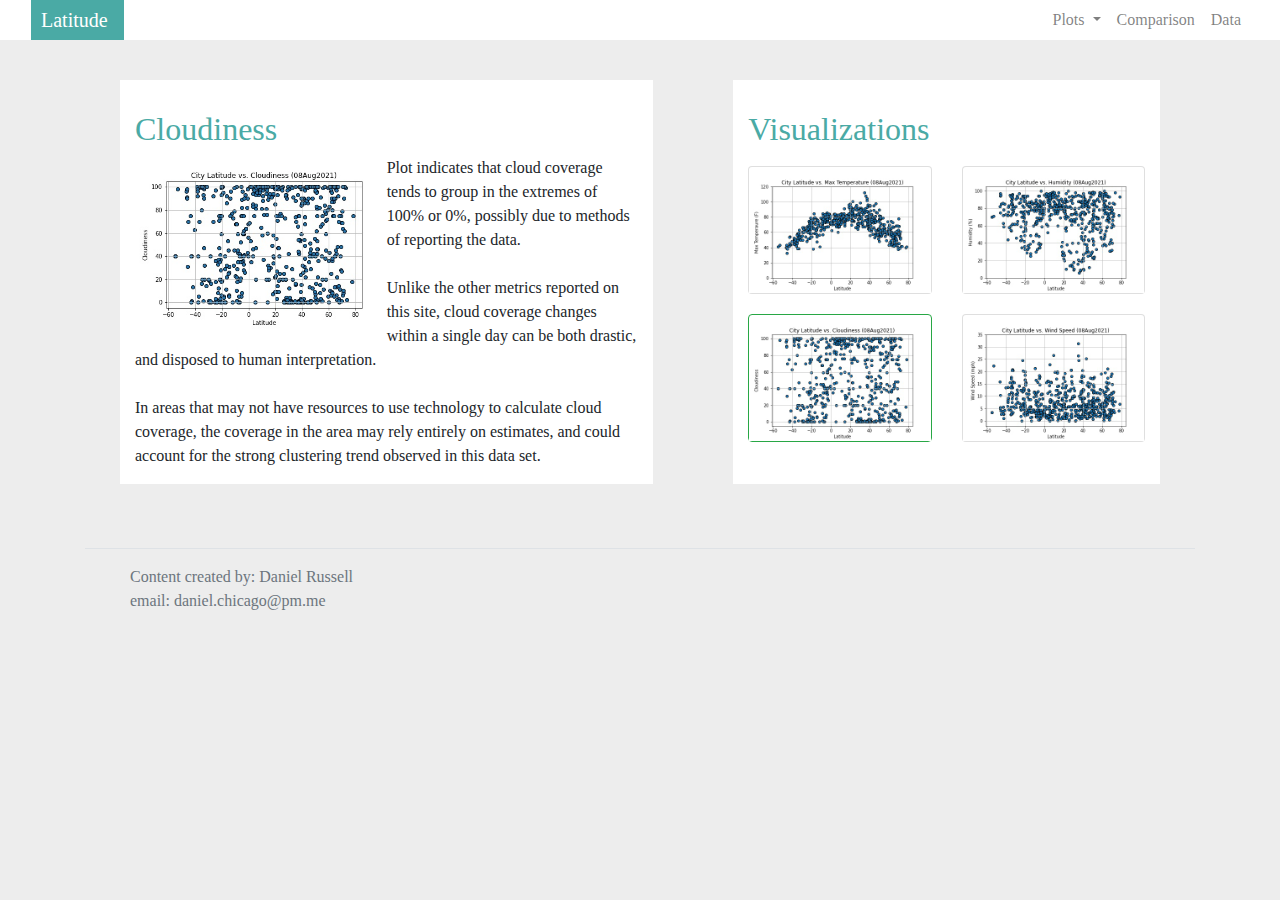
<file: cloudiness.html>
<!DOCTYPE html>
<html lang='en-us'>

<head>
    <meta charset="UTF-8">
    <title>Bootstrap Components</title>
    <link rel="stylesheet" href="https://stackpath.bootstrapcdn.com/bootstrap/4.3.1/css/bootstrap.min.css" integrity="sha384-ggOyR0iXCbMQv3Xipma34MD+dH/1fQ784/j6cY/iJTQUOhcWr7x9JvoRxT2MZw1T" crossorigin="anonymous">
    <link rel="stylesheet" href="style.css">
</head>

<body class='backgroundg'>
    <nav class="navbar navbar-expand-sm navbar-light backgroundw backgroundwsm nopad">
        <div class="container-fluid">
          <div class="bg-light2">
            <a class="navbar-brand padL" style="color:white" aria-current="page" href="index.html">Latitude</a>
          </div>
            <div class="d-flex flex-row-reverse bd-highlight">
            <div class="collapse navbar-collapse" id="navbarSupportedContent">
                <ul class="navbar-nav me-auto mb-2 mb-lg-0">
                    <li class="nav-item dropdown">
                        <a class="nav-link dropdown-toggle" href="#" id="navbarDropdown" role="button" data-bs-toggle="dropdown" aria-expanded="false"> Plots </a>
                        <ul class="dropdown-menu" aria-labelledby="navbarDropdown">
                            <li><a class="dropdown-item" href="maxtemp.html">Max Temp</a></li>
                            <li><a class="dropdown-item" href="humidity.html">Humidity</a></li>
                            <li><a class="dropdown-item" href="cloudiness.html">Cloudiness</a></li>
                            <li><a class="dropdown-item" href="windspeed.html">Wind Speed</a></li>
                        </ul>
                    </li>
                    <li class="nav-item">
                        <a class="nav-link" href="comparison.html">Comparison</a>
                    </li>
                    <li class="nav-item">
                        <a class="nav-link" href="data.html">Data</a>
                    </li>
                </ul>
            </div>
            <button class="navbar-toggler" type="button" data-bs-toggle="collapse" data-bs-target="#navbarSupportedContent" aria-controls="navbarSupportedContent" aria-expanded="false" aria-label="Toggle navigation">
              <span class="navbar-toggler-icon"></span>
            </button>
            </div>
        </div>
    </nav>
    
  <div class="container-fluid backgroundw">
    <div class="row justify-content-center backgroundg">
      <div class="col-sm-5 backgroundw spacing">

        <header>
          <h2>Cloudiness</h2>
        </header>
        <div id='icontainer'>  
            <img id='floatingL' src="Resources\assets\images\Fig3.png" alt='Latitude vs. Cloudiness'>
          </div> 
 
        <p>
            Plot indicates that cloud coverage tends to group in the extremes of 100% or 0%, possibly due to methods of reporting the data. <br><br>Unlike the other metrics reported on this site, cloud coverage changes within a single day can be both drastic, and disposed to human interpretation. <br><br> In areas that may not have resources to use technology to calculate cloud coverage, the coverage in the area may rely entirely on estimates, and could account for the strong clustering trend observed in this data set.
        </p>

      </div>

      <div class="col-sm-4 backgroundw spacing">
          <header>
            <h2>Visualizations</h2>
          </header>
          <div class= "row row-cols-2">
            <div class = "col-sm-6">
              <div class= "card img-margin">
                <a href="maxtemp.html">
                  <img src="Resources\assets\images\Fig1.png" 
                  class="img-fluid" alt='Latitude vs. Max Temp'>
                </a>
              </div>
            </div>

            <div class = "col-sm-6">
              <div class= "card img-margin">
                <a href="humidity.html">
                  <img src="Resources\assets\images\Fig2.png" 
                  class="img-fluid" alt='Latitude vs. Humidity'>
                </a>
              </div>
            </div>

            <div class = "col-sm-6">
              <div class= "card img-margin  border-success">
                <a href="cloudiness.html">
                  <img src="Resources\assets\images\Fig3.png" 
                  class="img-fluid" alt='Latitude vs. Cloudiness'>
                </a>
              </div>
            </div>

            <div class = "col-sm-6">
              <div class= "card img-margin">
                <a href="windspeed.html">
                  <img src="Resources\assets\images\Fig4.png" 
                  class="img-fluid" alt='Latitude vs. Wind Speed'>
                </a>
              </div>
            </div>


            
          </div>
      </div>    
      
    </div>
 
</div>
<div class="container">
    <footer class="d-flex flex-wrap justify-content-between align-items-center py-3 my-4 border-top">
      <div class="col-md-4 d-flex align-items-center">
        <a href="https://github.com/Daniel8871?tab=repositories" class="mb-3 me-2 mb-md-0 text-muted text-decoration-none lh-1">
          <svg class="bi" width="30" height="24"><use href="https://github.com/Daniel8871?tab=repositories"></use></svg>
        </a>
        <span class="text-muted">Content created by: Daniel Russell <br> 
          email: daniel.chicago@pm.me</span>
      </div>
    </footer>
  </div>

    <script src="https://cdn.jsdelivr.net/npm/@popperjs/core@2.9.3/dist/umd/popper.min.js" integrity="sha384-W8fXfP3gkOKtndU4JGtKDvXbO53Wy8SZCQHczT5FMiiqmQfUpWbYdTil/SxwZgAN" crossorigin="anonymous"></script>
    <script src="https://cdn.jsdelivr.net/npm/bootstrap@5.1.1/dist/js/bootstrap.min.js" integrity="sha384-skAcpIdS7UcVUC05LJ9Dxay8AXcDYfBJqt1CJ85S/CFujBsIzCIv+l9liuYLaMQ/" crossorigin="anonymous"></script>
</body>
</html>
</file>
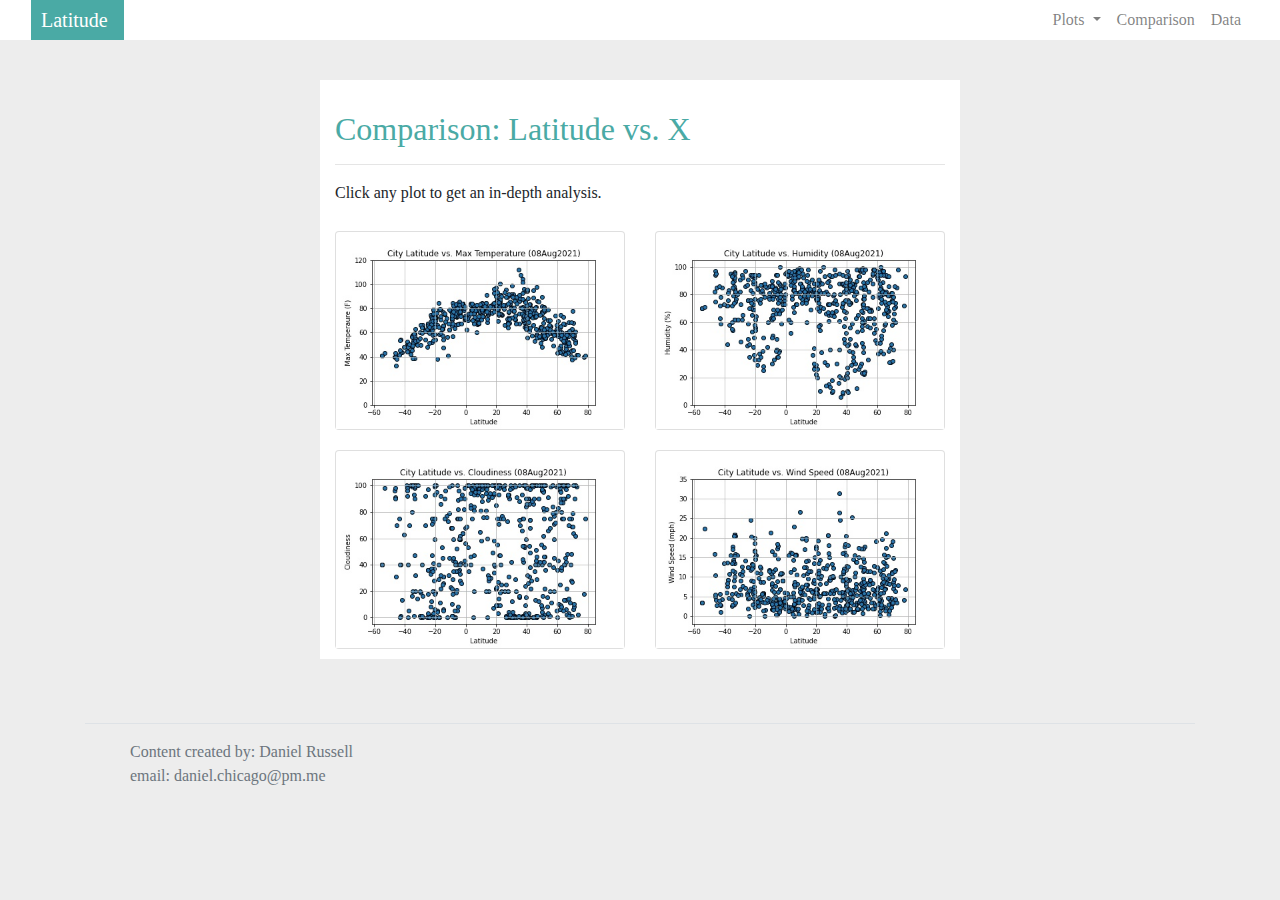
<file: comparison.html>
<!DOCTYPE html>
<html lang='en-us'>

<head>
    <meta charset="UTF-8">
    <title>Bootstrap Components</title>
    <link rel="stylesheet" href="https://stackpath.bootstrapcdn.com/bootstrap/4.3.1/css/bootstrap.min.css" integrity="sha384-ggOyR0iXCbMQv3Xipma34MD+dH/1fQ784/j6cY/iJTQUOhcWr7x9JvoRxT2MZw1T" crossorigin="anonymous">
    <link rel="stylesheet" href="style.css">
</head>

<body class='backgroundg'>
    <nav class="navbar navbar-expand-sm navbar-light backgroundw backgroundwsm nopad">
        <div class="container-fluid">
          <div class="bg-light2">
            <a class="navbar-brand padL" style="color:white" aria-current="page" href="index.html">Latitude</a>
          </div>
            <div class="d-flex flex-row-reverse bd-highlight">
            <div class="collapse navbar-collapse" id="navbarSupportedContent">
                <ul class="navbar-nav me-auto mb-2 mb-lg-0">
                    <li class="nav-item dropdown">
                        <a class="nav-link dropdown-toggle" href="#" id="navbarDropdown" role="button" data-bs-toggle="dropdown" aria-expanded="false"> Plots </a>
                        <ul class="dropdown-menu" aria-labelledby="navbarDropdown">
                            <li><a class="dropdown-item" href="maxtemp.html">Max Temp</a></li>
                            <li><a class="dropdown-item" href="humidity.html">Humidity</a></li>
                            <li><a class="dropdown-item" href="cloudiness.html">Cloudiness</a></li>
                            <li><a class="dropdown-item" href="windspeed.html">Wind Speed</a></li>
                        </ul>
                    </li>
                    <li class="nav-item">
                        <a class="nav-link" href="comparison.html">Comparison</a>
                    </li>
                    <li class="nav-item">
                        <a class="nav-link" href="data.html">Data</a>
                    </li>
                </ul>
            </div>
            <button class="navbar-toggler" type="button" data-bs-toggle="collapse" data-bs-target="#navbarSupportedContent" aria-controls="navbarSupportedContent" aria-expanded="false" aria-label="Toggle navigation">
              <span class="navbar-toggler-icon"></span>
            </button>
            </div>
        </div>
    </nav>
    
    <div class="container-fluid backgroundw">
        <div class="row justify-content-center backgroundg">
            <div class="col-sm-6 backgroundw spacing">
                <header>
                    <h2>Comparison: Latitude vs. X</h2>
                </header>
                <hr>
                <p>Click any plot to get an in-depth analysis.</p>
                <div class="row row-cols-2">
                    <div class="col-sm-6">
                        <div class="card img-margin">
                            <a href="maxtemp.html">
                                <img src="Resources\assets\images\Fig1.png" class="img-fluid" alt='Latitude vs. Max Temp'>
                            </a>
                        </div>
                    </div>
                    <div class="col-sm-6">
                        <div class="card img-margin">
                            <a href="humidity.html">
                                <img src="Resources\assets\images\Fig2.png" class="img-fluid" alt='Latitude vs. Humidity'>
                            </a>
                        </div>
                    </div>
                    <div class="col-sm-6">
                        <div class="card img-margin">
                            <a href="cloudiness.html">
                                <img src="Resources\assets\images\Fig3.png" class="img-fluid" alt='Latitude vs. Cloudiness'>
                            </a>
                        </div>
                    </div>
                    <div class="col-sm-6">
                        <div class="card img-margin">
                            <a href="windspeed.html">
                                <img src="Resources\assets\images\Fig4.png" class="img-fluid" alt='Latitude vs. Wind Speed'>
                            </a>
                        </div>
                    </div>
                </div>
            </div>
        </div>
    </div>
    <div class="container">
        <footer class="d-flex flex-wrap justify-content-between align-items-center py-3 my-4 border-top">
          <div class="col-md-4 d-flex align-items-center">
            <a href="https://github.com/Daniel8871?tab=repositories" class="mb-3 me-2 mb-md-0 text-muted text-decoration-none lh-1">
              <svg class="bi" width="30" height="24"><use href="https://github.com/Daniel8871?tab=repositories"></use></svg>
            </a>
            <span class="text-muted">Content created by: Daniel Russell <br> 
              email: daniel.chicago@pm.me</span>
          </div>
        </footer>
      </div>
    <script src="https://cdn.jsdelivr.net/npm/@popperjs/core@2.9.3/dist/umd/popper.min.js" integrity="sha384-W8fXfP3gkOKtndU4JGtKDvXbO53Wy8SZCQHczT5FMiiqmQfUpWbYdTil/SxwZgAN" crossorigin="anonymous"></script>
    <script src="https://cdn.jsdelivr.net/npm/bootstrap@5.1.1/dist/js/bootstrap.min.js" integrity="sha384-skAcpIdS7UcVUC05LJ9Dxay8AXcDYfBJqt1CJ85S/CFujBsIzCIv+l9liuYLaMQ/" crossorigin="anonymous"></script>
</body>

</html>
</file>
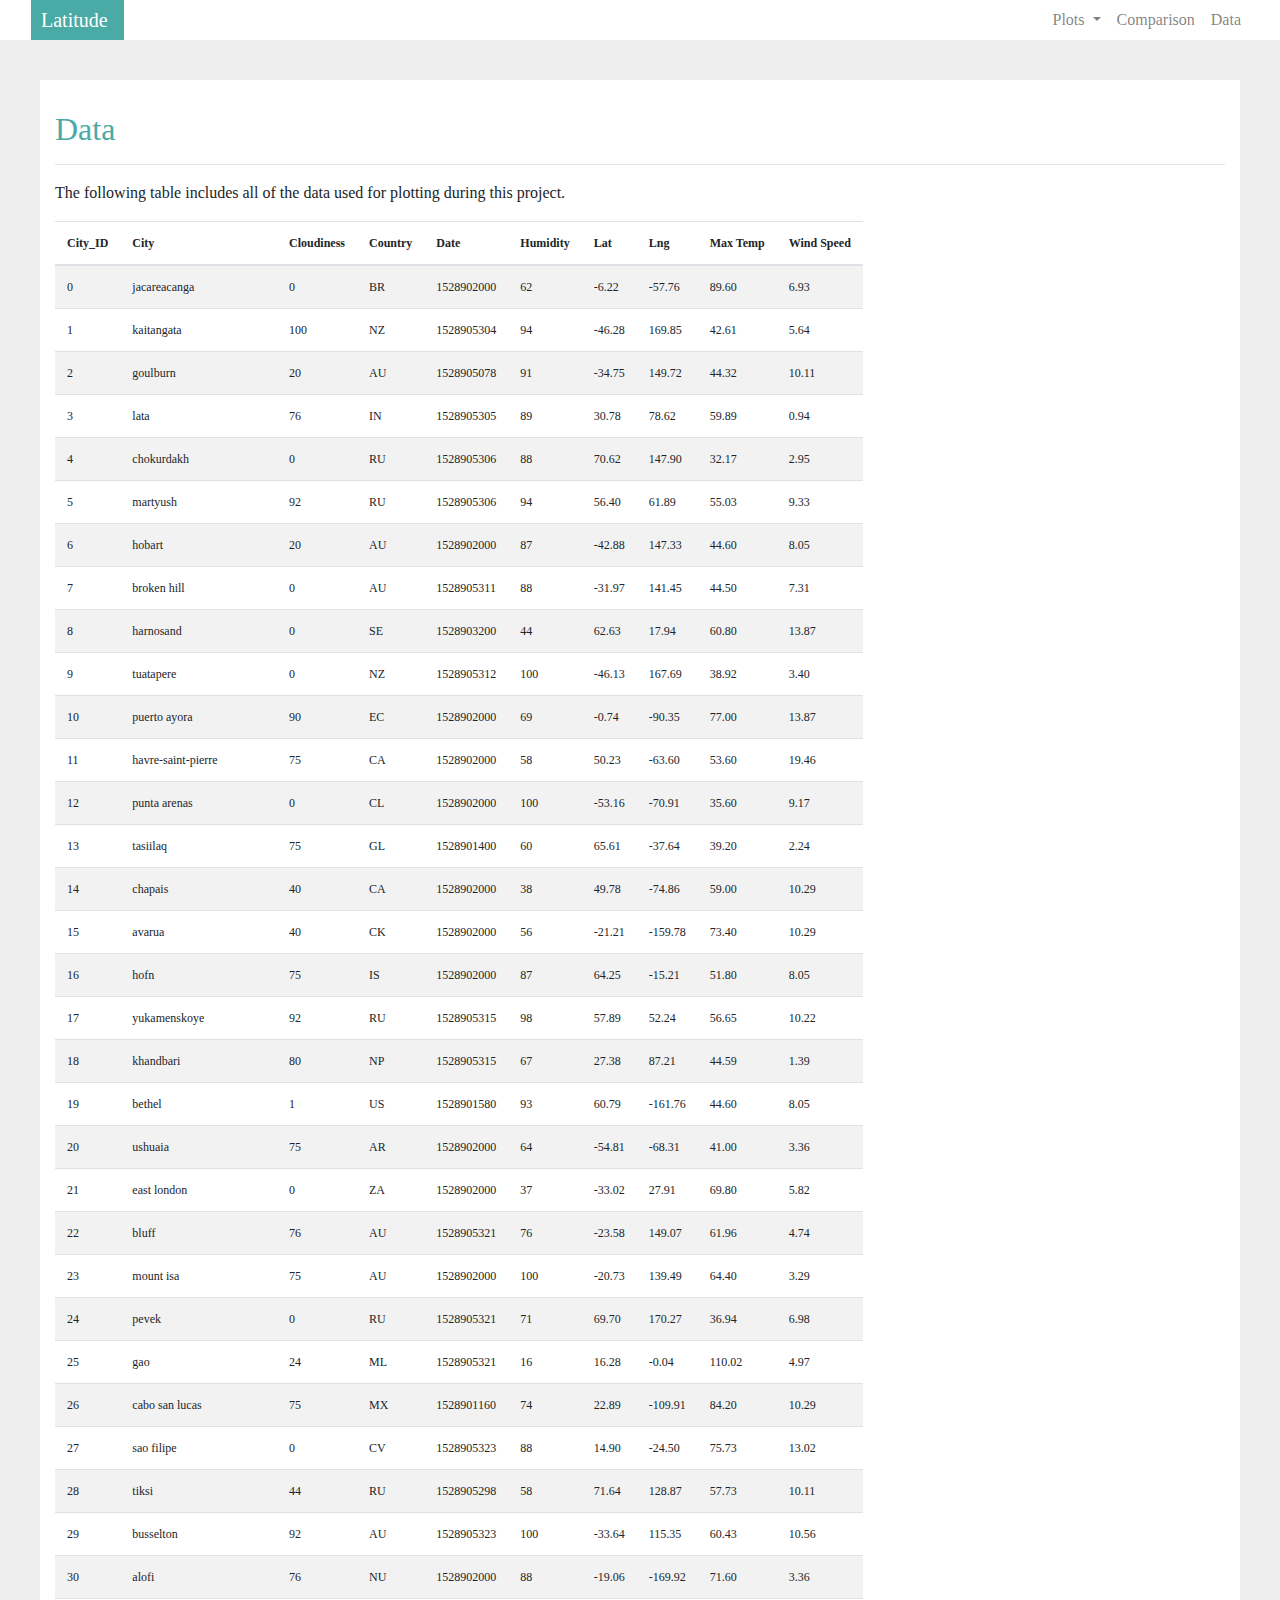
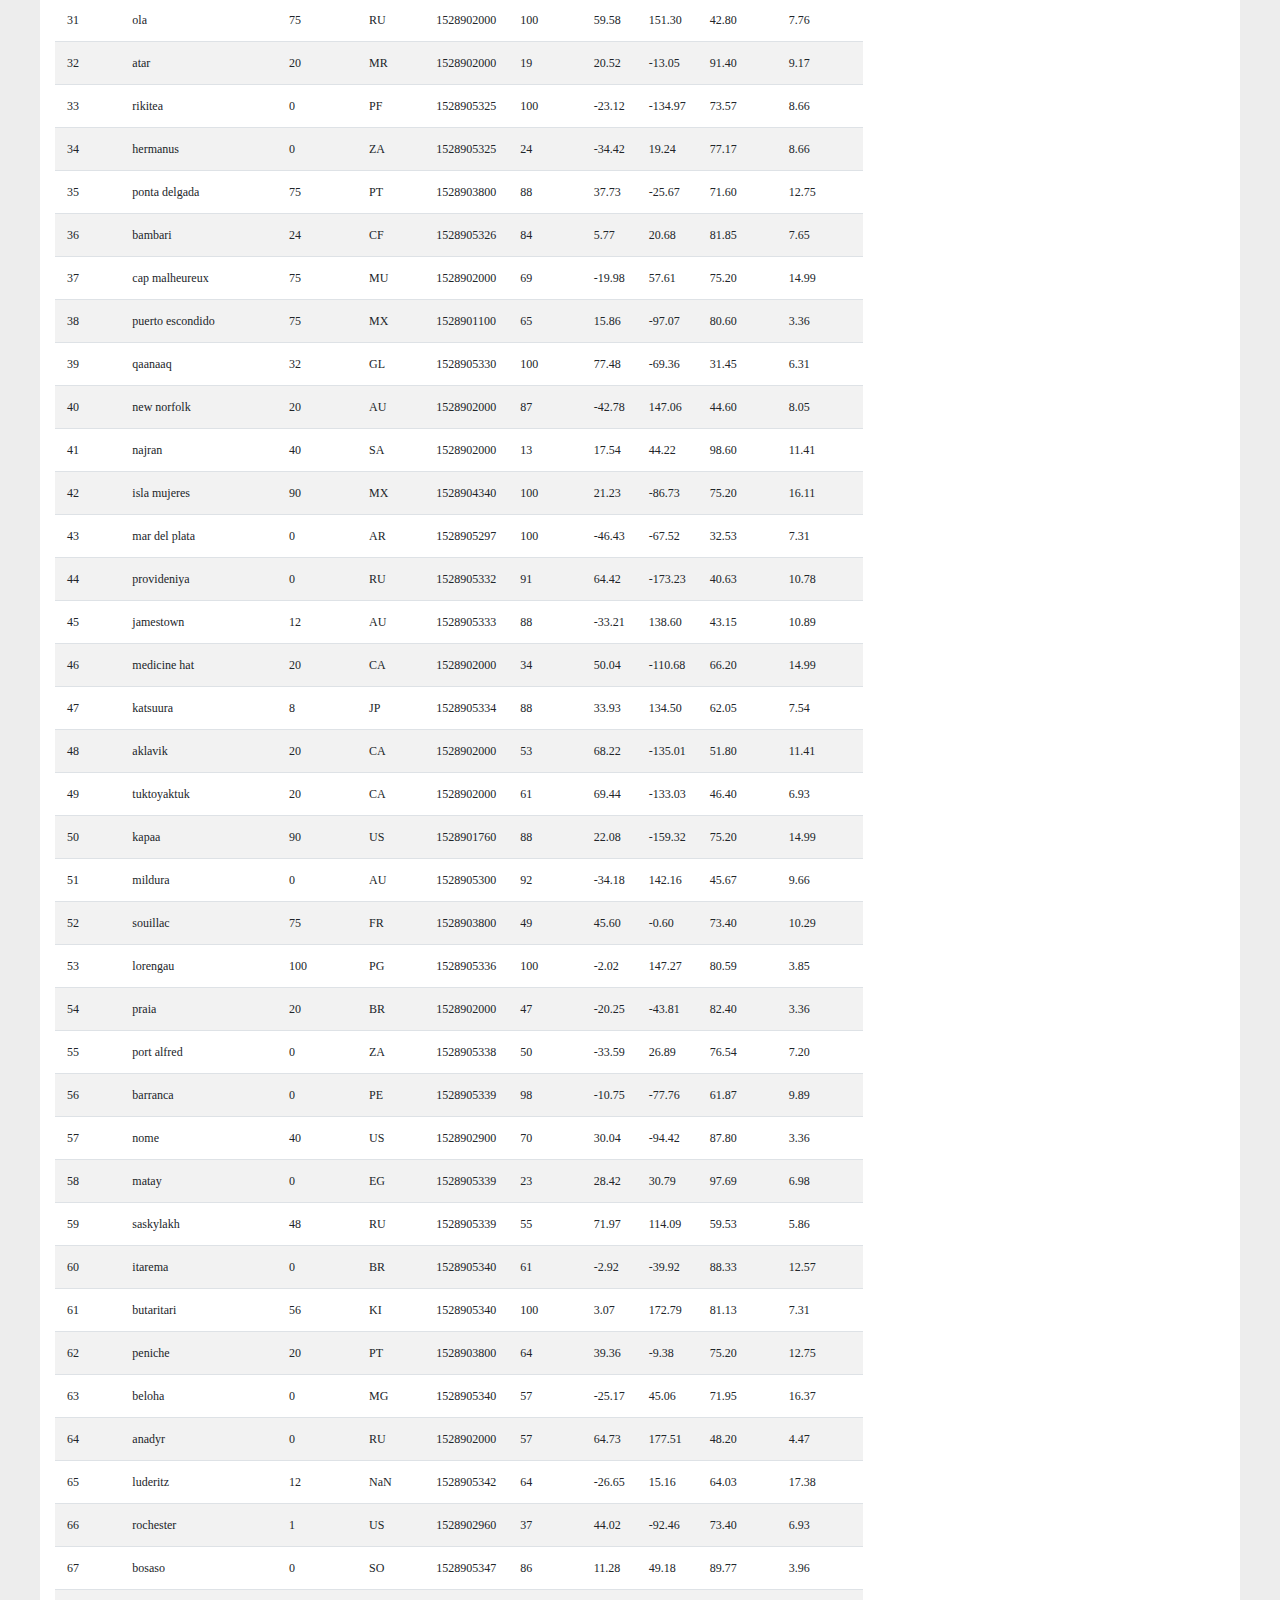
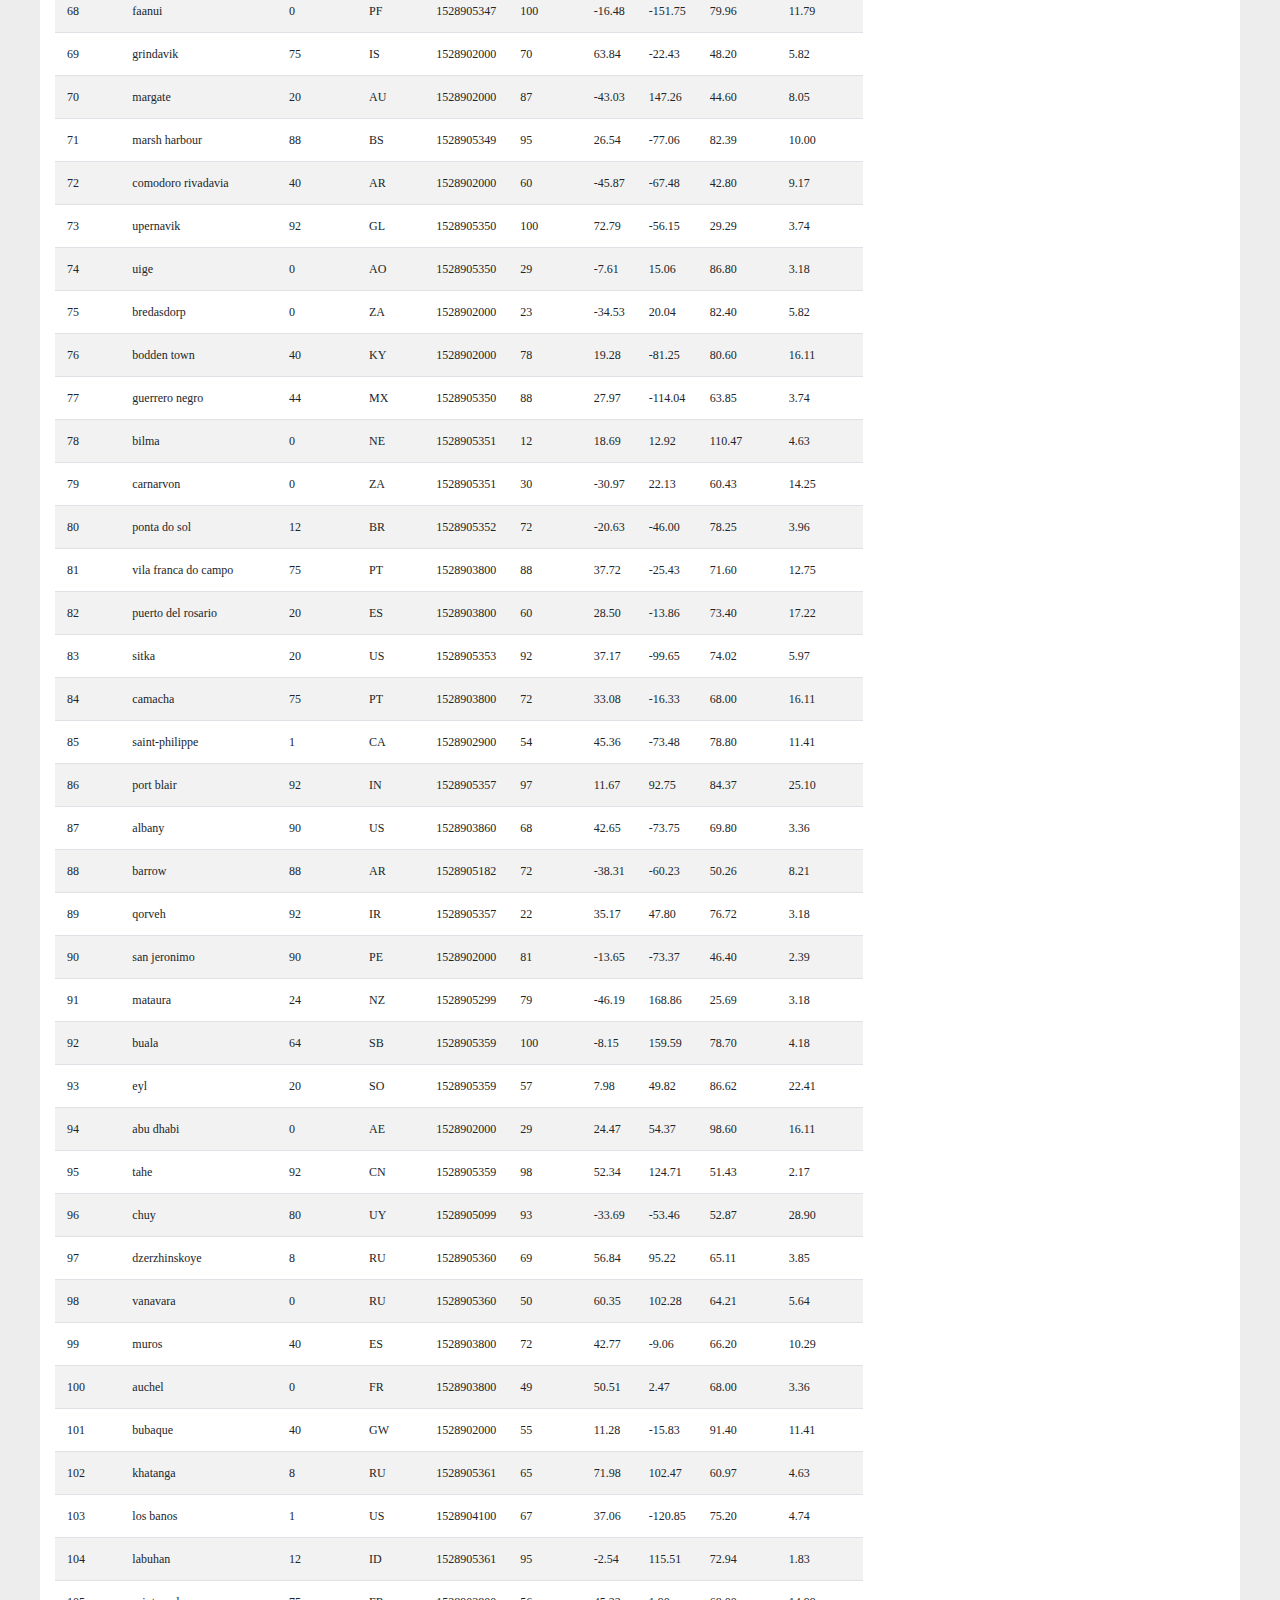
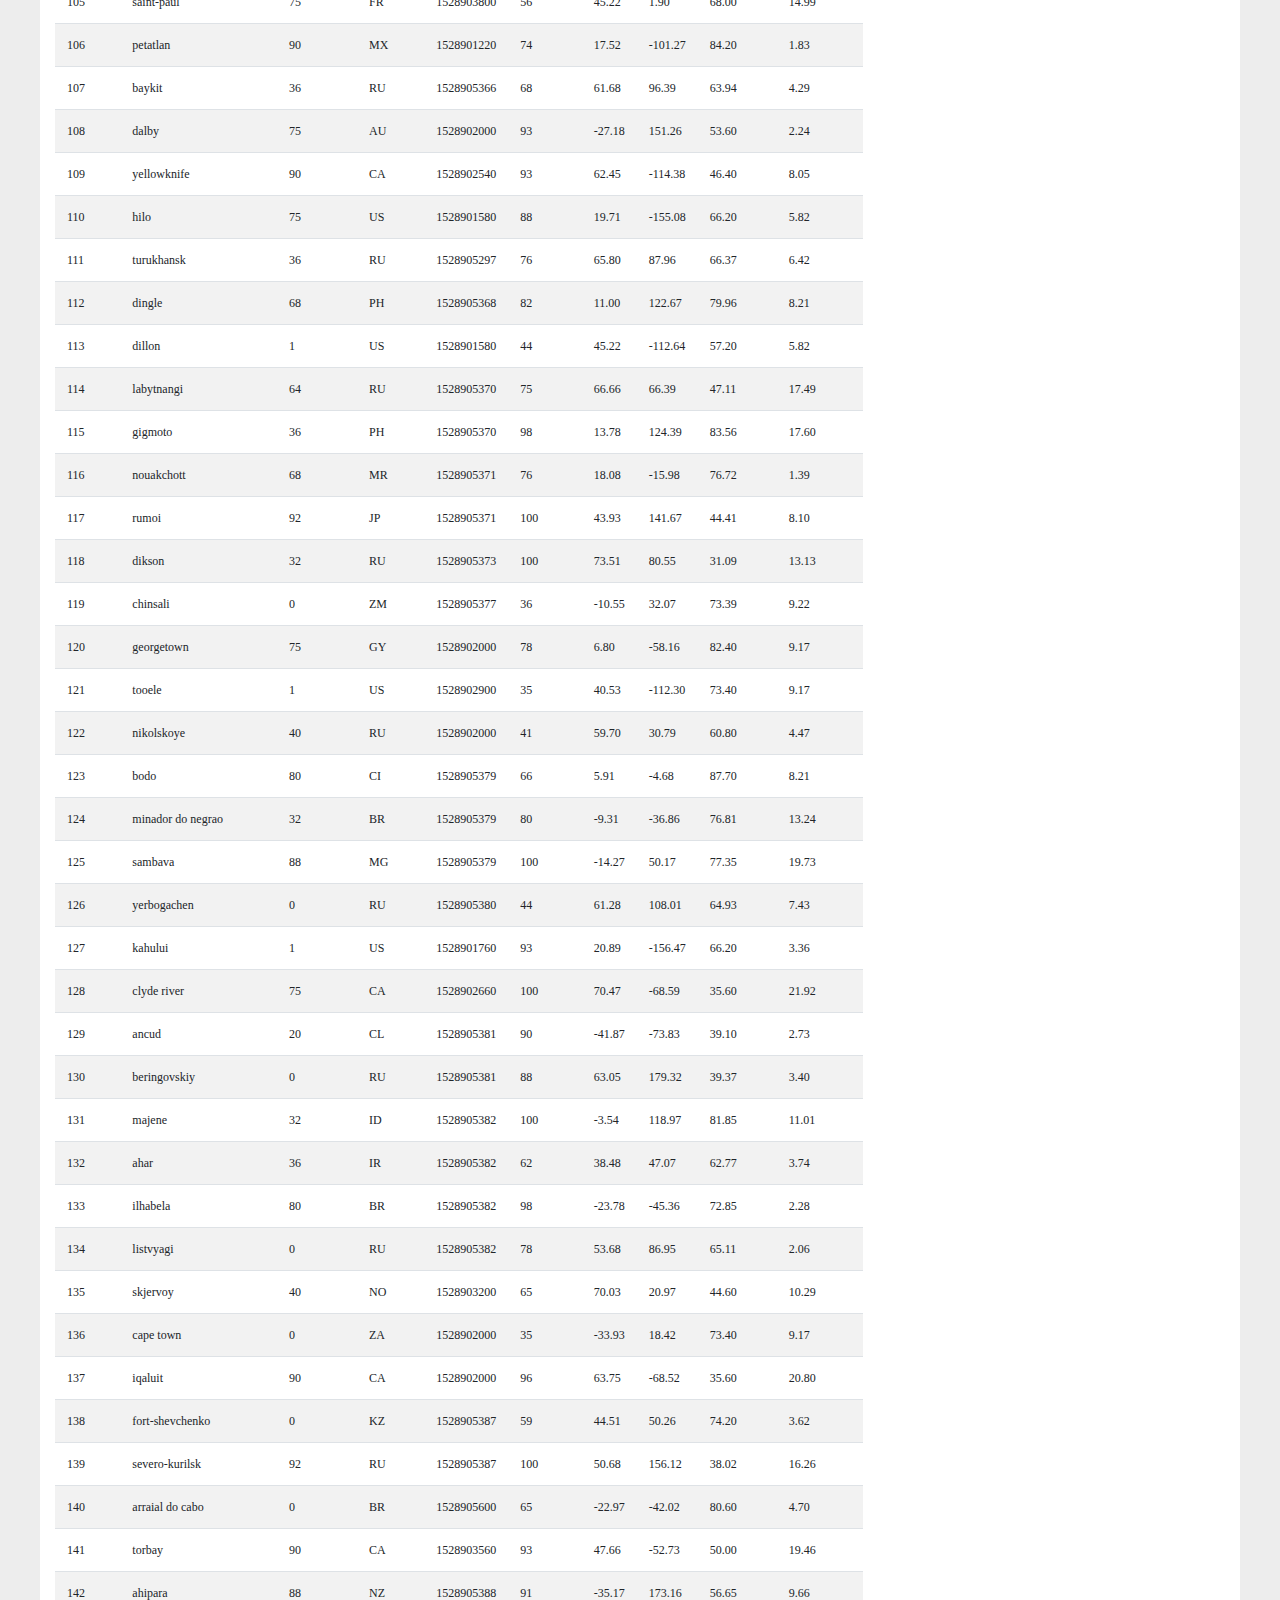
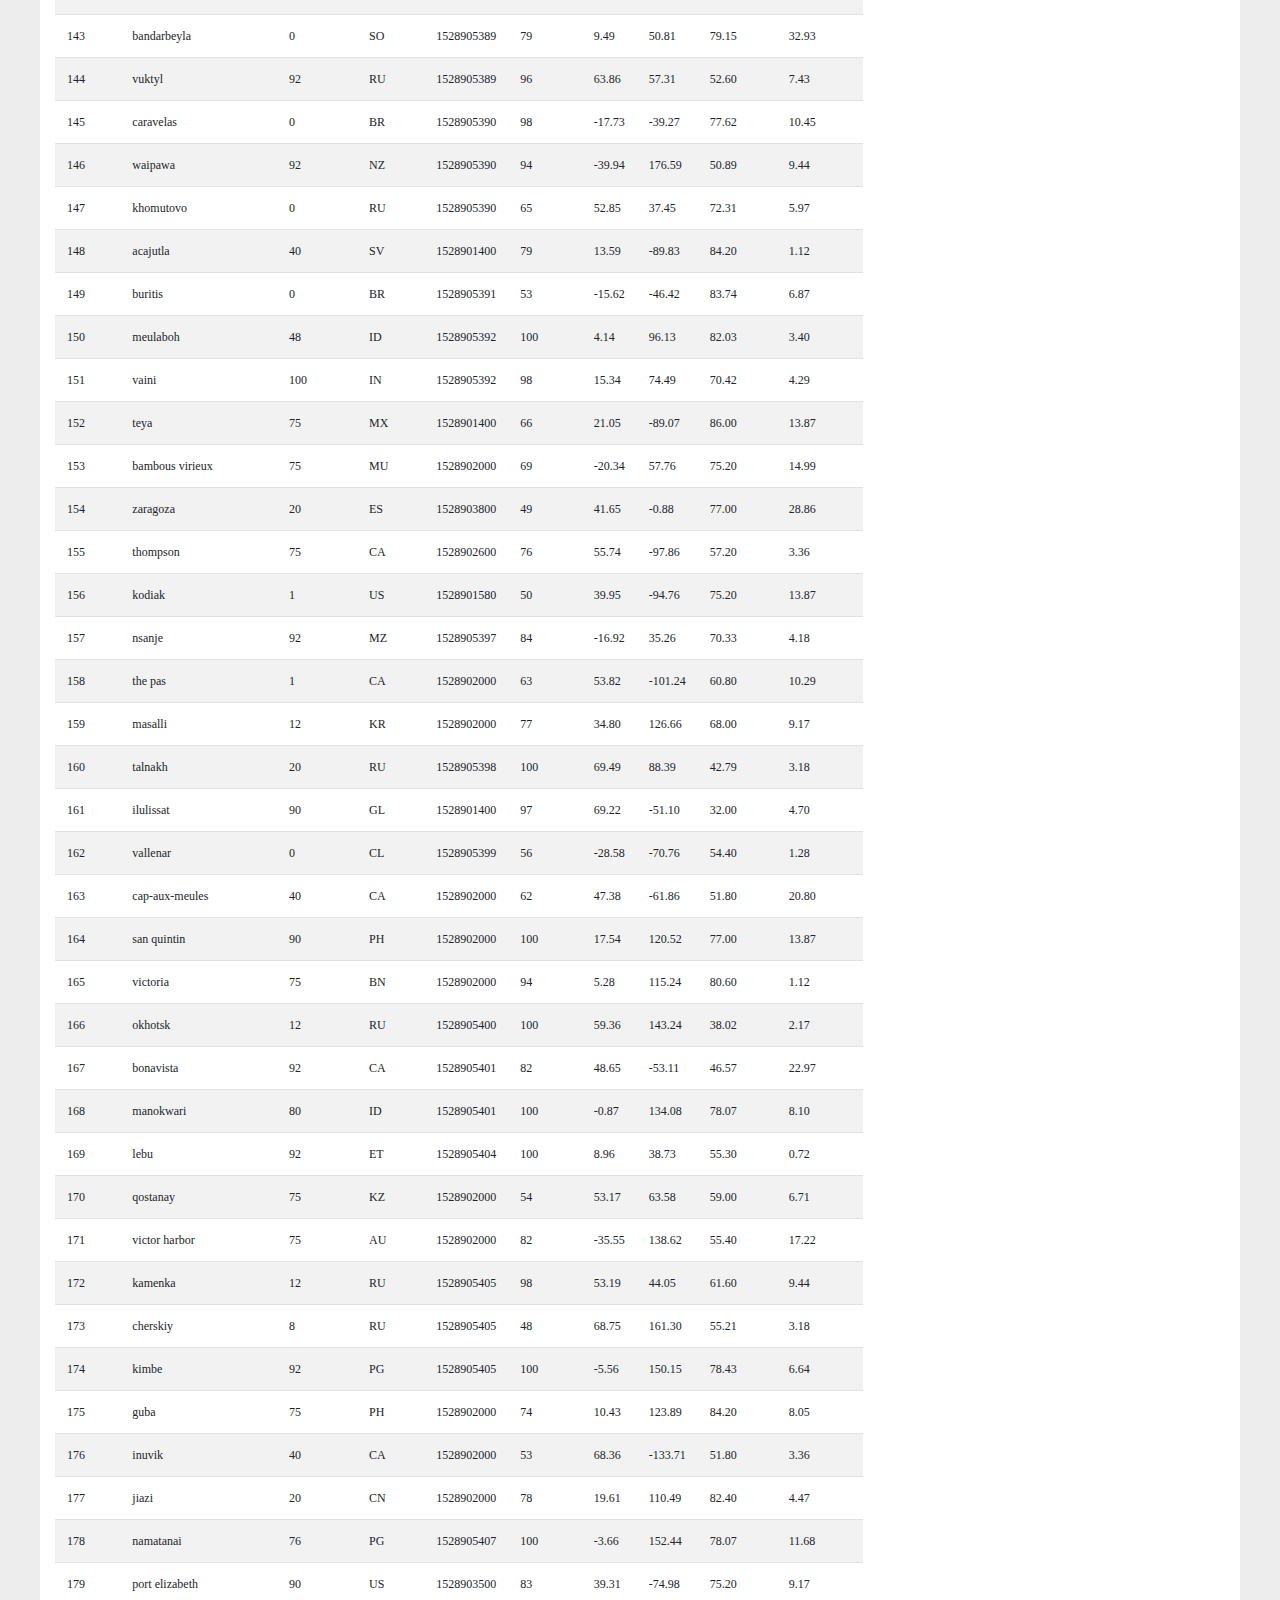
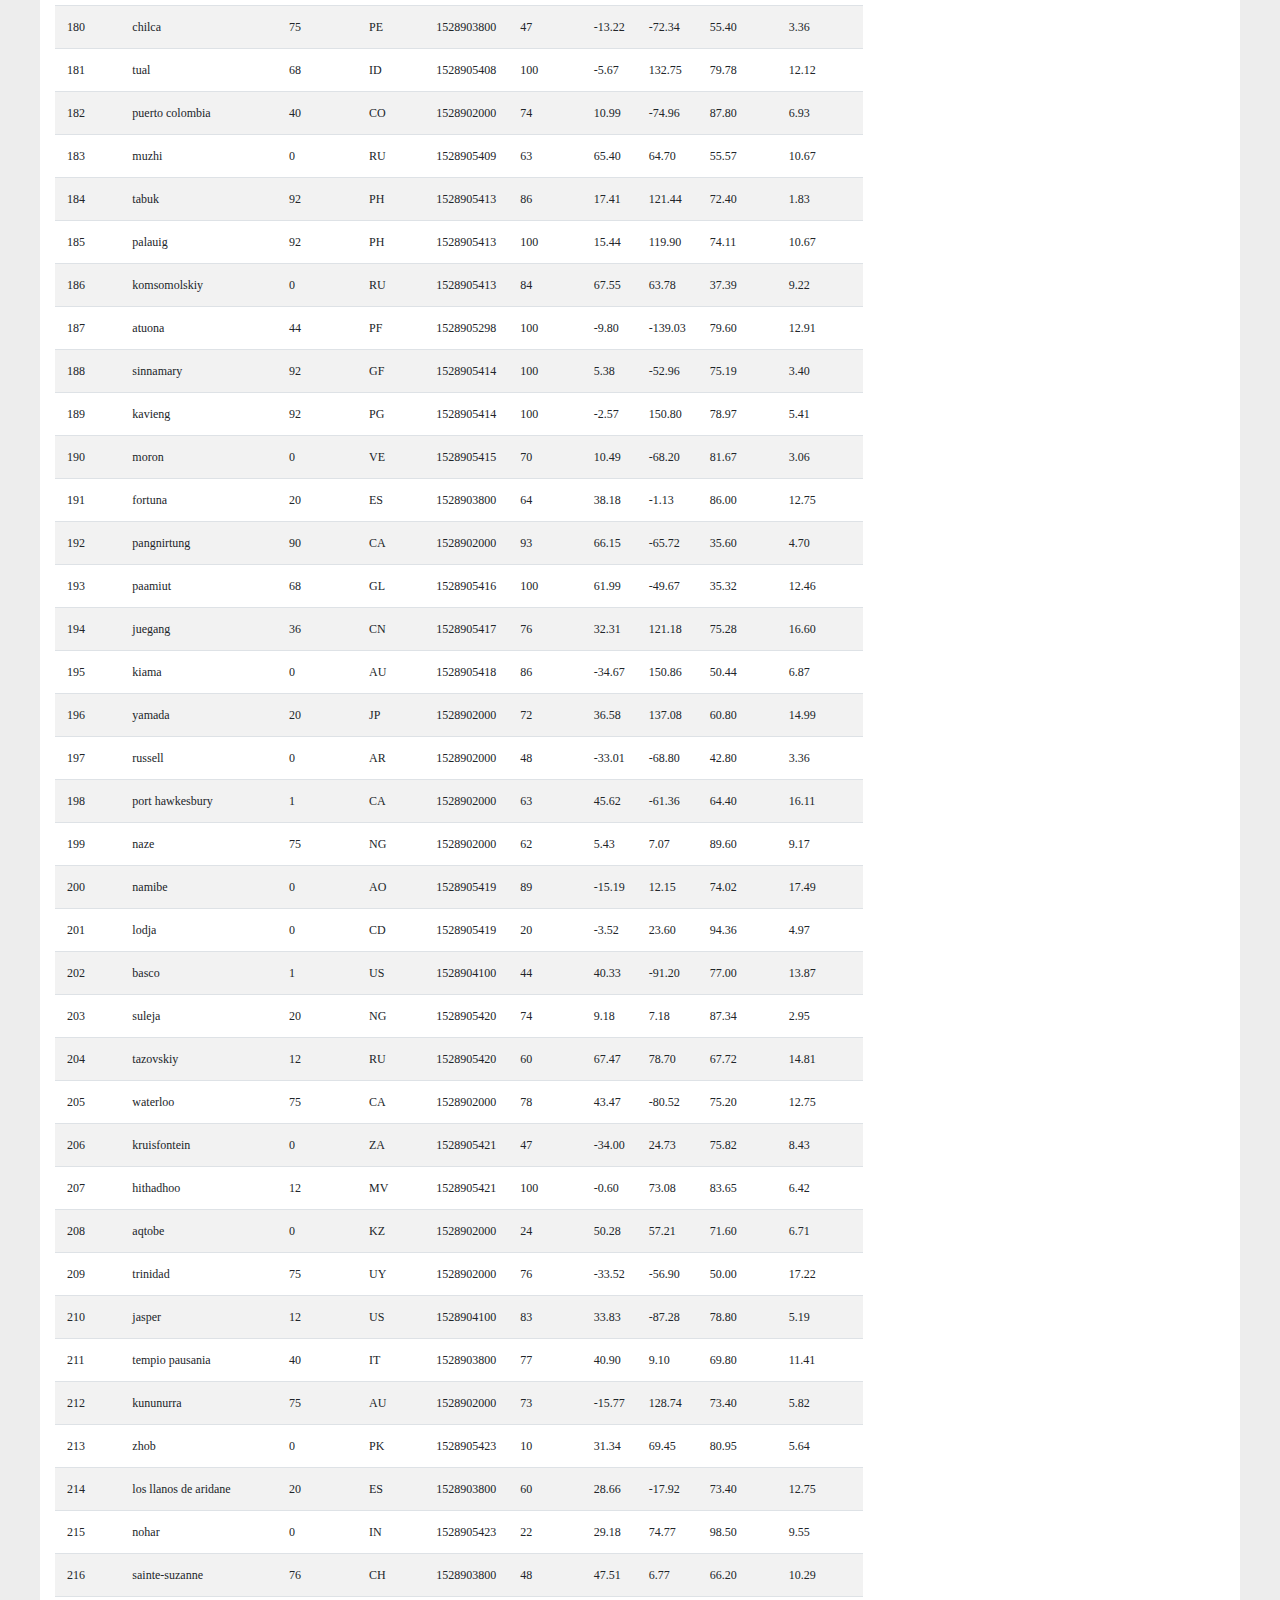
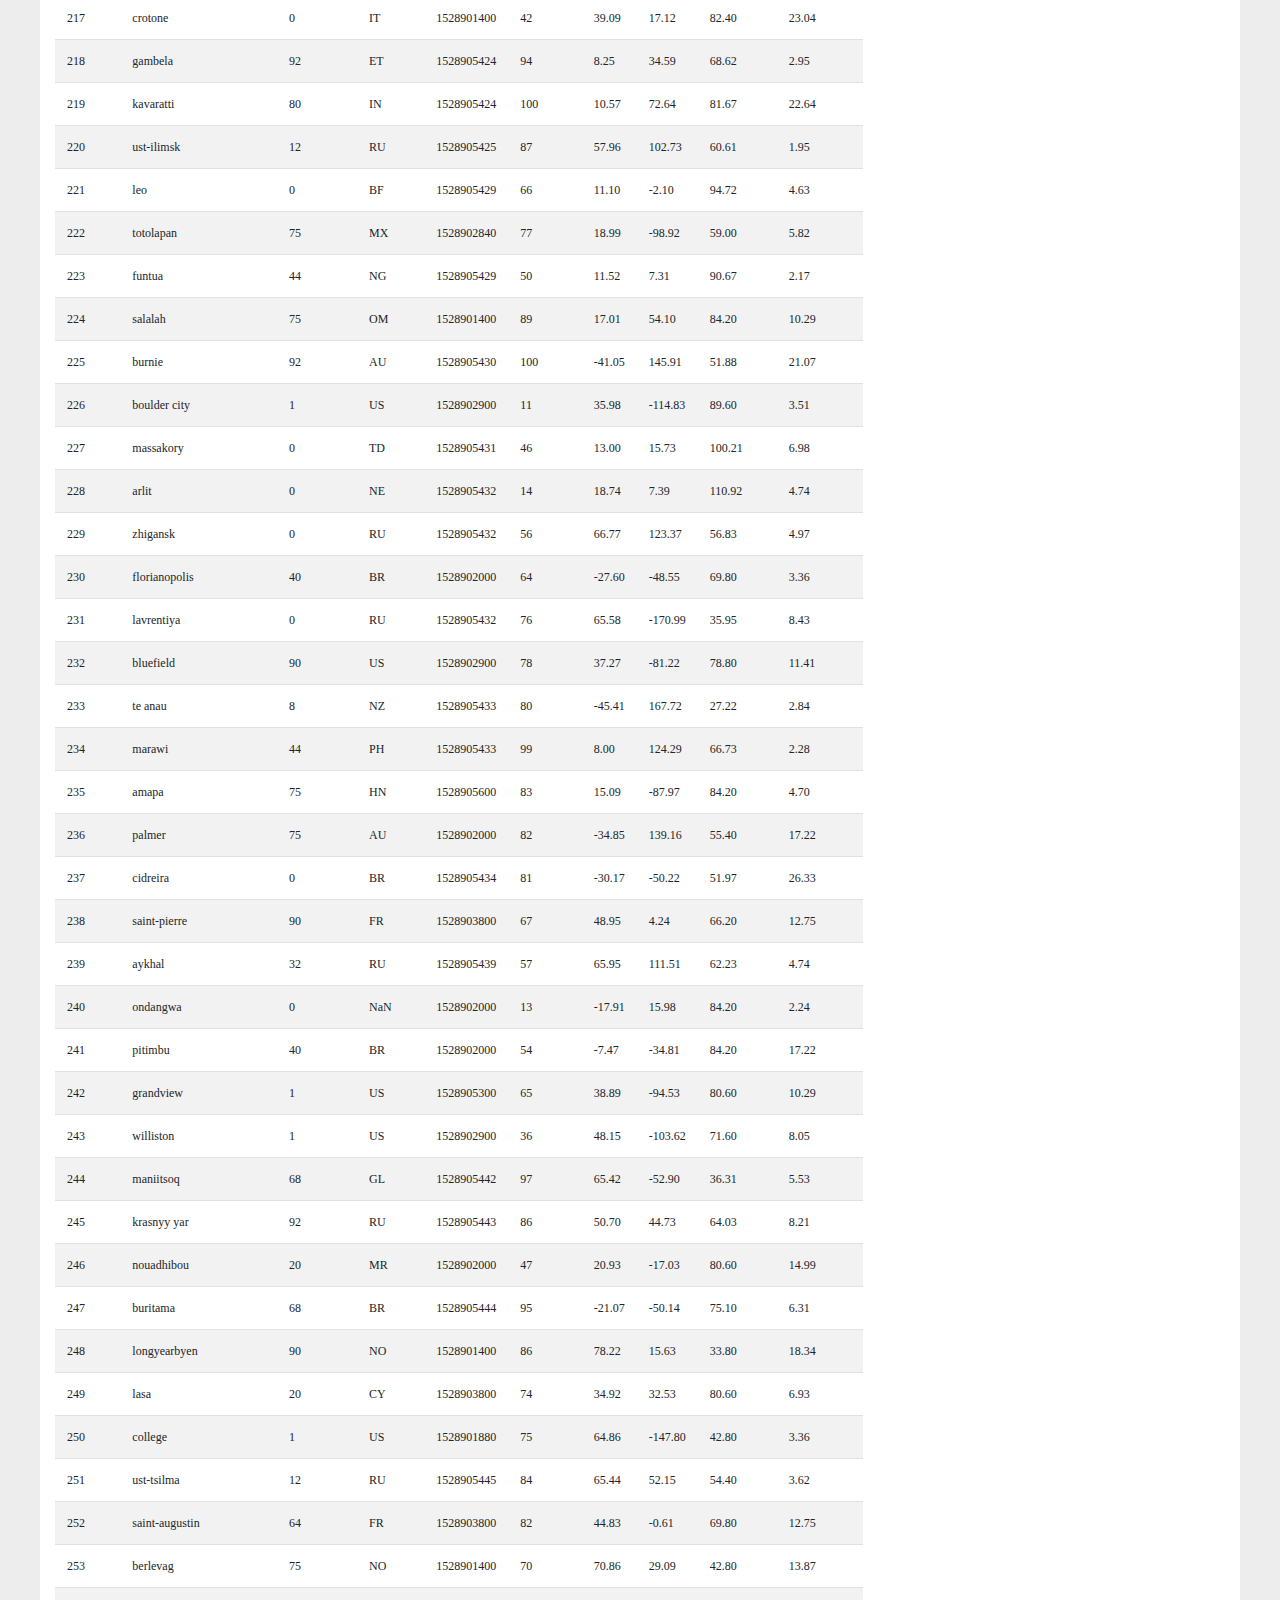
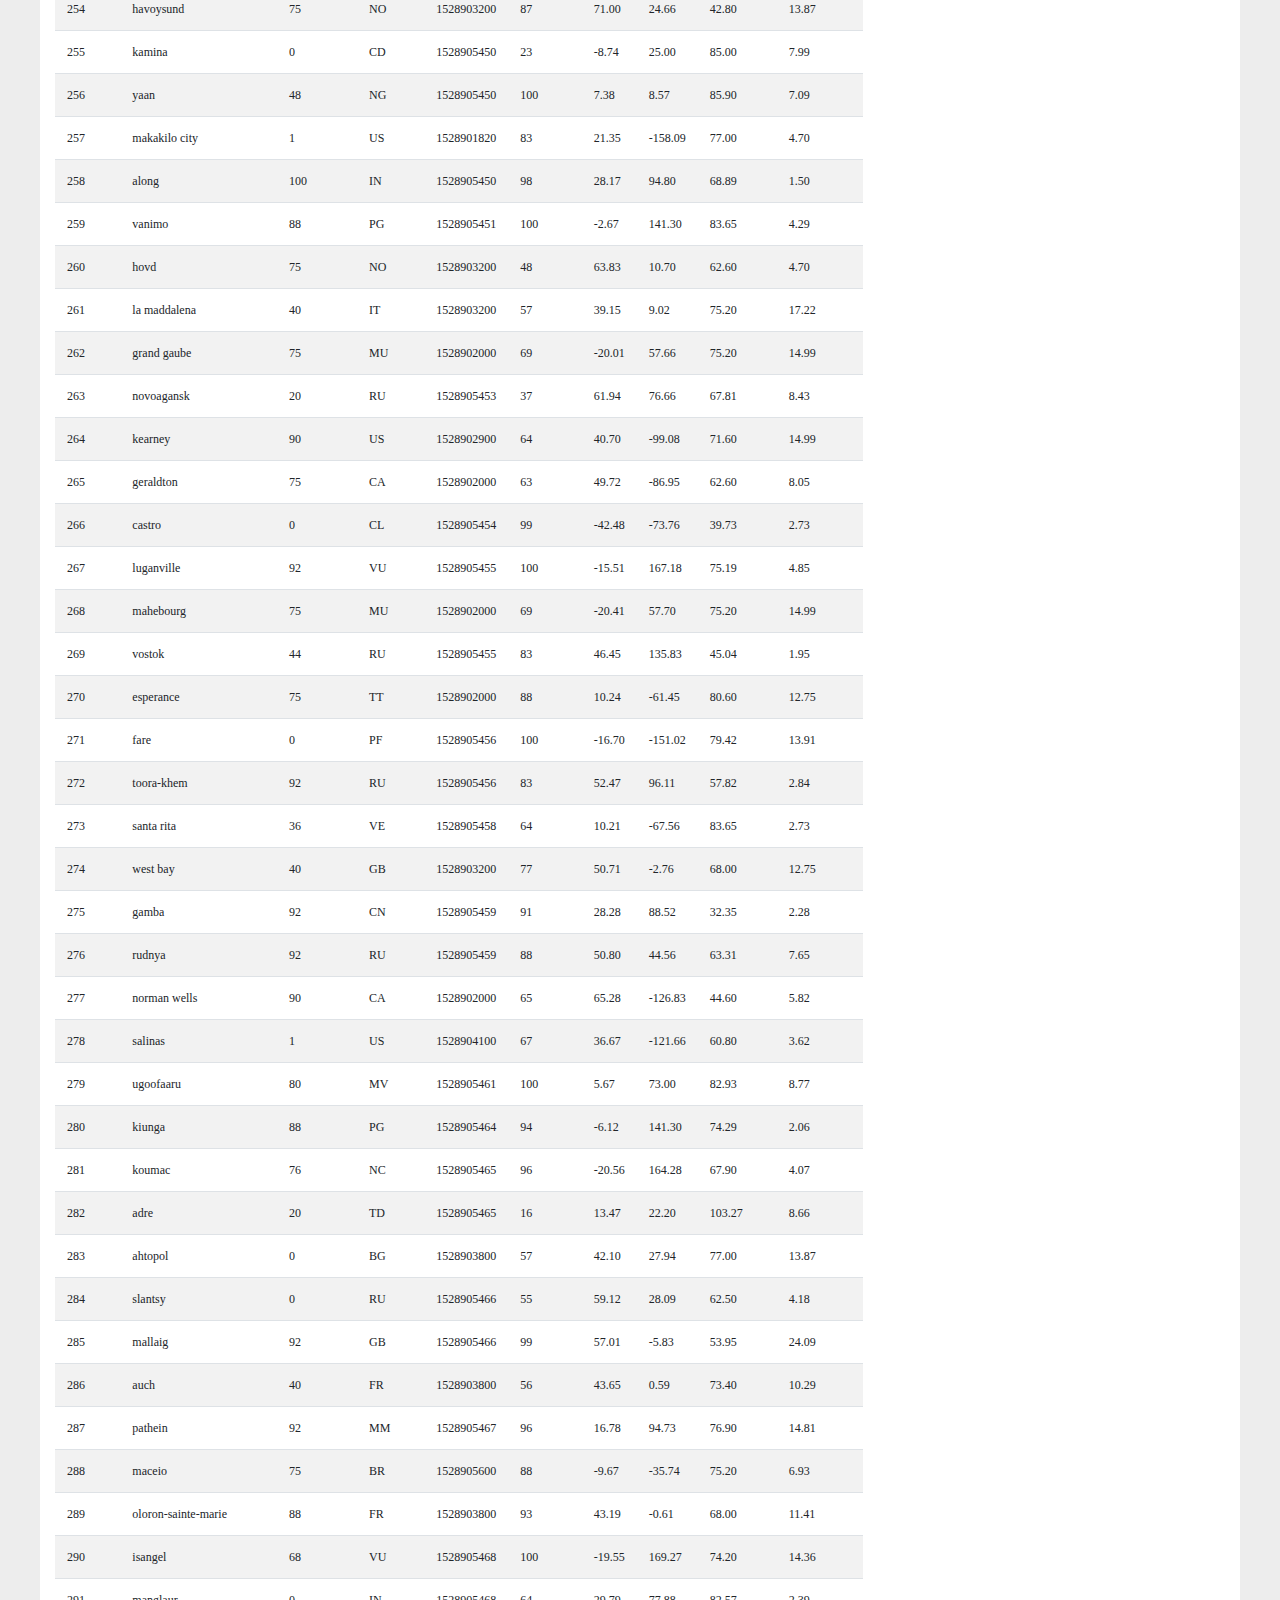
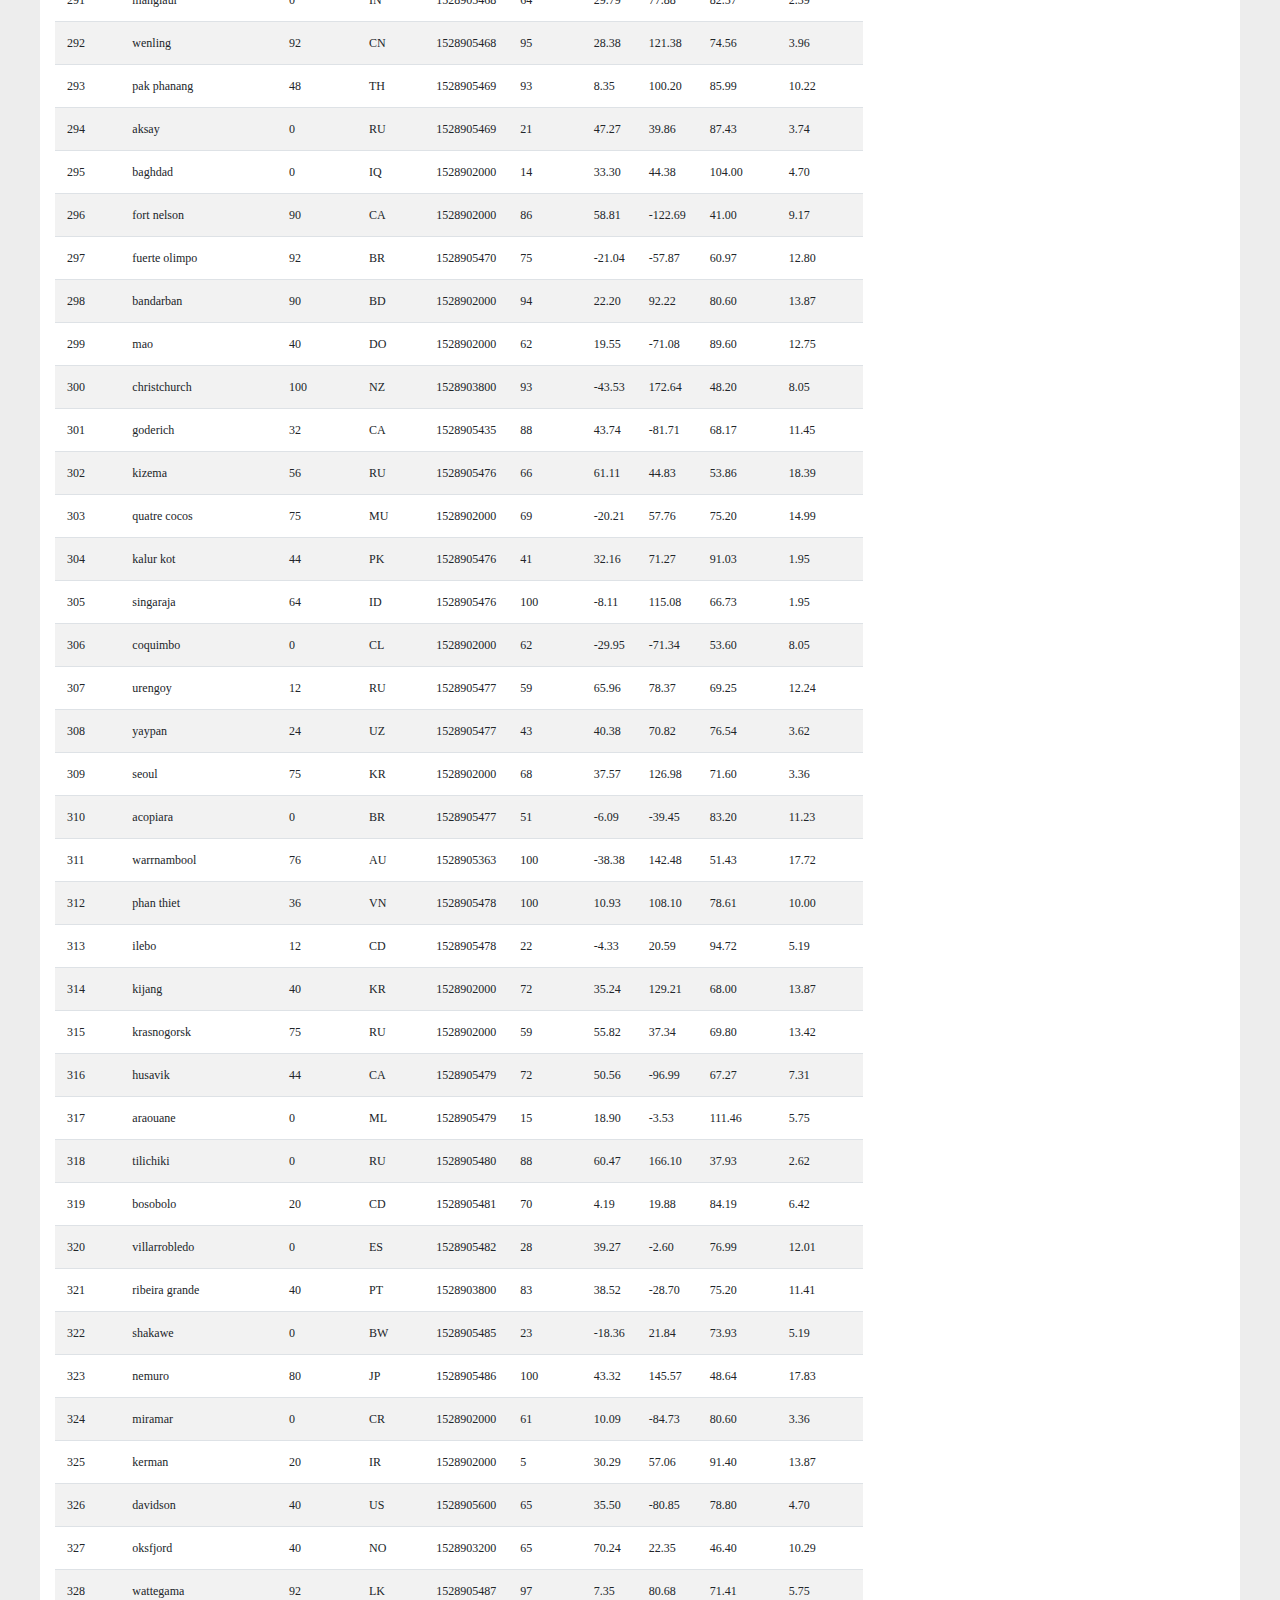
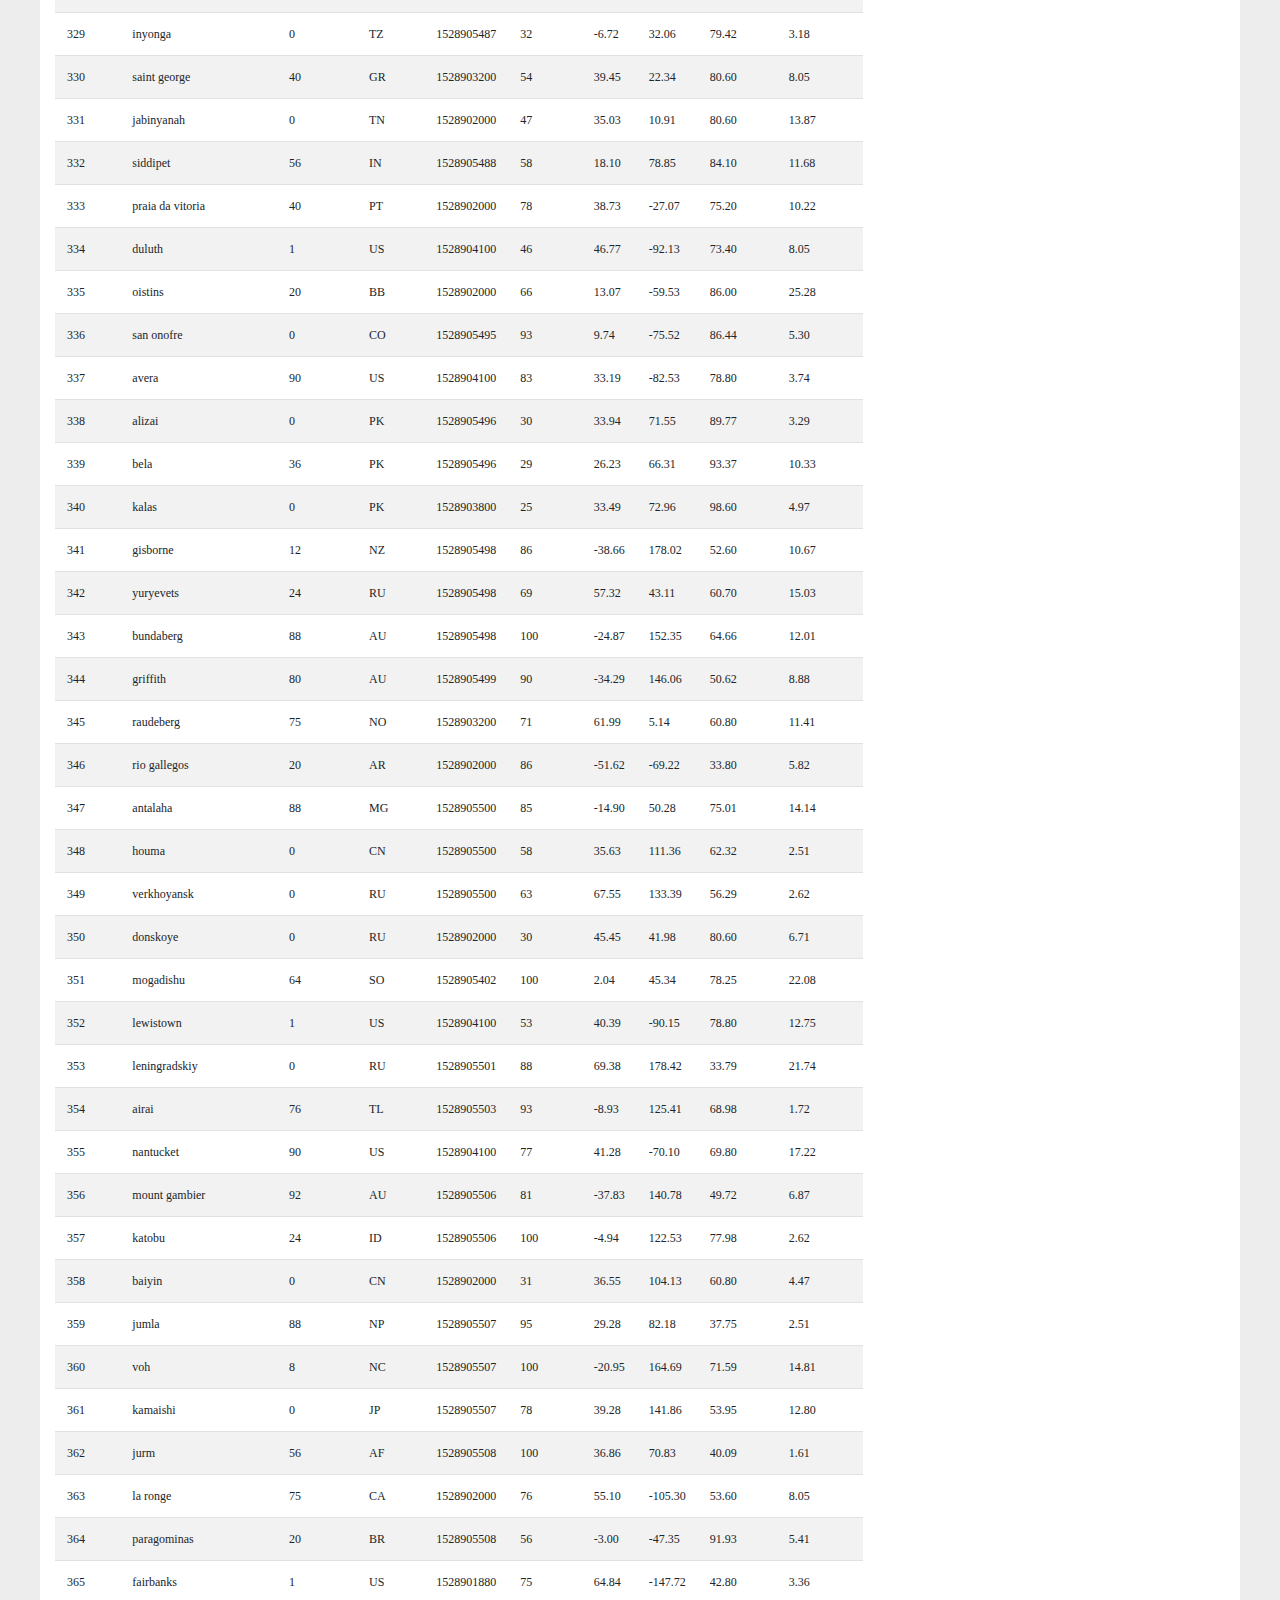
<file: data.html>
<!DOCTYPE html>
<html lang='en-us'>

<head>
    <meta charset="UTF-8">
    <title>Bootstrap Components</title>
    <link rel="stylesheet" href="https://stackpath.bootstrapcdn.com/bootstrap/4.3.1/css/bootstrap.min.css" integrity="sha384-ggOyR0iXCbMQv3Xipma34MD+dH/1fQ784/j6cY/iJTQUOhcWr7x9JvoRxT2MZw1T" crossorigin="anonymous">
    <link rel="stylesheet" href="style.css">
</head>

<body class='backgroundg'>
    <nav class="navbar navbar-expand-sm navbar-light backgroundw backgroundwsm nopad">
        <div class="container-fluid">
          <div class="bg-light2">
            <a class="navbar-brand padL" style="color:white" aria-current="page" href="index.html">Latitude</a>
          </div>
            <div class="d-flex flex-row-reverse bd-highlight">
            <div class="collapse navbar-collapse" id="navbarSupportedContent">
                <ul class="navbar-nav me-auto mb-2 mb-lg-0">
                    <li class="nav-item dropdown">
                        <a class="nav-link dropdown-toggle" href="#" id="navbarDropdown" role="button" data-bs-toggle="dropdown" aria-expanded="false"> Plots </a>
                        <ul class="dropdown-menu" aria-labelledby="navbarDropdown">
                            <li><a class="dropdown-item" href="maxtemp.html">Max Temp</a></li>
                            <li><a class="dropdown-item" href="humidity.html">Humidity</a></li>
                            <li><a class="dropdown-item" href="cloudiness.html">Cloudiness</a></li>
                            <li><a class="dropdown-item" href="windspeed.html">Wind Speed</a></li>
                        </ul>
                    </li>
                    <li class="nav-item">
                        <a class="nav-link" href="comparison.html">Comparison</a>
                    </li>
                    <li class="nav-item">
                        <a class="nav-link" href="data.html">Data</a>
                    </li>
                </ul>
            </div>
            <button class="navbar-toggler" type="button" data-bs-toggle="collapse" data-bs-target="#navbarSupportedContent" aria-controls="navbarSupportedContent" aria-expanded="false" aria-label="Toggle navigation">
              <span class="navbar-toggler-icon"></span>
            </button>
            </div>
        </div>
    </nav>
    
    <div class="container-fluid backgroundw">
        <div class="row justify-content-center backgroundg">
            <div class="col backgroundw spacing">
                <header>
                    <h2>Data</h2>
                </header>
                <hr>
            
                <p> The following table includes all of the data used for plotting during this project. </p>
                <table border="0" class="table table-striped table-responsive fds">
                    <thead>
                        <tr style="text-align: left;">
                          <th>City_ID</th>
                          <th>City</th>
                          <th>Cloudiness</th>
                          <th>Country</th>
                          <th>Date</th>
                          <th>Humidity</th>
                          <th>Lat</th>
                          <th>Lng</th>
                          <th>Max Temp</th>
                          <th>Wind Speed</th>
                        </tr>
                      </thead>
                      <tbody>
                        <tr>
                          <td>0</td>
                          <td>jacareacanga</td>
                          <td>0</td>
                          <td>BR</td>
                          <td>1528902000</td>
                          <td>62</td>
                          <td>-6.22</td>
                          <td>-57.76</td>
                          <td>89.60</td>
                          <td>6.93</td>
                        </tr>
                        <tr>
                          <td>1</td>
                          <td>kaitangata</td>
                          <td>100</td>
                          <td>NZ</td>
                          <td>1528905304</td>
                          <td>94</td>
                          <td>-46.28</td>
                          <td>169.85</td>
                          <td>42.61</td>
                          <td>5.64</td>
                        </tr>
                        <tr>
                          <td>2</td>
                          <td>goulburn</td>
                          <td>20</td>
                          <td>AU</td>
                          <td>1528905078</td>
                          <td>91</td>
                          <td>-34.75</td>
                          <td>149.72</td>
                          <td>44.32</td>
                          <td>10.11</td>
                        </tr>
                        <tr>
                          <td>3</td>
                          <td>lata</td>
                          <td>76</td>
                          <td>IN</td>
                          <td>1528905305</td>
                          <td>89</td>
                          <td>30.78</td>
                          <td>78.62</td>
                          <td>59.89</td>
                          <td>0.94</td>
                        </tr>
                        <tr>
                          <td>4</td>
                          <td>chokurdakh</td>
                          <td>0</td>
                          <td>RU</td>
                          <td>1528905306</td>
                          <td>88</td>
                          <td>70.62</td>
                          <td>147.90</td>
                          <td>32.17</td>
                          <td>2.95</td>
                        </tr>
                        <tr>
                          <td>5</td>
                          <td>martyush</td>
                          <td>92</td>
                          <td>RU</td>
                          <td>1528905306</td>
                          <td>94</td>
                          <td>56.40</td>
                          <td>61.89</td>
                          <td>55.03</td>
                          <td>9.33</td>
                        </tr>
                        <tr>
                          <td>6</td>
                          <td>hobart</td>
                          <td>20</td>
                          <td>AU</td>
                          <td>1528902000</td>
                          <td>87</td>
                          <td>-42.88</td>
                          <td>147.33</td>
                          <td>44.60</td>
                          <td>8.05</td>
                        </tr>
                        <tr>
                          <td>7</td>
                          <td>broken hill</td>
                          <td>0</td>
                          <td>AU</td>
                          <td>1528905311</td>
                          <td>88</td>
                          <td>-31.97</td>
                          <td>141.45</td>
                          <td>44.50</td>
                          <td>7.31</td>
                        </tr>
                        <tr>
                          <td>8</td>
                          <td>harnosand</td>
                          <td>0</td>
                          <td>SE</td>
                          <td>1528903200</td>
                          <td>44</td>
                          <td>62.63</td>
                          <td>17.94</td>
                          <td>60.80</td>
                          <td>13.87</td>
                        </tr>
                        <tr>
                          <td>9</td>
                          <td>tuatapere</td>
                          <td>0</td>
                          <td>NZ</td>
                          <td>1528905312</td>
                          <td>100</td>
                          <td>-46.13</td>
                          <td>167.69</td>
                          <td>38.92</td>
                          <td>3.40</td>
                        </tr>
                        <tr>
                          <td>10</td>
                          <td>puerto ayora</td>
                          <td>90</td>
                          <td>EC</td>
                          <td>1528902000</td>
                          <td>69</td>
                          <td>-0.74</td>
                          <td>-90.35</td>
                          <td>77.00</td>
                          <td>13.87</td>
                        </tr>
                        <tr>
                          <td>11</td>
                          <td>havre-saint-pierre</td>
                          <td>75</td>
                          <td>CA</td>
                          <td>1528902000</td>
                          <td>58</td>
                          <td>50.23</td>
                          <td>-63.60</td>
                          <td>53.60</td>
                          <td>19.46</td>
                        </tr>
                        <tr>
                          <td>12</td>
                          <td>punta arenas</td>
                          <td>0</td>
                          <td>CL</td>
                          <td>1528902000</td>
                          <td>100</td>
                          <td>-53.16</td>
                          <td>-70.91</td>
                          <td>35.60</td>
                          <td>9.17</td>
                        </tr>
                        <tr>
                          <td>13</td>
                          <td>tasiilaq</td>
                          <td>75</td>
                          <td>GL</td>
                          <td>1528901400</td>
                          <td>60</td>
                          <td>65.61</td>
                          <td>-37.64</td>
                          <td>39.20</td>
                          <td>2.24</td>
                        </tr>
                        <tr>
                          <td>14</td>
                          <td>chapais</td>
                          <td>40</td>
                          <td>CA</td>
                          <td>1528902000</td>
                          <td>38</td>
                          <td>49.78</td>
                          <td>-74.86</td>
                          <td>59.00</td>
                          <td>10.29</td>
                        </tr>
                        <tr>
                          <td>15</td>
                          <td>avarua</td>
                          <td>40</td>
                          <td>CK</td>
                          <td>1528902000</td>
                          <td>56</td>
                          <td>-21.21</td>
                          <td>-159.78</td>
                          <td>73.40</td>
                          <td>10.29</td>
                        </tr>
                        <tr>
                          <td>16</td>
                          <td>hofn</td>
                          <td>75</td>
                          <td>IS</td>
                          <td>1528902000</td>
                          <td>87</td>
                          <td>64.25</td>
                          <td>-15.21</td>
                          <td>51.80</td>
                          <td>8.05</td>
                        </tr>
                        <tr>
                          <td>17</td>
                          <td>yukamenskoye</td>
                          <td>92</td>
                          <td>RU</td>
                          <td>1528905315</td>
                          <td>98</td>
                          <td>57.89</td>
                          <td>52.24</td>
                          <td>56.65</td>
                          <td>10.22</td>
                        </tr>
                        <tr>
                          <td>18</td>
                          <td>khandbari</td>
                          <td>80</td>
                          <td>NP</td>
                          <td>1528905315</td>
                          <td>67</td>
                          <td>27.38</td>
                          <td>87.21</td>
                          <td>44.59</td>
                          <td>1.39</td>
                        </tr>
                        <tr>
                          <td>19</td>
                          <td>bethel</td>
                          <td>1</td>
                          <td>US</td>
                          <td>1528901580</td>
                          <td>93</td>
                          <td>60.79</td>
                          <td>-161.76</td>
                          <td>44.60</td>
                          <td>8.05</td>
                        </tr>
                        <tr>
                          <td>20</td>
                          <td>ushuaia</td>
                          <td>75</td>
                          <td>AR</td>
                          <td>1528902000</td>
                          <td>64</td>
                          <td>-54.81</td>
                          <td>-68.31</td>
                          <td>41.00</td>
                          <td>3.36</td>
                        </tr>
                        <tr>
                          <td>21</td>
                          <td>east london</td>
                          <td>0</td>
                          <td>ZA</td>
                          <td>1528902000</td>
                          <td>37</td>
                          <td>-33.02</td>
                          <td>27.91</td>
                          <td>69.80</td>
                          <td>5.82</td>
                        </tr>
                        <tr>
                          <td>22</td>
                          <td>bluff</td>
                          <td>76</td>
                          <td>AU</td>
                          <td>1528905321</td>
                          <td>76</td>
                          <td>-23.58</td>
                          <td>149.07</td>
                          <td>61.96</td>
                          <td>4.74</td>
                        </tr>
                        <tr>
                          <td>23</td>
                          <td>mount isa</td>
                          <td>75</td>
                          <td>AU</td>
                          <td>1528902000</td>
                          <td>100</td>
                          <td>-20.73</td>
                          <td>139.49</td>
                          <td>64.40</td>
                          <td>3.29</td>
                        </tr>
                        <tr>
                          <td>24</td>
                          <td>pevek</td>
                          <td>0</td>
                          <td>RU</td>
                          <td>1528905321</td>
                          <td>71</td>
                          <td>69.70</td>
                          <td>170.27</td>
                          <td>36.94</td>
                          <td>6.98</td>
                        </tr>
                        <tr>
                          <td>25</td>
                          <td>gao</td>
                          <td>24</td>
                          <td>ML</td>
                          <td>1528905321</td>
                          <td>16</td>
                          <td>16.28</td>
                          <td>-0.04</td>
                          <td>110.02</td>
                          <td>4.97</td>
                        </tr>
                        <tr>
                          <td>26</td>
                          <td>cabo san lucas</td>
                          <td>75</td>
                          <td>MX</td>
                          <td>1528901160</td>
                          <td>74</td>
                          <td>22.89</td>
                          <td>-109.91</td>
                          <td>84.20</td>
                          <td>10.29</td>
                        </tr>
                        <tr>
                          <td>27</td>
                          <td>sao filipe</td>
                          <td>0</td>
                          <td>CV</td>
                          <td>1528905323</td>
                          <td>88</td>
                          <td>14.90</td>
                          <td>-24.50</td>
                          <td>75.73</td>
                          <td>13.02</td>
                        </tr>
                        <tr>
                          <td>28</td>
                          <td>tiksi</td>
                          <td>44</td>
                          <td>RU</td>
                          <td>1528905298</td>
                          <td>58</td>
                          <td>71.64</td>
                          <td>128.87</td>
                          <td>57.73</td>
                          <td>10.11</td>
                        </tr>
                        <tr>
                          <td>29</td>
                          <td>busselton</td>
                          <td>92</td>
                          <td>AU</td>
                          <td>1528905323</td>
                          <td>100</td>
                          <td>-33.64</td>
                          <td>115.35</td>
                          <td>60.43</td>
                          <td>10.56</td>
                        </tr>
                        <tr>
                          <td>30</td>
                          <td>alofi</td>
                          <td>76</td>
                          <td>NU</td>
                          <td>1528902000</td>
                          <td>88</td>
                          <td>-19.06</td>
                          <td>-169.92</td>
                          <td>71.60</td>
                          <td>3.36</td>
                        </tr>
                        <tr>
                          <td>31</td>
                          <td>ola</td>
                          <td>75</td>
                          <td>RU</td>
                          <td>1528902000</td>
                          <td>100</td>
                          <td>59.58</td>
                          <td>151.30</td>
                          <td>42.80</td>
                          <td>7.76</td>
                        </tr>
                        <tr>
                          <td>32</td>
                          <td>atar</td>
                          <td>20</td>
                          <td>MR</td>
                          <td>1528902000</td>
                          <td>19</td>
                          <td>20.52</td>
                          <td>-13.05</td>
                          <td>91.40</td>
                          <td>9.17</td>
                        </tr>
                        <tr>
                          <td>33</td>
                          <td>rikitea</td>
                          <td>0</td>
                          <td>PF</td>
                          <td>1528905325</td>
                          <td>100</td>
                          <td>-23.12</td>
                          <td>-134.97</td>
                          <td>73.57</td>
                          <td>8.66</td>
                        </tr>
                        <tr>
                          <td>34</td>
                          <td>hermanus</td>
                          <td>0</td>
                          <td>ZA</td>
                          <td>1528905325</td>
                          <td>24</td>
                          <td>-34.42</td>
                          <td>19.24</td>
                          <td>77.17</td>
                          <td>8.66</td>
                        </tr>
                        <tr>
                          <td>35</td>
                          <td>ponta delgada</td>
                          <td>75</td>
                          <td>PT</td>
                          <td>1528903800</td>
                          <td>88</td>
                          <td>37.73</td>
                          <td>-25.67</td>
                          <td>71.60</td>
                          <td>12.75</td>
                        </tr>
                        <tr>
                          <td>36</td>
                          <td>bambari</td>
                          <td>24</td>
                          <td>CF</td>
                          <td>1528905326</td>
                          <td>84</td>
                          <td>5.77</td>
                          <td>20.68</td>
                          <td>81.85</td>
                          <td>7.65</td>
                        </tr>
                        <tr>
                          <td>37</td>
                          <td>cap malheureux</td>
                          <td>75</td>
                          <td>MU</td>
                          <td>1528902000</td>
                          <td>69</td>
                          <td>-19.98</td>
                          <td>57.61</td>
                          <td>75.20</td>
                          <td>14.99</td>
                        </tr>
                        <tr>
                          <td>38</td>
                          <td>puerto escondido</td>
                          <td>75</td>
                          <td>MX</td>
                          <td>1528901100</td>
                          <td>65</td>
                          <td>15.86</td>
                          <td>-97.07</td>
                          <td>80.60</td>
                          <td>3.36</td>
                        </tr>
                        <tr>
                          <td>39</td>
                          <td>qaanaaq</td>
                          <td>32</td>
                          <td>GL</td>
                          <td>1528905330</td>
                          <td>100</td>
                          <td>77.48</td>
                          <td>-69.36</td>
                          <td>31.45</td>
                          <td>6.31</td>
                        </tr>
                        <tr>
                          <td>40</td>
                          <td>new norfolk</td>
                          <td>20</td>
                          <td>AU</td>
                          <td>1528902000</td>
                          <td>87</td>
                          <td>-42.78</td>
                          <td>147.06</td>
                          <td>44.60</td>
                          <td>8.05</td>
                        </tr>
                        <tr>
                          <td>41</td>
                          <td>najran</td>
                          <td>40</td>
                          <td>SA</td>
                          <td>1528902000</td>
                          <td>13</td>
                          <td>17.54</td>
                          <td>44.22</td>
                          <td>98.60</td>
                          <td>11.41</td>
                        </tr>
                        <tr>
                          <td>42</td>
                          <td>isla mujeres</td>
                          <td>90</td>
                          <td>MX</td>
                          <td>1528904340</td>
                          <td>100</td>
                          <td>21.23</td>
                          <td>-86.73</td>
                          <td>75.20</td>
                          <td>16.11</td>
                        </tr>
                        <tr>
                          <td>43</td>
                          <td>mar del plata</td>
                          <td>0</td>
                          <td>AR</td>
                          <td>1528905297</td>
                          <td>100</td>
                          <td>-46.43</td>
                          <td>-67.52</td>
                          <td>32.53</td>
                          <td>7.31</td>
                        </tr>
                        <tr>
                          <td>44</td>
                          <td>provideniya</td>
                          <td>0</td>
                          <td>RU</td>
                          <td>1528905332</td>
                          <td>91</td>
                          <td>64.42</td>
                          <td>-173.23</td>
                          <td>40.63</td>
                          <td>10.78</td>
                        </tr>
                        <tr>
                          <td>45</td>
                          <td>jamestown</td>
                          <td>12</td>
                          <td>AU</td>
                          <td>1528905333</td>
                          <td>88</td>
                          <td>-33.21</td>
                          <td>138.60</td>
                          <td>43.15</td>
                          <td>10.89</td>
                        </tr>
                        <tr>
                          <td>46</td>
                          <td>medicine hat</td>
                          <td>20</td>
                          <td>CA</td>
                          <td>1528902000</td>
                          <td>34</td>
                          <td>50.04</td>
                          <td>-110.68</td>
                          <td>66.20</td>
                          <td>14.99</td>
                        </tr>
                        <tr>
                          <td>47</td>
                          <td>katsuura</td>
                          <td>8</td>
                          <td>JP</td>
                          <td>1528905334</td>
                          <td>88</td>
                          <td>33.93</td>
                          <td>134.50</td>
                          <td>62.05</td>
                          <td>7.54</td>
                        </tr>
                        <tr>
                          <td>48</td>
                          <td>aklavik</td>
                          <td>20</td>
                          <td>CA</td>
                          <td>1528902000</td>
                          <td>53</td>
                          <td>68.22</td>
                          <td>-135.01</td>
                          <td>51.80</td>
                          <td>11.41</td>
                        </tr>
                        <tr>
                          <td>49</td>
                          <td>tuktoyaktuk</td>
                          <td>20</td>
                          <td>CA</td>
                          <td>1528902000</td>
                          <td>61</td>
                          <td>69.44</td>
                          <td>-133.03</td>
                          <td>46.40</td>
                          <td>6.93</td>
                        </tr>
                        <tr>
                          <td>50</td>
                          <td>kapaa</td>
                          <td>90</td>
                          <td>US</td>
                          <td>1528901760</td>
                          <td>88</td>
                          <td>22.08</td>
                          <td>-159.32</td>
                          <td>75.20</td>
                          <td>14.99</td>
                        </tr>
                        <tr>
                          <td>51</td>
                          <td>mildura</td>
                          <td>0</td>
                          <td>AU</td>
                          <td>1528905300</td>
                          <td>92</td>
                          <td>-34.18</td>
                          <td>142.16</td>
                          <td>45.67</td>
                          <td>9.66</td>
                        </tr>
                        <tr>
                          <td>52</td>
                          <td>souillac</td>
                          <td>75</td>
                          <td>FR</td>
                          <td>1528903800</td>
                          <td>49</td>
                          <td>45.60</td>
                          <td>-0.60</td>
                          <td>73.40</td>
                          <td>10.29</td>
                        </tr>
                        <tr>
                          <td>53</td>
                          <td>lorengau</td>
                          <td>100</td>
                          <td>PG</td>
                          <td>1528905336</td>
                          <td>100</td>
                          <td>-2.02</td>
                          <td>147.27</td>
                          <td>80.59</td>
                          <td>3.85</td>
                        </tr>
                        <tr>
                          <td>54</td>
                          <td>praia</td>
                          <td>20</td>
                          <td>BR</td>
                          <td>1528902000</td>
                          <td>47</td>
                          <td>-20.25</td>
                          <td>-43.81</td>
                          <td>82.40</td>
                          <td>3.36</td>
                        </tr>
                        <tr>
                          <td>55</td>
                          <td>port alfred</td>
                          <td>0</td>
                          <td>ZA</td>
                          <td>1528905338</td>
                          <td>50</td>
                          <td>-33.59</td>
                          <td>26.89</td>
                          <td>76.54</td>
                          <td>7.20</td>
                        </tr>
                        <tr>
                          <td>56</td>
                          <td>barranca</td>
                          <td>0</td>
                          <td>PE</td>
                          <td>1528905339</td>
                          <td>98</td>
                          <td>-10.75</td>
                          <td>-77.76</td>
                          <td>61.87</td>
                          <td>9.89</td>
                        </tr>
                        <tr>
                          <td>57</td>
                          <td>nome</td>
                          <td>40</td>
                          <td>US</td>
                          <td>1528902900</td>
                          <td>70</td>
                          <td>30.04</td>
                          <td>-94.42</td>
                          <td>87.80</td>
                          <td>3.36</td>
                        </tr>
                        <tr>
                          <td>58</td>
                          <td>matay</td>
                          <td>0</td>
                          <td>EG</td>
                          <td>1528905339</td>
                          <td>23</td>
                          <td>28.42</td>
                          <td>30.79</td>
                          <td>97.69</td>
                          <td>6.98</td>
                        </tr>
                        <tr>
                          <td>59</td>
                          <td>saskylakh</td>
                          <td>48</td>
                          <td>RU</td>
                          <td>1528905339</td>
                          <td>55</td>
                          <td>71.97</td>
                          <td>114.09</td>
                          <td>59.53</td>
                          <td>5.86</td>
                        </tr>
                        <tr>
                          <td>60</td>
                          <td>itarema</td>
                          <td>0</td>
                          <td>BR</td>
                          <td>1528905340</td>
                          <td>61</td>
                          <td>-2.92</td>
                          <td>-39.92</td>
                          <td>88.33</td>
                          <td>12.57</td>
                        </tr>
                        <tr>
                          <td>61</td>
                          <td>butaritari</td>
                          <td>56</td>
                          <td>KI</td>
                          <td>1528905340</td>
                          <td>100</td>
                          <td>3.07</td>
                          <td>172.79</td>
                          <td>81.13</td>
                          <td>7.31</td>
                        </tr>
                        <tr>
                          <td>62</td>
                          <td>peniche</td>
                          <td>20</td>
                          <td>PT</td>
                          <td>1528903800</td>
                          <td>64</td>
                          <td>39.36</td>
                          <td>-9.38</td>
                          <td>75.20</td>
                          <td>12.75</td>
                        </tr>
                        <tr>
                          <td>63</td>
                          <td>beloha</td>
                          <td>0</td>
                          <td>MG</td>
                          <td>1528905340</td>
                          <td>57</td>
                          <td>-25.17</td>
                          <td>45.06</td>
                          <td>71.95</td>
                          <td>16.37</td>
                        </tr>
                        <tr>
                          <td>64</td>
                          <td>anadyr</td>
                          <td>0</td>
                          <td>RU</td>
                          <td>1528902000</td>
                          <td>57</td>
                          <td>64.73</td>
                          <td>177.51</td>
                          <td>48.20</td>
                          <td>4.47</td>
                        </tr>
                        <tr>
                          <td>65</td>
                          <td>luderitz</td>
                          <td>12</td>
                          <td>NaN</td>
                          <td>1528905342</td>
                          <td>64</td>
                          <td>-26.65</td>
                          <td>15.16</td>
                          <td>64.03</td>
                          <td>17.38</td>
                        </tr>
                        <tr>
                          <td>66</td>
                          <td>rochester</td>
                          <td>1</td>
                          <td>US</td>
                          <td>1528902960</td>
                          <td>37</td>
                          <td>44.02</td>
                          <td>-92.46</td>
                          <td>73.40</td>
                          <td>6.93</td>
                        </tr>
                        <tr>
                          <td>67</td>
                          <td>bosaso</td>
                          <td>0</td>
                          <td>SO</td>
                          <td>1528905347</td>
                          <td>86</td>
                          <td>11.28</td>
                          <td>49.18</td>
                          <td>89.77</td>
                          <td>3.96</td>
                        </tr>
                        <tr>
                          <td>68</td>
                          <td>faanui</td>
                          <td>0</td>
                          <td>PF</td>
                          <td>1528905347</td>
                          <td>100</td>
                          <td>-16.48</td>
                          <td>-151.75</td>
                          <td>79.96</td>
                          <td>11.79</td>
                        </tr>
                        <tr>
                          <td>69</td>
                          <td>grindavik</td>
                          <td>75</td>
                          <td>IS</td>
                          <td>1528902000</td>
                          <td>70</td>
                          <td>63.84</td>
                          <td>-22.43</td>
                          <td>48.20</td>
                          <td>5.82</td>
                        </tr>
                        <tr>
                          <td>70</td>
                          <td>margate</td>
                          <td>20</td>
                          <td>AU</td>
                          <td>1528902000</td>
                          <td>87</td>
                          <td>-43.03</td>
                          <td>147.26</td>
                          <td>44.60</td>
                          <td>8.05</td>
                        </tr>
                        <tr>
                          <td>71</td>
                          <td>marsh harbour</td>
                          <td>88</td>
                          <td>BS</td>
                          <td>1528905349</td>
                          <td>95</td>
                          <td>26.54</td>
                          <td>-77.06</td>
                          <td>82.39</td>
                          <td>10.00</td>
                        </tr>
                        <tr>
                          <td>72</td>
                          <td>comodoro rivadavia</td>
                          <td>40</td>
                          <td>AR</td>
                          <td>1528902000</td>
                          <td>60</td>
                          <td>-45.87</td>
                          <td>-67.48</td>
                          <td>42.80</td>
                          <td>9.17</td>
                        </tr>
                        <tr>
                          <td>73</td>
                          <td>upernavik</td>
                          <td>92</td>
                          <td>GL</td>
                          <td>1528905350</td>
                          <td>100</td>
                          <td>72.79</td>
                          <td>-56.15</td>
                          <td>29.29</td>
                          <td>3.74</td>
                        </tr>
                        <tr>
                          <td>74</td>
                          <td>uige</td>
                          <td>0</td>
                          <td>AO</td>
                          <td>1528905350</td>
                          <td>29</td>
                          <td>-7.61</td>
                          <td>15.06</td>
                          <td>86.80</td>
                          <td>3.18</td>
                        </tr>
                        <tr>
                          <td>75</td>
                          <td>bredasdorp</td>
                          <td>0</td>
                          <td>ZA</td>
                          <td>1528902000</td>
                          <td>23</td>
                          <td>-34.53</td>
                          <td>20.04</td>
                          <td>82.40</td>
                          <td>5.82</td>
                        </tr>
                        <tr>
                          <td>76</td>
                          <td>bodden town</td>
                          <td>40</td>
                          <td>KY</td>
                          <td>1528902000</td>
                          <td>78</td>
                          <td>19.28</td>
                          <td>-81.25</td>
                          <td>80.60</td>
                          <td>16.11</td>
                        </tr>
                        <tr>
                          <td>77</td>
                          <td>guerrero negro</td>
                          <td>44</td>
                          <td>MX</td>
                          <td>1528905350</td>
                          <td>88</td>
                          <td>27.97</td>
                          <td>-114.04</td>
                          <td>63.85</td>
                          <td>3.74</td>
                        </tr>
                        <tr>
                          <td>78</td>
                          <td>bilma</td>
                          <td>0</td>
                          <td>NE</td>
                          <td>1528905351</td>
                          <td>12</td>
                          <td>18.69</td>
                          <td>12.92</td>
                          <td>110.47</td>
                          <td>4.63</td>
                        </tr>
                        <tr>
                          <td>79</td>
                          <td>carnarvon</td>
                          <td>0</td>
                          <td>ZA</td>
                          <td>1528905351</td>
                          <td>30</td>
                          <td>-30.97</td>
                          <td>22.13</td>
                          <td>60.43</td>
                          <td>14.25</td>
                        </tr>
                        <tr>
                          <td>80</td>
                          <td>ponta do sol</td>
                          <td>12</td>
                          <td>BR</td>
                          <td>1528905352</td>
                          <td>72</td>
                          <td>-20.63</td>
                          <td>-46.00</td>
                          <td>78.25</td>
                          <td>3.96</td>
                        </tr>
                        <tr>
                          <td>81</td>
                          <td>vila franca do campo</td>
                          <td>75</td>
                          <td>PT</td>
                          <td>1528903800</td>
                          <td>88</td>
                          <td>37.72</td>
                          <td>-25.43</td>
                          <td>71.60</td>
                          <td>12.75</td>
                        </tr>
                        <tr>
                          <td>82</td>
                          <td>puerto del rosario</td>
                          <td>20</td>
                          <td>ES</td>
                          <td>1528903800</td>
                          <td>60</td>
                          <td>28.50</td>
                          <td>-13.86</td>
                          <td>73.40</td>
                          <td>17.22</td>
                        </tr>
                        <tr>
                          <td>83</td>
                          <td>sitka</td>
                          <td>20</td>
                          <td>US</td>
                          <td>1528905353</td>
                          <td>92</td>
                          <td>37.17</td>
                          <td>-99.65</td>
                          <td>74.02</td>
                          <td>5.97</td>
                        </tr>
                        <tr>
                          <td>84</td>
                          <td>camacha</td>
                          <td>75</td>
                          <td>PT</td>
                          <td>1528903800</td>
                          <td>72</td>
                          <td>33.08</td>
                          <td>-16.33</td>
                          <td>68.00</td>
                          <td>16.11</td>
                        </tr>
                        <tr>
                          <td>85</td>
                          <td>saint-philippe</td>
                          <td>1</td>
                          <td>CA</td>
                          <td>1528902900</td>
                          <td>54</td>
                          <td>45.36</td>
                          <td>-73.48</td>
                          <td>78.80</td>
                          <td>11.41</td>
                        </tr>
                        <tr>
                          <td>86</td>
                          <td>port blair</td>
                          <td>92</td>
                          <td>IN</td>
                          <td>1528905357</td>
                          <td>97</td>
                          <td>11.67</td>
                          <td>92.75</td>
                          <td>84.37</td>
                          <td>25.10</td>
                        </tr>
                        <tr>
                          <td>87</td>
                          <td>albany</td>
                          <td>90</td>
                          <td>US</td>
                          <td>1528903860</td>
                          <td>68</td>
                          <td>42.65</td>
                          <td>-73.75</td>
                          <td>69.80</td>
                          <td>3.36</td>
                        </tr>
                        <tr>
                          <td>88</td>
                          <td>barrow</td>
                          <td>88</td>
                          <td>AR</td>
                          <td>1528905182</td>
                          <td>72</td>
                          <td>-38.31</td>
                          <td>-60.23</td>
                          <td>50.26</td>
                          <td>8.21</td>
                        </tr>
                        <tr>
                          <td>89</td>
                          <td>qorveh</td>
                          <td>92</td>
                          <td>IR</td>
                          <td>1528905357</td>
                          <td>22</td>
                          <td>35.17</td>
                          <td>47.80</td>
                          <td>76.72</td>
                          <td>3.18</td>
                        </tr>
                        <tr>
                          <td>90</td>
                          <td>san jeronimo</td>
                          <td>90</td>
                          <td>PE</td>
                          <td>1528902000</td>
                          <td>81</td>
                          <td>-13.65</td>
                          <td>-73.37</td>
                          <td>46.40</td>
                          <td>2.39</td>
                        </tr>
                        <tr>
                          <td>91</td>
                          <td>mataura</td>
                          <td>24</td>
                          <td>NZ</td>
                          <td>1528905299</td>
                          <td>79</td>
                          <td>-46.19</td>
                          <td>168.86</td>
                          <td>25.69</td>
                          <td>3.18</td>
                        </tr>
                        <tr>
                          <td>92</td>
                          <td>buala</td>
                          <td>64</td>
                          <td>SB</td>
                          <td>1528905359</td>
                          <td>100</td>
                          <td>-8.15</td>
                          <td>159.59</td>
                          <td>78.70</td>
                          <td>4.18</td>
                        </tr>
                        <tr>
                          <td>93</td>
                          <td>eyl</td>
                          <td>20</td>
                          <td>SO</td>
                          <td>1528905359</td>
                          <td>57</td>
                          <td>7.98</td>
                          <td>49.82</td>
                          <td>86.62</td>
                          <td>22.41</td>
                        </tr>
                        <tr>
                          <td>94</td>
                          <td>abu dhabi</td>
                          <td>0</td>
                          <td>AE</td>
                          <td>1528902000</td>
                          <td>29</td>
                          <td>24.47</td>
                          <td>54.37</td>
                          <td>98.60</td>
                          <td>16.11</td>
                        </tr>
                        <tr>
                          <td>95</td>
                          <td>tahe</td>
                          <td>92</td>
                          <td>CN</td>
                          <td>1528905359</td>
                          <td>98</td>
                          <td>52.34</td>
                          <td>124.71</td>
                          <td>51.43</td>
                          <td>2.17</td>
                        </tr>
                        <tr>
                          <td>96</td>
                          <td>chuy</td>
                          <td>80</td>
                          <td>UY</td>
                          <td>1528905099</td>
                          <td>93</td>
                          <td>-33.69</td>
                          <td>-53.46</td>
                          <td>52.87</td>
                          <td>28.90</td>
                        </tr>
                        <tr>
                          <td>97</td>
                          <td>dzerzhinskoye</td>
                          <td>8</td>
                          <td>RU</td>
                          <td>1528905360</td>
                          <td>69</td>
                          <td>56.84</td>
                          <td>95.22</td>
                          <td>65.11</td>
                          <td>3.85</td>
                        </tr>
                        <tr>
                          <td>98</td>
                          <td>vanavara</td>
                          <td>0</td>
                          <td>RU</td>
                          <td>1528905360</td>
                          <td>50</td>
                          <td>60.35</td>
                          <td>102.28</td>
                          <td>64.21</td>
                          <td>5.64</td>
                        </tr>
                        <tr>
                          <td>99</td>
                          <td>muros</td>
                          <td>40</td>
                          <td>ES</td>
                          <td>1528903800</td>
                          <td>72</td>
                          <td>42.77</td>
                          <td>-9.06</td>
                          <td>66.20</td>
                          <td>10.29</td>
                        </tr>
                        <tr>
                          <td>100</td>
                          <td>auchel</td>
                          <td>0</td>
                          <td>FR</td>
                          <td>1528903800</td>
                          <td>49</td>
                          <td>50.51</td>
                          <td>2.47</td>
                          <td>68.00</td>
                          <td>3.36</td>
                        </tr>
                        <tr>
                          <td>101</td>
                          <td>bubaque</td>
                          <td>40</td>
                          <td>GW</td>
                          <td>1528902000</td>
                          <td>55</td>
                          <td>11.28</td>
                          <td>-15.83</td>
                          <td>91.40</td>
                          <td>11.41</td>
                        </tr>
                        <tr>
                          <td>102</td>
                          <td>khatanga</td>
                          <td>8</td>
                          <td>RU</td>
                          <td>1528905361</td>
                          <td>65</td>
                          <td>71.98</td>
                          <td>102.47</td>
                          <td>60.97</td>
                          <td>4.63</td>
                        </tr>
                        <tr>
                          <td>103</td>
                          <td>los banos</td>
                          <td>1</td>
                          <td>US</td>
                          <td>1528904100</td>
                          <td>67</td>
                          <td>37.06</td>
                          <td>-120.85</td>
                          <td>75.20</td>
                          <td>4.74</td>
                        </tr>
                        <tr>
                          <td>104</td>
                          <td>labuhan</td>
                          <td>12</td>
                          <td>ID</td>
                          <td>1528905361</td>
                          <td>95</td>
                          <td>-2.54</td>
                          <td>115.51</td>
                          <td>72.94</td>
                          <td>1.83</td>
                        </tr>
                        <tr>
                          <td>105</td>
                          <td>saint-paul</td>
                          <td>75</td>
                          <td>FR</td>
                          <td>1528903800</td>
                          <td>56</td>
                          <td>45.22</td>
                          <td>1.90</td>
                          <td>68.00</td>
                          <td>14.99</td>
                        </tr>
                        <tr>
                          <td>106</td>
                          <td>petatlan</td>
                          <td>90</td>
                          <td>MX</td>
                          <td>1528901220</td>
                          <td>74</td>
                          <td>17.52</td>
                          <td>-101.27</td>
                          <td>84.20</td>
                          <td>1.83</td>
                        </tr>
                        <tr>
                          <td>107</td>
                          <td>baykit</td>
                          <td>36</td>
                          <td>RU</td>
                          <td>1528905366</td>
                          <td>68</td>
                          <td>61.68</td>
                          <td>96.39</td>
                          <td>63.94</td>
                          <td>4.29</td>
                        </tr>
                        <tr>
                          <td>108</td>
                          <td>dalby</td>
                          <td>75</td>
                          <td>AU</td>
                          <td>1528902000</td>
                          <td>93</td>
                          <td>-27.18</td>
                          <td>151.26</td>
                          <td>53.60</td>
                          <td>2.24</td>
                        </tr>
                        <tr>
                          <td>109</td>
                          <td>yellowknife</td>
                          <td>90</td>
                          <td>CA</td>
                          <td>1528902540</td>
                          <td>93</td>
                          <td>62.45</td>
                          <td>-114.38</td>
                          <td>46.40</td>
                          <td>8.05</td>
                        </tr>
                        <tr>
                          <td>110</td>
                          <td>hilo</td>
                          <td>75</td>
                          <td>US</td>
                          <td>1528901580</td>
                          <td>88</td>
                          <td>19.71</td>
                          <td>-155.08</td>
                          <td>66.20</td>
                          <td>5.82</td>
                        </tr>
                        <tr>
                          <td>111</td>
                          <td>turukhansk</td>
                          <td>36</td>
                          <td>RU</td>
                          <td>1528905297</td>
                          <td>76</td>
                          <td>65.80</td>
                          <td>87.96</td>
                          <td>66.37</td>
                          <td>6.42</td>
                        </tr>
                        <tr>
                          <td>112</td>
                          <td>dingle</td>
                          <td>68</td>
                          <td>PH</td>
                          <td>1528905368</td>
                          <td>82</td>
                          <td>11.00</td>
                          <td>122.67</td>
                          <td>79.96</td>
                          <td>8.21</td>
                        </tr>
                        <tr>
                          <td>113</td>
                          <td>dillon</td>
                          <td>1</td>
                          <td>US</td>
                          <td>1528901580</td>
                          <td>44</td>
                          <td>45.22</td>
                          <td>-112.64</td>
                          <td>57.20</td>
                          <td>5.82</td>
                        </tr>
                        <tr>
                          <td>114</td>
                          <td>labytnangi</td>
                          <td>64</td>
                          <td>RU</td>
                          <td>1528905370</td>
                          <td>75</td>
                          <td>66.66</td>
                          <td>66.39</td>
                          <td>47.11</td>
                          <td>17.49</td>
                        </tr>
                        <tr>
                          <td>115</td>
                          <td>gigmoto</td>
                          <td>36</td>
                          <td>PH</td>
                          <td>1528905370</td>
                          <td>98</td>
                          <td>13.78</td>
                          <td>124.39</td>
                          <td>83.56</td>
                          <td>17.60</td>
                        </tr>
                        <tr>
                          <td>116</td>
                          <td>nouakchott</td>
                          <td>68</td>
                          <td>MR</td>
                          <td>1528905371</td>
                          <td>76</td>
                          <td>18.08</td>
                          <td>-15.98</td>
                          <td>76.72</td>
                          <td>1.39</td>
                        </tr>
                        <tr>
                          <td>117</td>
                          <td>rumoi</td>
                          <td>92</td>
                          <td>JP</td>
                          <td>1528905371</td>
                          <td>100</td>
                          <td>43.93</td>
                          <td>141.67</td>
                          <td>44.41</td>
                          <td>8.10</td>
                        </tr>
                        <tr>
                          <td>118</td>
                          <td>dikson</td>
                          <td>32</td>
                          <td>RU</td>
                          <td>1528905373</td>
                          <td>100</td>
                          <td>73.51</td>
                          <td>80.55</td>
                          <td>31.09</td>
                          <td>13.13</td>
                        </tr>
                        <tr>
                          <td>119</td>
                          <td>chinsali</td>
                          <td>0</td>
                          <td>ZM</td>
                          <td>1528905377</td>
                          <td>36</td>
                          <td>-10.55</td>
                          <td>32.07</td>
                          <td>73.39</td>
                          <td>9.22</td>
                        </tr>
                        <tr>
                          <td>120</td>
                          <td>georgetown</td>
                          <td>75</td>
                          <td>GY</td>
                          <td>1528902000</td>
                          <td>78</td>
                          <td>6.80</td>
                          <td>-58.16</td>
                          <td>82.40</td>
                          <td>9.17</td>
                        </tr>
                        <tr>
                          <td>121</td>
                          <td>tooele</td>
                          <td>1</td>
                          <td>US</td>
                          <td>1528902900</td>
                          <td>35</td>
                          <td>40.53</td>
                          <td>-112.30</td>
                          <td>73.40</td>
                          <td>9.17</td>
                        </tr>
                        <tr>
                          <td>122</td>
                          <td>nikolskoye</td>
                          <td>40</td>
                          <td>RU</td>
                          <td>1528902000</td>
                          <td>41</td>
                          <td>59.70</td>
                          <td>30.79</td>
                          <td>60.80</td>
                          <td>4.47</td>
                        </tr>
                        <tr>
                          <td>123</td>
                          <td>bodo</td>
                          <td>80</td>
                          <td>CI</td>
                          <td>1528905379</td>
                          <td>66</td>
                          <td>5.91</td>
                          <td>-4.68</td>
                          <td>87.70</td>
                          <td>8.21</td>
                        </tr>
                        <tr>
                          <td>124</td>
                          <td>minador do negrao</td>
                          <td>32</td>
                          <td>BR</td>
                          <td>1528905379</td>
                          <td>80</td>
                          <td>-9.31</td>
                          <td>-36.86</td>
                          <td>76.81</td>
                          <td>13.24</td>
                        </tr>
                        <tr>
                          <td>125</td>
                          <td>sambava</td>
                          <td>88</td>
                          <td>MG</td>
                          <td>1528905379</td>
                          <td>100</td>
                          <td>-14.27</td>
                          <td>50.17</td>
                          <td>77.35</td>
                          <td>19.73</td>
                        </tr>
                        <tr>
                          <td>126</td>
                          <td>yerbogachen</td>
                          <td>0</td>
                          <td>RU</td>
                          <td>1528905380</td>
                          <td>44</td>
                          <td>61.28</td>
                          <td>108.01</td>
                          <td>64.93</td>
                          <td>7.43</td>
                        </tr>
                        <tr>
                          <td>127</td>
                          <td>kahului</td>
                          <td>1</td>
                          <td>US</td>
                          <td>1528901760</td>
                          <td>93</td>
                          <td>20.89</td>
                          <td>-156.47</td>
                          <td>66.20</td>
                          <td>3.36</td>
                        </tr>
                        <tr>
                          <td>128</td>
                          <td>clyde river</td>
                          <td>75</td>
                          <td>CA</td>
                          <td>1528902660</td>
                          <td>100</td>
                          <td>70.47</td>
                          <td>-68.59</td>
                          <td>35.60</td>
                          <td>21.92</td>
                        </tr>
                        <tr>
                          <td>129</td>
                          <td>ancud</td>
                          <td>20</td>
                          <td>CL</td>
                          <td>1528905381</td>
                          <td>90</td>
                          <td>-41.87</td>
                          <td>-73.83</td>
                          <td>39.10</td>
                          <td>2.73</td>
                        </tr>
                        <tr>
                          <td>130</td>
                          <td>beringovskiy</td>
                          <td>0</td>
                          <td>RU</td>
                          <td>1528905381</td>
                          <td>88</td>
                          <td>63.05</td>
                          <td>179.32</td>
                          <td>39.37</td>
                          <td>3.40</td>
                        </tr>
                        <tr>
                          <td>131</td>
                          <td>majene</td>
                          <td>32</td>
                          <td>ID</td>
                          <td>1528905382</td>
                          <td>100</td>
                          <td>-3.54</td>
                          <td>118.97</td>
                          <td>81.85</td>
                          <td>11.01</td>
                        </tr>
                        <tr>
                          <td>132</td>
                          <td>ahar</td>
                          <td>36</td>
                          <td>IR</td>
                          <td>1528905382</td>
                          <td>62</td>
                          <td>38.48</td>
                          <td>47.07</td>
                          <td>62.77</td>
                          <td>3.74</td>
                        </tr>
                        <tr>
                          <td>133</td>
                          <td>ilhabela</td>
                          <td>80</td>
                          <td>BR</td>
                          <td>1528905382</td>
                          <td>98</td>
                          <td>-23.78</td>
                          <td>-45.36</td>
                          <td>72.85</td>
                          <td>2.28</td>
                        </tr>
                        <tr>
                          <td>134</td>
                          <td>listvyagi</td>
                          <td>0</td>
                          <td>RU</td>
                          <td>1528905382</td>
                          <td>78</td>
                          <td>53.68</td>
                          <td>86.95</td>
                          <td>65.11</td>
                          <td>2.06</td>
                        </tr>
                        <tr>
                          <td>135</td>
                          <td>skjervoy</td>
                          <td>40</td>
                          <td>NO</td>
                          <td>1528903200</td>
                          <td>65</td>
                          <td>70.03</td>
                          <td>20.97</td>
                          <td>44.60</td>
                          <td>10.29</td>
                        </tr>
                        <tr>
                          <td>136</td>
                          <td>cape town</td>
                          <td>0</td>
                          <td>ZA</td>
                          <td>1528902000</td>
                          <td>35</td>
                          <td>-33.93</td>
                          <td>18.42</td>
                          <td>73.40</td>
                          <td>9.17</td>
                        </tr>
                        <tr>
                          <td>137</td>
                          <td>iqaluit</td>
                          <td>90</td>
                          <td>CA</td>
                          <td>1528902000</td>
                          <td>96</td>
                          <td>63.75</td>
                          <td>-68.52</td>
                          <td>35.60</td>
                          <td>20.80</td>
                        </tr>
                        <tr>
                          <td>138</td>
                          <td>fort-shevchenko</td>
                          <td>0</td>
                          <td>KZ</td>
                          <td>1528905387</td>
                          <td>59</td>
                          <td>44.51</td>
                          <td>50.26</td>
                          <td>74.20</td>
                          <td>3.62</td>
                        </tr>
                        <tr>
                          <td>139</td>
                          <td>severo-kurilsk</td>
                          <td>92</td>
                          <td>RU</td>
                          <td>1528905387</td>
                          <td>100</td>
                          <td>50.68</td>
                          <td>156.12</td>
                          <td>38.02</td>
                          <td>16.26</td>
                        </tr>
                        <tr>
                          <td>140</td>
                          <td>arraial do cabo</td>
                          <td>0</td>
                          <td>BR</td>
                          <td>1528905600</td>
                          <td>65</td>
                          <td>-22.97</td>
                          <td>-42.02</td>
                          <td>80.60</td>
                          <td>4.70</td>
                        </tr>
                        <tr>
                          <td>141</td>
                          <td>torbay</td>
                          <td>90</td>
                          <td>CA</td>
                          <td>1528903560</td>
                          <td>93</td>
                          <td>47.66</td>
                          <td>-52.73</td>
                          <td>50.00</td>
                          <td>19.46</td>
                        </tr>
                        <tr>
                          <td>142</td>
                          <td>ahipara</td>
                          <td>88</td>
                          <td>NZ</td>
                          <td>1528905388</td>
                          <td>91</td>
                          <td>-35.17</td>
                          <td>173.16</td>
                          <td>56.65</td>
                          <td>9.66</td>
                        </tr>
                        <tr>
                          <td>143</td>
                          <td>bandarbeyla</td>
                          <td>0</td>
                          <td>SO</td>
                          <td>1528905389</td>
                          <td>79</td>
                          <td>9.49</td>
                          <td>50.81</td>
                          <td>79.15</td>
                          <td>32.93</td>
                        </tr>
                        <tr>
                          <td>144</td>
                          <td>vuktyl</td>
                          <td>92</td>
                          <td>RU</td>
                          <td>1528905389</td>
                          <td>96</td>
                          <td>63.86</td>
                          <td>57.31</td>
                          <td>52.60</td>
                          <td>7.43</td>
                        </tr>
                        <tr>
                          <td>145</td>
                          <td>caravelas</td>
                          <td>0</td>
                          <td>BR</td>
                          <td>1528905390</td>
                          <td>98</td>
                          <td>-17.73</td>
                          <td>-39.27</td>
                          <td>77.62</td>
                          <td>10.45</td>
                        </tr>
                        <tr>
                          <td>146</td>
                          <td>waipawa</td>
                          <td>92</td>
                          <td>NZ</td>
                          <td>1528905390</td>
                          <td>94</td>
                          <td>-39.94</td>
                          <td>176.59</td>
                          <td>50.89</td>
                          <td>9.44</td>
                        </tr>
                        <tr>
                          <td>147</td>
                          <td>khomutovo</td>
                          <td>0</td>
                          <td>RU</td>
                          <td>1528905390</td>
                          <td>65</td>
                          <td>52.85</td>
                          <td>37.45</td>
                          <td>72.31</td>
                          <td>5.97</td>
                        </tr>
                        <tr>
                          <td>148</td>
                          <td>acajutla</td>
                          <td>40</td>
                          <td>SV</td>
                          <td>1528901400</td>
                          <td>79</td>
                          <td>13.59</td>
                          <td>-89.83</td>
                          <td>84.20</td>
                          <td>1.12</td>
                        </tr>
                        <tr>
                          <td>149</td>
                          <td>buritis</td>
                          <td>0</td>
                          <td>BR</td>
                          <td>1528905391</td>
                          <td>53</td>
                          <td>-15.62</td>
                          <td>-46.42</td>
                          <td>83.74</td>
                          <td>6.87</td>
                        </tr>
                        <tr>
                          <td>150</td>
                          <td>meulaboh</td>
                          <td>48</td>
                          <td>ID</td>
                          <td>1528905392</td>
                          <td>100</td>
                          <td>4.14</td>
                          <td>96.13</td>
                          <td>82.03</td>
                          <td>3.40</td>
                        </tr>
                        <tr>
                          <td>151</td>
                          <td>vaini</td>
                          <td>100</td>
                          <td>IN</td>
                          <td>1528905392</td>
                          <td>98</td>
                          <td>15.34</td>
                          <td>74.49</td>
                          <td>70.42</td>
                          <td>4.29</td>
                        </tr>
                        <tr>
                          <td>152</td>
                          <td>teya</td>
                          <td>75</td>
                          <td>MX</td>
                          <td>1528901400</td>
                          <td>66</td>
                          <td>21.05</td>
                          <td>-89.07</td>
                          <td>86.00</td>
                          <td>13.87</td>
                        </tr>
                        <tr>
                          <td>153</td>
                          <td>bambous virieux</td>
                          <td>75</td>
                          <td>MU</td>
                          <td>1528902000</td>
                          <td>69</td>
                          <td>-20.34</td>
                          <td>57.76</td>
                          <td>75.20</td>
                          <td>14.99</td>
                        </tr>
                        <tr>
                          <td>154</td>
                          <td>zaragoza</td>
                          <td>20</td>
                          <td>ES</td>
                          <td>1528903800</td>
                          <td>49</td>
                          <td>41.65</td>
                          <td>-0.88</td>
                          <td>77.00</td>
                          <td>28.86</td>
                        </tr>
                        <tr>
                          <td>155</td>
                          <td>thompson</td>
                          <td>75</td>
                          <td>CA</td>
                          <td>1528902600</td>
                          <td>76</td>
                          <td>55.74</td>
                          <td>-97.86</td>
                          <td>57.20</td>
                          <td>3.36</td>
                        </tr>
                        <tr>
                          <td>156</td>
                          <td>kodiak</td>
                          <td>1</td>
                          <td>US</td>
                          <td>1528901580</td>
                          <td>50</td>
                          <td>39.95</td>
                          <td>-94.76</td>
                          <td>75.20</td>
                          <td>13.87</td>
                        </tr>
                        <tr>
                          <td>157</td>
                          <td>nsanje</td>
                          <td>92</td>
                          <td>MZ</td>
                          <td>1528905397</td>
                          <td>84</td>
                          <td>-16.92</td>
                          <td>35.26</td>
                          <td>70.33</td>
                          <td>4.18</td>
                        </tr>
                        <tr>
                          <td>158</td>
                          <td>the pas</td>
                          <td>1</td>
                          <td>CA</td>
                          <td>1528902000</td>
                          <td>63</td>
                          <td>53.82</td>
                          <td>-101.24</td>
                          <td>60.80</td>
                          <td>10.29</td>
                        </tr>
                        <tr>
                          <td>159</td>
                          <td>masalli</td>
                          <td>12</td>
                          <td>KR</td>
                          <td>1528902000</td>
                          <td>77</td>
                          <td>34.80</td>
                          <td>126.66</td>
                          <td>68.00</td>
                          <td>9.17</td>
                        </tr>
                        <tr>
                          <td>160</td>
                          <td>talnakh</td>
                          <td>20</td>
                          <td>RU</td>
                          <td>1528905398</td>
                          <td>100</td>
                          <td>69.49</td>
                          <td>88.39</td>
                          <td>42.79</td>
                          <td>3.18</td>
                        </tr>
                        <tr>
                          <td>161</td>
                          <td>ilulissat</td>
                          <td>90</td>
                          <td>GL</td>
                          <td>1528901400</td>
                          <td>97</td>
                          <td>69.22</td>
                          <td>-51.10</td>
                          <td>32.00</td>
                          <td>4.70</td>
                        </tr>
                        <tr>
                          <td>162</td>
                          <td>vallenar</td>
                          <td>0</td>
                          <td>CL</td>
                          <td>1528905399</td>
                          <td>56</td>
                          <td>-28.58</td>
                          <td>-70.76</td>
                          <td>54.40</td>
                          <td>1.28</td>
                        </tr>
                        <tr>
                          <td>163</td>
                          <td>cap-aux-meules</td>
                          <td>40</td>
                          <td>CA</td>
                          <td>1528902000</td>
                          <td>62</td>
                          <td>47.38</td>
                          <td>-61.86</td>
                          <td>51.80</td>
                          <td>20.80</td>
                        </tr>
                        <tr>
                          <td>164</td>
                          <td>san quintin</td>
                          <td>90</td>
                          <td>PH</td>
                          <td>1528902000</td>
                          <td>100</td>
                          <td>17.54</td>
                          <td>120.52</td>
                          <td>77.00</td>
                          <td>13.87</td>
                        </tr>
                        <tr>
                          <td>165</td>
                          <td>victoria</td>
                          <td>75</td>
                          <td>BN</td>
                          <td>1528902000</td>
                          <td>94</td>
                          <td>5.28</td>
                          <td>115.24</td>
                          <td>80.60</td>
                          <td>1.12</td>
                        </tr>
                        <tr>
                          <td>166</td>
                          <td>okhotsk</td>
                          <td>12</td>
                          <td>RU</td>
                          <td>1528905400</td>
                          <td>100</td>
                          <td>59.36</td>
                          <td>143.24</td>
                          <td>38.02</td>
                          <td>2.17</td>
                        </tr>
                        <tr>
                          <td>167</td>
                          <td>bonavista</td>
                          <td>92</td>
                          <td>CA</td>
                          <td>1528905401</td>
                          <td>82</td>
                          <td>48.65</td>
                          <td>-53.11</td>
                          <td>46.57</td>
                          <td>22.97</td>
                        </tr>
                        <tr>
                          <td>168</td>
                          <td>manokwari</td>
                          <td>80</td>
                          <td>ID</td>
                          <td>1528905401</td>
                          <td>100</td>
                          <td>-0.87</td>
                          <td>134.08</td>
                          <td>78.07</td>
                          <td>8.10</td>
                        </tr>
                        <tr>
                          <td>169</td>
                          <td>lebu</td>
                          <td>92</td>
                          <td>ET</td>
                          <td>1528905404</td>
                          <td>100</td>
                          <td>8.96</td>
                          <td>38.73</td>
                          <td>55.30</td>
                          <td>0.72</td>
                        </tr>
                        <tr>
                          <td>170</td>
                          <td>qostanay</td>
                          <td>75</td>
                          <td>KZ</td>
                          <td>1528902000</td>
                          <td>54</td>
                          <td>53.17</td>
                          <td>63.58</td>
                          <td>59.00</td>
                          <td>6.71</td>
                        </tr>
                        <tr>
                          <td>171</td>
                          <td>victor harbor</td>
                          <td>75</td>
                          <td>AU</td>
                          <td>1528902000</td>
                          <td>82</td>
                          <td>-35.55</td>
                          <td>138.62</td>
                          <td>55.40</td>
                          <td>17.22</td>
                        </tr>
                        <tr>
                          <td>172</td>
                          <td>kamenka</td>
                          <td>12</td>
                          <td>RU</td>
                          <td>1528905405</td>
                          <td>98</td>
                          <td>53.19</td>
                          <td>44.05</td>
                          <td>61.60</td>
                          <td>9.44</td>
                        </tr>
                        <tr>
                          <td>173</td>
                          <td>cherskiy</td>
                          <td>8</td>
                          <td>RU</td>
                          <td>1528905405</td>
                          <td>48</td>
                          <td>68.75</td>
                          <td>161.30</td>
                          <td>55.21</td>
                          <td>3.18</td>
                        </tr>
                        <tr>
                          <td>174</td>
                          <td>kimbe</td>
                          <td>92</td>
                          <td>PG</td>
                          <td>1528905405</td>
                          <td>100</td>
                          <td>-5.56</td>
                          <td>150.15</td>
                          <td>78.43</td>
                          <td>6.64</td>
                        </tr>
                        <tr>
                          <td>175</td>
                          <td>guba</td>
                          <td>75</td>
                          <td>PH</td>
                          <td>1528902000</td>
                          <td>74</td>
                          <td>10.43</td>
                          <td>123.89</td>
                          <td>84.20</td>
                          <td>8.05</td>
                        </tr>
                        <tr>
                          <td>176</td>
                          <td>inuvik</td>
                          <td>40</td>
                          <td>CA</td>
                          <td>1528902000</td>
                          <td>53</td>
                          <td>68.36</td>
                          <td>-133.71</td>
                          <td>51.80</td>
                          <td>3.36</td>
                        </tr>
                        <tr>
                          <td>177</td>
                          <td>jiazi</td>
                          <td>20</td>
                          <td>CN</td>
                          <td>1528902000</td>
                          <td>78</td>
                          <td>19.61</td>
                          <td>110.49</td>
                          <td>82.40</td>
                          <td>4.47</td>
                        </tr>
                        <tr>
                          <td>178</td>
                          <td>namatanai</td>
                          <td>76</td>
                          <td>PG</td>
                          <td>1528905407</td>
                          <td>100</td>
                          <td>-3.66</td>
                          <td>152.44</td>
                          <td>78.07</td>
                          <td>11.68</td>
                        </tr>
                        <tr>
                          <td>179</td>
                          <td>port elizabeth</td>
                          <td>90</td>
                          <td>US</td>
                          <td>1528903500</td>
                          <td>83</td>
                          <td>39.31</td>
                          <td>-74.98</td>
                          <td>75.20</td>
                          <td>9.17</td>
                        </tr>
                        <tr>
                          <td>180</td>
                          <td>chilca</td>
                          <td>75</td>
                          <td>PE</td>
                          <td>1528903800</td>
                          <td>47</td>
                          <td>-13.22</td>
                          <td>-72.34</td>
                          <td>55.40</td>
                          <td>3.36</td>
                        </tr>
                        <tr>
                          <td>181</td>
                          <td>tual</td>
                          <td>68</td>
                          <td>ID</td>
                          <td>1528905408</td>
                          <td>100</td>
                          <td>-5.67</td>
                          <td>132.75</td>
                          <td>79.78</td>
                          <td>12.12</td>
                        </tr>
                        <tr>
                          <td>182</td>
                          <td>puerto colombia</td>
                          <td>40</td>
                          <td>CO</td>
                          <td>1528902000</td>
                          <td>74</td>
                          <td>10.99</td>
                          <td>-74.96</td>
                          <td>87.80</td>
                          <td>6.93</td>
                        </tr>
                        <tr>
                          <td>183</td>
                          <td>muzhi</td>
                          <td>0</td>
                          <td>RU</td>
                          <td>1528905409</td>
                          <td>63</td>
                          <td>65.40</td>
                          <td>64.70</td>
                          <td>55.57</td>
                          <td>10.67</td>
                        </tr>
                        <tr>
                          <td>184</td>
                          <td>tabuk</td>
                          <td>92</td>
                          <td>PH</td>
                          <td>1528905413</td>
                          <td>86</td>
                          <td>17.41</td>
                          <td>121.44</td>
                          <td>72.40</td>
                          <td>1.83</td>
                        </tr>
                        <tr>
                          <td>185</td>
                          <td>palauig</td>
                          <td>92</td>
                          <td>PH</td>
                          <td>1528905413</td>
                          <td>100</td>
                          <td>15.44</td>
                          <td>119.90</td>
                          <td>74.11</td>
                          <td>10.67</td>
                        </tr>
                        <tr>
                          <td>186</td>
                          <td>komsomolskiy</td>
                          <td>0</td>
                          <td>RU</td>
                          <td>1528905413</td>
                          <td>84</td>
                          <td>67.55</td>
                          <td>63.78</td>
                          <td>37.39</td>
                          <td>9.22</td>
                        </tr>
                        <tr>
                          <td>187</td>
                          <td>atuona</td>
                          <td>44</td>
                          <td>PF</td>
                          <td>1528905298</td>
                          <td>100</td>
                          <td>-9.80</td>
                          <td>-139.03</td>
                          <td>79.60</td>
                          <td>12.91</td>
                        </tr>
                        <tr>
                          <td>188</td>
                          <td>sinnamary</td>
                          <td>92</td>
                          <td>GF</td>
                          <td>1528905414</td>
                          <td>100</td>
                          <td>5.38</td>
                          <td>-52.96</td>
                          <td>75.19</td>
                          <td>3.40</td>
                        </tr>
                        <tr>
                          <td>189</td>
                          <td>kavieng</td>
                          <td>92</td>
                          <td>PG</td>
                          <td>1528905414</td>
                          <td>100</td>
                          <td>-2.57</td>
                          <td>150.80</td>
                          <td>78.97</td>
                          <td>5.41</td>
                        </tr>
                        <tr>
                          <td>190</td>
                          <td>moron</td>
                          <td>0</td>
                          <td>VE</td>
                          <td>1528905415</td>
                          <td>70</td>
                          <td>10.49</td>
                          <td>-68.20</td>
                          <td>81.67</td>
                          <td>3.06</td>
                        </tr>
                        <tr>
                          <td>191</td>
                          <td>fortuna</td>
                          <td>20</td>
                          <td>ES</td>
                          <td>1528903800</td>
                          <td>64</td>
                          <td>38.18</td>
                          <td>-1.13</td>
                          <td>86.00</td>
                          <td>12.75</td>
                        </tr>
                        <tr>
                          <td>192</td>
                          <td>pangnirtung</td>
                          <td>90</td>
                          <td>CA</td>
                          <td>1528902000</td>
                          <td>93</td>
                          <td>66.15</td>
                          <td>-65.72</td>
                          <td>35.60</td>
                          <td>4.70</td>
                        </tr>
                        <tr>
                          <td>193</td>
                          <td>paamiut</td>
                          <td>68</td>
                          <td>GL</td>
                          <td>1528905416</td>
                          <td>100</td>
                          <td>61.99</td>
                          <td>-49.67</td>
                          <td>35.32</td>
                          <td>12.46</td>
                        </tr>
                        <tr>
                          <td>194</td>
                          <td>juegang</td>
                          <td>36</td>
                          <td>CN</td>
                          <td>1528905417</td>
                          <td>76</td>
                          <td>32.31</td>
                          <td>121.18</td>
                          <td>75.28</td>
                          <td>16.60</td>
                        </tr>
                        <tr>
                          <td>195</td>
                          <td>kiama</td>
                          <td>0</td>
                          <td>AU</td>
                          <td>1528905418</td>
                          <td>86</td>
                          <td>-34.67</td>
                          <td>150.86</td>
                          <td>50.44</td>
                          <td>6.87</td>
                        </tr>
                        <tr>
                          <td>196</td>
                          <td>yamada</td>
                          <td>20</td>
                          <td>JP</td>
                          <td>1528902000</td>
                          <td>72</td>
                          <td>36.58</td>
                          <td>137.08</td>
                          <td>60.80</td>
                          <td>14.99</td>
                        </tr>
                        <tr>
                          <td>197</td>
                          <td>russell</td>
                          <td>0</td>
                          <td>AR</td>
                          <td>1528902000</td>
                          <td>48</td>
                          <td>-33.01</td>
                          <td>-68.80</td>
                          <td>42.80</td>
                          <td>3.36</td>
                        </tr>
                        <tr>
                          <td>198</td>
                          <td>port hawkesbury</td>
                          <td>1</td>
                          <td>CA</td>
                          <td>1528902000</td>
                          <td>63</td>
                          <td>45.62</td>
                          <td>-61.36</td>
                          <td>64.40</td>
                          <td>16.11</td>
                        </tr>
                        <tr>
                          <td>199</td>
                          <td>naze</td>
                          <td>75</td>
                          <td>NG</td>
                          <td>1528902000</td>
                          <td>62</td>
                          <td>5.43</td>
                          <td>7.07</td>
                          <td>89.60</td>
                          <td>9.17</td>
                        </tr>
                        <tr>
                          <td>200</td>
                          <td>namibe</td>
                          <td>0</td>
                          <td>AO</td>
                          <td>1528905419</td>
                          <td>89</td>
                          <td>-15.19</td>
                          <td>12.15</td>
                          <td>74.02</td>
                          <td>17.49</td>
                        </tr>
                        <tr>
                          <td>201</td>
                          <td>lodja</td>
                          <td>0</td>
                          <td>CD</td>
                          <td>1528905419</td>
                          <td>20</td>
                          <td>-3.52</td>
                          <td>23.60</td>
                          <td>94.36</td>
                          <td>4.97</td>
                        </tr>
                        <tr>
                          <td>202</td>
                          <td>basco</td>
                          <td>1</td>
                          <td>US</td>
                          <td>1528904100</td>
                          <td>44</td>
                          <td>40.33</td>
                          <td>-91.20</td>
                          <td>77.00</td>
                          <td>13.87</td>
                        </tr>
                        <tr>
                          <td>203</td>
                          <td>suleja</td>
                          <td>20</td>
                          <td>NG</td>
                          <td>1528905420</td>
                          <td>74</td>
                          <td>9.18</td>
                          <td>7.18</td>
                          <td>87.34</td>
                          <td>2.95</td>
                        </tr>
                        <tr>
                          <td>204</td>
                          <td>tazovskiy</td>
                          <td>12</td>
                          <td>RU</td>
                          <td>1528905420</td>
                          <td>60</td>
                          <td>67.47</td>
                          <td>78.70</td>
                          <td>67.72</td>
                          <td>14.81</td>
                        </tr>
                        <tr>
                          <td>205</td>
                          <td>waterloo</td>
                          <td>75</td>
                          <td>CA</td>
                          <td>1528902000</td>
                          <td>78</td>
                          <td>43.47</td>
                          <td>-80.52</td>
                          <td>75.20</td>
                          <td>12.75</td>
                        </tr>
                        <tr>
                          <td>206</td>
                          <td>kruisfontein</td>
                          <td>0</td>
                          <td>ZA</td>
                          <td>1528905421</td>
                          <td>47</td>
                          <td>-34.00</td>
                          <td>24.73</td>
                          <td>75.82</td>
                          <td>8.43</td>
                        </tr>
                        <tr>
                          <td>207</td>
                          <td>hithadhoo</td>
                          <td>12</td>
                          <td>MV</td>
                          <td>1528905421</td>
                          <td>100</td>
                          <td>-0.60</td>
                          <td>73.08</td>
                          <td>83.65</td>
                          <td>6.42</td>
                        </tr>
                        <tr>
                          <td>208</td>
                          <td>aqtobe</td>
                          <td>0</td>
                          <td>KZ</td>
                          <td>1528902000</td>
                          <td>24</td>
                          <td>50.28</td>
                          <td>57.21</td>
                          <td>71.60</td>
                          <td>6.71</td>
                        </tr>
                        <tr>
                          <td>209</td>
                          <td>trinidad</td>
                          <td>75</td>
                          <td>UY</td>
                          <td>1528902000</td>
                          <td>76</td>
                          <td>-33.52</td>
                          <td>-56.90</td>
                          <td>50.00</td>
                          <td>17.22</td>
                        </tr>
                        <tr>
                          <td>210</td>
                          <td>jasper</td>
                          <td>12</td>
                          <td>US</td>
                          <td>1528904100</td>
                          <td>83</td>
                          <td>33.83</td>
                          <td>-87.28</td>
                          <td>78.80</td>
                          <td>5.19</td>
                        </tr>
                        <tr>
                          <td>211</td>
                          <td>tempio pausania</td>
                          <td>40</td>
                          <td>IT</td>
                          <td>1528903800</td>
                          <td>77</td>
                          <td>40.90</td>
                          <td>9.10</td>
                          <td>69.80</td>
                          <td>11.41</td>
                        </tr>
                        <tr>
                          <td>212</td>
                          <td>kununurra</td>
                          <td>75</td>
                          <td>AU</td>
                          <td>1528902000</td>
                          <td>73</td>
                          <td>-15.77</td>
                          <td>128.74</td>
                          <td>73.40</td>
                          <td>5.82</td>
                        </tr>
                        <tr>
                          <td>213</td>
                          <td>zhob</td>
                          <td>0</td>
                          <td>PK</td>
                          <td>1528905423</td>
                          <td>10</td>
                          <td>31.34</td>
                          <td>69.45</td>
                          <td>80.95</td>
                          <td>5.64</td>
                        </tr>
                        <tr>
                          <td>214</td>
                          <td>los llanos de aridane</td>
                          <td>20</td>
                          <td>ES</td>
                          <td>1528903800</td>
                          <td>60</td>
                          <td>28.66</td>
                          <td>-17.92</td>
                          <td>73.40</td>
                          <td>12.75</td>
                        </tr>
                        <tr>
                          <td>215</td>
                          <td>nohar</td>
                          <td>0</td>
                          <td>IN</td>
                          <td>1528905423</td>
                          <td>22</td>
                          <td>29.18</td>
                          <td>74.77</td>
                          <td>98.50</td>
                          <td>9.55</td>
                        </tr>
                        <tr>
                          <td>216</td>
                          <td>sainte-suzanne</td>
                          <td>76</td>
                          <td>CH</td>
                          <td>1528903800</td>
                          <td>48</td>
                          <td>47.51</td>
                          <td>6.77</td>
                          <td>66.20</td>
                          <td>10.29</td>
                        </tr>
                        <tr>
                          <td>217</td>
                          <td>crotone</td>
                          <td>0</td>
                          <td>IT</td>
                          <td>1528901400</td>
                          <td>42</td>
                          <td>39.09</td>
                          <td>17.12</td>
                          <td>82.40</td>
                          <td>23.04</td>
                        </tr>
                        <tr>
                          <td>218</td>
                          <td>gambela</td>
                          <td>92</td>
                          <td>ET</td>
                          <td>1528905424</td>
                          <td>94</td>
                          <td>8.25</td>
                          <td>34.59</td>
                          <td>68.62</td>
                          <td>2.95</td>
                        </tr>
                        <tr>
                          <td>219</td>
                          <td>kavaratti</td>
                          <td>80</td>
                          <td>IN</td>
                          <td>1528905424</td>
                          <td>100</td>
                          <td>10.57</td>
                          <td>72.64</td>
                          <td>81.67</td>
                          <td>22.64</td>
                        </tr>
                        <tr>
                          <td>220</td>
                          <td>ust-ilimsk</td>
                          <td>12</td>
                          <td>RU</td>
                          <td>1528905425</td>
                          <td>87</td>
                          <td>57.96</td>
                          <td>102.73</td>
                          <td>60.61</td>
                          <td>1.95</td>
                        </tr>
                        <tr>
                          <td>221</td>
                          <td>leo</td>
                          <td>0</td>
                          <td>BF</td>
                          <td>1528905429</td>
                          <td>66</td>
                          <td>11.10</td>
                          <td>-2.10</td>
                          <td>94.72</td>
                          <td>4.63</td>
                        </tr>
                        <tr>
                          <td>222</td>
                          <td>totolapan</td>
                          <td>75</td>
                          <td>MX</td>
                          <td>1528902840</td>
                          <td>77</td>
                          <td>18.99</td>
                          <td>-98.92</td>
                          <td>59.00</td>
                          <td>5.82</td>
                        </tr>
                        <tr>
                          <td>223</td>
                          <td>funtua</td>
                          <td>44</td>
                          <td>NG</td>
                          <td>1528905429</td>
                          <td>50</td>
                          <td>11.52</td>
                          <td>7.31</td>
                          <td>90.67</td>
                          <td>2.17</td>
                        </tr>
                        <tr>
                          <td>224</td>
                          <td>salalah</td>
                          <td>75</td>
                          <td>OM</td>
                          <td>1528901400</td>
                          <td>89</td>
                          <td>17.01</td>
                          <td>54.10</td>
                          <td>84.20</td>
                          <td>10.29</td>
                        </tr>
                        <tr>
                          <td>225</td>
                          <td>burnie</td>
                          <td>92</td>
                          <td>AU</td>
                          <td>1528905430</td>
                          <td>100</td>
                          <td>-41.05</td>
                          <td>145.91</td>
                          <td>51.88</td>
                          <td>21.07</td>
                        </tr>
                        <tr>
                          <td>226</td>
                          <td>boulder city</td>
                          <td>1</td>
                          <td>US</td>
                          <td>1528902900</td>
                          <td>11</td>
                          <td>35.98</td>
                          <td>-114.83</td>
                          <td>89.60</td>
                          <td>3.51</td>
                        </tr>
                        <tr>
                          <td>227</td>
                          <td>massakory</td>
                          <td>0</td>
                          <td>TD</td>
                          <td>1528905431</td>
                          <td>46</td>
                          <td>13.00</td>
                          <td>15.73</td>
                          <td>100.21</td>
                          <td>6.98</td>
                        </tr>
                        <tr>
                          <td>228</td>
                          <td>arlit</td>
                          <td>0</td>
                          <td>NE</td>
                          <td>1528905432</td>
                          <td>14</td>
                          <td>18.74</td>
                          <td>7.39</td>
                          <td>110.92</td>
                          <td>4.74</td>
                        </tr>
                        <tr>
                          <td>229</td>
                          <td>zhigansk</td>
                          <td>0</td>
                          <td>RU</td>
                          <td>1528905432</td>
                          <td>56</td>
                          <td>66.77</td>
                          <td>123.37</td>
                          <td>56.83</td>
                          <td>4.97</td>
                        </tr>
                        <tr>
                          <td>230</td>
                          <td>florianopolis</td>
                          <td>40</td>
                          <td>BR</td>
                          <td>1528902000</td>
                          <td>64</td>
                          <td>-27.60</td>
                          <td>-48.55</td>
                          <td>69.80</td>
                          <td>3.36</td>
                        </tr>
                        <tr>
                          <td>231</td>
                          <td>lavrentiya</td>
                          <td>0</td>
                          <td>RU</td>
                          <td>1528905432</td>
                          <td>76</td>
                          <td>65.58</td>
                          <td>-170.99</td>
                          <td>35.95</td>
                          <td>8.43</td>
                        </tr>
                        <tr>
                          <td>232</td>
                          <td>bluefield</td>
                          <td>90</td>
                          <td>US</td>
                          <td>1528902900</td>
                          <td>78</td>
                          <td>37.27</td>
                          <td>-81.22</td>
                          <td>78.80</td>
                          <td>11.41</td>
                        </tr>
                        <tr>
                          <td>233</td>
                          <td>te anau</td>
                          <td>8</td>
                          <td>NZ</td>
                          <td>1528905433</td>
                          <td>80</td>
                          <td>-45.41</td>
                          <td>167.72</td>
                          <td>27.22</td>
                          <td>2.84</td>
                        </tr>
                        <tr>
                          <td>234</td>
                          <td>marawi</td>
                          <td>44</td>
                          <td>PH</td>
                          <td>1528905433</td>
                          <td>99</td>
                          <td>8.00</td>
                          <td>124.29</td>
                          <td>66.73</td>
                          <td>2.28</td>
                        </tr>
                        <tr>
                          <td>235</td>
                          <td>amapa</td>
                          <td>75</td>
                          <td>HN</td>
                          <td>1528905600</td>
                          <td>83</td>
                          <td>15.09</td>
                          <td>-87.97</td>
                          <td>84.20</td>
                          <td>4.70</td>
                        </tr>
                        <tr>
                          <td>236</td>
                          <td>palmer</td>
                          <td>75</td>
                          <td>AU</td>
                          <td>1528902000</td>
                          <td>82</td>
                          <td>-34.85</td>
                          <td>139.16</td>
                          <td>55.40</td>
                          <td>17.22</td>
                        </tr>
                        <tr>
                          <td>237</td>
                          <td>cidreira</td>
                          <td>0</td>
                          <td>BR</td>
                          <td>1528905434</td>
                          <td>81</td>
                          <td>-30.17</td>
                          <td>-50.22</td>
                          <td>51.97</td>
                          <td>26.33</td>
                        </tr>
                        <tr>
                          <td>238</td>
                          <td>saint-pierre</td>
                          <td>90</td>
                          <td>FR</td>
                          <td>1528903800</td>
                          <td>67</td>
                          <td>48.95</td>
                          <td>4.24</td>
                          <td>66.20</td>
                          <td>12.75</td>
                        </tr>
                        <tr>
                          <td>239</td>
                          <td>aykhal</td>
                          <td>32</td>
                          <td>RU</td>
                          <td>1528905439</td>
                          <td>57</td>
                          <td>65.95</td>
                          <td>111.51</td>
                          <td>62.23</td>
                          <td>4.74</td>
                        </tr>
                        <tr>
                          <td>240</td>
                          <td>ondangwa</td>
                          <td>0</td>
                          <td>NaN</td>
                          <td>1528902000</td>
                          <td>13</td>
                          <td>-17.91</td>
                          <td>15.98</td>
                          <td>84.20</td>
                          <td>2.24</td>
                        </tr>
                        <tr>
                          <td>241</td>
                          <td>pitimbu</td>
                          <td>40</td>
                          <td>BR</td>
                          <td>1528902000</td>
                          <td>54</td>
                          <td>-7.47</td>
                          <td>-34.81</td>
                          <td>84.20</td>
                          <td>17.22</td>
                        </tr>
                        <tr>
                          <td>242</td>
                          <td>grandview</td>
                          <td>1</td>
                          <td>US</td>
                          <td>1528905300</td>
                          <td>65</td>
                          <td>38.89</td>
                          <td>-94.53</td>
                          <td>80.60</td>
                          <td>10.29</td>
                        </tr>
                        <tr>
                          <td>243</td>
                          <td>williston</td>
                          <td>1</td>
                          <td>US</td>
                          <td>1528902900</td>
                          <td>36</td>
                          <td>48.15</td>
                          <td>-103.62</td>
                          <td>71.60</td>
                          <td>8.05</td>
                        </tr>
                        <tr>
                          <td>244</td>
                          <td>maniitsoq</td>
                          <td>68</td>
                          <td>GL</td>
                          <td>1528905442</td>
                          <td>97</td>
                          <td>65.42</td>
                          <td>-52.90</td>
                          <td>36.31</td>
                          <td>5.53</td>
                        </tr>
                        <tr>
                          <td>245</td>
                          <td>krasnyy yar</td>
                          <td>92</td>
                          <td>RU</td>
                          <td>1528905443</td>
                          <td>86</td>
                          <td>50.70</td>
                          <td>44.73</td>
                          <td>64.03</td>
                          <td>8.21</td>
                        </tr>
                        <tr>
                          <td>246</td>
                          <td>nouadhibou</td>
                          <td>20</td>
                          <td>MR</td>
                          <td>1528902000</td>
                          <td>47</td>
                          <td>20.93</td>
                          <td>-17.03</td>
                          <td>80.60</td>
                          <td>14.99</td>
                        </tr>
                        <tr>
                          <td>247</td>
                          <td>buritama</td>
                          <td>68</td>
                          <td>BR</td>
                          <td>1528905444</td>
                          <td>95</td>
                          <td>-21.07</td>
                          <td>-50.14</td>
                          <td>75.10</td>
                          <td>6.31</td>
                        </tr>
                        <tr>
                          <td>248</td>
                          <td>longyearbyen</td>
                          <td>90</td>
                          <td>NO</td>
                          <td>1528901400</td>
                          <td>86</td>
                          <td>78.22</td>
                          <td>15.63</td>
                          <td>33.80</td>
                          <td>18.34</td>
                        </tr>
                        <tr>
                          <td>249</td>
                          <td>lasa</td>
                          <td>20</td>
                          <td>CY</td>
                          <td>1528903800</td>
                          <td>74</td>
                          <td>34.92</td>
                          <td>32.53</td>
                          <td>80.60</td>
                          <td>6.93</td>
                        </tr>
                        <tr>
                          <td>250</td>
                          <td>college</td>
                          <td>1</td>
                          <td>US</td>
                          <td>1528901880</td>
                          <td>75</td>
                          <td>64.86</td>
                          <td>-147.80</td>
                          <td>42.80</td>
                          <td>3.36</td>
                        </tr>
                        <tr>
                          <td>251</td>
                          <td>ust-tsilma</td>
                          <td>12</td>
                          <td>RU</td>
                          <td>1528905445</td>
                          <td>84</td>
                          <td>65.44</td>
                          <td>52.15</td>
                          <td>54.40</td>
                          <td>3.62</td>
                        </tr>
                        <tr>
                          <td>252</td>
                          <td>saint-augustin</td>
                          <td>64</td>
                          <td>FR</td>
                          <td>1528903800</td>
                          <td>82</td>
                          <td>44.83</td>
                          <td>-0.61</td>
                          <td>69.80</td>
                          <td>12.75</td>
                        </tr>
                        <tr>
                          <td>253</td>
                          <td>berlevag</td>
                          <td>75</td>
                          <td>NO</td>
                          <td>1528901400</td>
                          <td>70</td>
                          <td>70.86</td>
                          <td>29.09</td>
                          <td>42.80</td>
                          <td>13.87</td>
                        </tr>
                        <tr>
                          <td>254</td>
                          <td>havoysund</td>
                          <td>75</td>
                          <td>NO</td>
                          <td>1528903200</td>
                          <td>87</td>
                          <td>71.00</td>
                          <td>24.66</td>
                          <td>42.80</td>
                          <td>13.87</td>
                        </tr>
                        <tr>
                          <td>255</td>
                          <td>kamina</td>
                          <td>0</td>
                          <td>CD</td>
                          <td>1528905450</td>
                          <td>23</td>
                          <td>-8.74</td>
                          <td>25.00</td>
                          <td>85.00</td>
                          <td>7.99</td>
                        </tr>
                        <tr>
                          <td>256</td>
                          <td>yaan</td>
                          <td>48</td>
                          <td>NG</td>
                          <td>1528905450</td>
                          <td>100</td>
                          <td>7.38</td>
                          <td>8.57</td>
                          <td>85.90</td>
                          <td>7.09</td>
                        </tr>
                        <tr>
                          <td>257</td>
                          <td>makakilo city</td>
                          <td>1</td>
                          <td>US</td>
                          <td>1528901820</td>
                          <td>83</td>
                          <td>21.35</td>
                          <td>-158.09</td>
                          <td>77.00</td>
                          <td>4.70</td>
                        </tr>
                        <tr>
                          <td>258</td>
                          <td>along</td>
                          <td>100</td>
                          <td>IN</td>
                          <td>1528905450</td>
                          <td>98</td>
                          <td>28.17</td>
                          <td>94.80</td>
                          <td>68.89</td>
                          <td>1.50</td>
                        </tr>
                        <tr>
                          <td>259</td>
                          <td>vanimo</td>
                          <td>88</td>
                          <td>PG</td>
                          <td>1528905451</td>
                          <td>100</td>
                          <td>-2.67</td>
                          <td>141.30</td>
                          <td>83.65</td>
                          <td>4.29</td>
                        </tr>
                        <tr>
                          <td>260</td>
                          <td>hovd</td>
                          <td>75</td>
                          <td>NO</td>
                          <td>1528903200</td>
                          <td>48</td>
                          <td>63.83</td>
                          <td>10.70</td>
                          <td>62.60</td>
                          <td>4.70</td>
                        </tr>
                        <tr>
                          <td>261</td>
                          <td>la maddalena</td>
                          <td>40</td>
                          <td>IT</td>
                          <td>1528903200</td>
                          <td>57</td>
                          <td>39.15</td>
                          <td>9.02</td>
                          <td>75.20</td>
                          <td>17.22</td>
                        </tr>
                        <tr>
                          <td>262</td>
                          <td>grand gaube</td>
                          <td>75</td>
                          <td>MU</td>
                          <td>1528902000</td>
                          <td>69</td>
                          <td>-20.01</td>
                          <td>57.66</td>
                          <td>75.20</td>
                          <td>14.99</td>
                        </tr>
                        <tr>
                          <td>263</td>
                          <td>novoagansk</td>
                          <td>20</td>
                          <td>RU</td>
                          <td>1528905453</td>
                          <td>37</td>
                          <td>61.94</td>
                          <td>76.66</td>
                          <td>67.81</td>
                          <td>8.43</td>
                        </tr>
                        <tr>
                          <td>264</td>
                          <td>kearney</td>
                          <td>90</td>
                          <td>US</td>
                          <td>1528902900</td>
                          <td>64</td>
                          <td>40.70</td>
                          <td>-99.08</td>
                          <td>71.60</td>
                          <td>14.99</td>
                        </tr>
                        <tr>
                          <td>265</td>
                          <td>geraldton</td>
                          <td>75</td>
                          <td>CA</td>
                          <td>1528902000</td>
                          <td>63</td>
                          <td>49.72</td>
                          <td>-86.95</td>
                          <td>62.60</td>
                          <td>8.05</td>
                        </tr>
                        <tr>
                          <td>266</td>
                          <td>castro</td>
                          <td>0</td>
                          <td>CL</td>
                          <td>1528905454</td>
                          <td>99</td>
                          <td>-42.48</td>
                          <td>-73.76</td>
                          <td>39.73</td>
                          <td>2.73</td>
                        </tr>
                        <tr>
                          <td>267</td>
                          <td>luganville</td>
                          <td>92</td>
                          <td>VU</td>
                          <td>1528905455</td>
                          <td>100</td>
                          <td>-15.51</td>
                          <td>167.18</td>
                          <td>75.19</td>
                          <td>4.85</td>
                        </tr>
                        <tr>
                          <td>268</td>
                          <td>mahebourg</td>
                          <td>75</td>
                          <td>MU</td>
                          <td>1528902000</td>
                          <td>69</td>
                          <td>-20.41</td>
                          <td>57.70</td>
                          <td>75.20</td>
                          <td>14.99</td>
                        </tr>
                        <tr>
                          <td>269</td>
                          <td>vostok</td>
                          <td>44</td>
                          <td>RU</td>
                          <td>1528905455</td>
                          <td>83</td>
                          <td>46.45</td>
                          <td>135.83</td>
                          <td>45.04</td>
                          <td>1.95</td>
                        </tr>
                        <tr>
                          <td>270</td>
                          <td>esperance</td>
                          <td>75</td>
                          <td>TT</td>
                          <td>1528902000</td>
                          <td>88</td>
                          <td>10.24</td>
                          <td>-61.45</td>
                          <td>80.60</td>
                          <td>12.75</td>
                        </tr>
                        <tr>
                          <td>271</td>
                          <td>fare</td>
                          <td>0</td>
                          <td>PF</td>
                          <td>1528905456</td>
                          <td>100</td>
                          <td>-16.70</td>
                          <td>-151.02</td>
                          <td>79.42</td>
                          <td>13.91</td>
                        </tr>
                        <tr>
                          <td>272</td>
                          <td>toora-khem</td>
                          <td>92</td>
                          <td>RU</td>
                          <td>1528905456</td>
                          <td>83</td>
                          <td>52.47</td>
                          <td>96.11</td>
                          <td>57.82</td>
                          <td>2.84</td>
                        </tr>
                        <tr>
                          <td>273</td>
                          <td>santa rita</td>
                          <td>36</td>
                          <td>VE</td>
                          <td>1528905458</td>
                          <td>64</td>
                          <td>10.21</td>
                          <td>-67.56</td>
                          <td>83.65</td>
                          <td>2.73</td>
                        </tr>
                        <tr>
                          <td>274</td>
                          <td>west bay</td>
                          <td>40</td>
                          <td>GB</td>
                          <td>1528903200</td>
                          <td>77</td>
                          <td>50.71</td>
                          <td>-2.76</td>
                          <td>68.00</td>
                          <td>12.75</td>
                        </tr>
                        <tr>
                          <td>275</td>
                          <td>gamba</td>
                          <td>92</td>
                          <td>CN</td>
                          <td>1528905459</td>
                          <td>91</td>
                          <td>28.28</td>
                          <td>88.52</td>
                          <td>32.35</td>
                          <td>2.28</td>
                        </tr>
                        <tr>
                          <td>276</td>
                          <td>rudnya</td>
                          <td>92</td>
                          <td>RU</td>
                          <td>1528905459</td>
                          <td>88</td>
                          <td>50.80</td>
                          <td>44.56</td>
                          <td>63.31</td>
                          <td>7.65</td>
                        </tr>
                        <tr>
                          <td>277</td>
                          <td>norman wells</td>
                          <td>90</td>
                          <td>CA</td>
                          <td>1528902000</td>
                          <td>65</td>
                          <td>65.28</td>
                          <td>-126.83</td>
                          <td>44.60</td>
                          <td>5.82</td>
                        </tr>
                        <tr>
                          <td>278</td>
                          <td>salinas</td>
                          <td>1</td>
                          <td>US</td>
                          <td>1528904100</td>
                          <td>67</td>
                          <td>36.67</td>
                          <td>-121.66</td>
                          <td>60.80</td>
                          <td>3.62</td>
                        </tr>
                        <tr>
                          <td>279</td>
                          <td>ugoofaaru</td>
                          <td>80</td>
                          <td>MV</td>
                          <td>1528905461</td>
                          <td>100</td>
                          <td>5.67</td>
                          <td>73.00</td>
                          <td>82.93</td>
                          <td>8.77</td>
                        </tr>
                        <tr>
                          <td>280</td>
                          <td>kiunga</td>
                          <td>88</td>
                          <td>PG</td>
                          <td>1528905464</td>
                          <td>94</td>
                          <td>-6.12</td>
                          <td>141.30</td>
                          <td>74.29</td>
                          <td>2.06</td>
                        </tr>
                        <tr>
                          <td>281</td>
                          <td>koumac</td>
                          <td>76</td>
                          <td>NC</td>
                          <td>1528905465</td>
                          <td>96</td>
                          <td>-20.56</td>
                          <td>164.28</td>
                          <td>67.90</td>
                          <td>4.07</td>
                        </tr>
                        <tr>
                          <td>282</td>
                          <td>adre</td>
                          <td>20</td>
                          <td>TD</td>
                          <td>1528905465</td>
                          <td>16</td>
                          <td>13.47</td>
                          <td>22.20</td>
                          <td>103.27</td>
                          <td>8.66</td>
                        </tr>
                        <tr>
                          <td>283</td>
                          <td>ahtopol</td>
                          <td>0</td>
                          <td>BG</td>
                          <td>1528903800</td>
                          <td>57</td>
                          <td>42.10</td>
                          <td>27.94</td>
                          <td>77.00</td>
                          <td>13.87</td>
                        </tr>
                        <tr>
                          <td>284</td>
                          <td>slantsy</td>
                          <td>0</td>
                          <td>RU</td>
                          <td>1528905466</td>
                          <td>55</td>
                          <td>59.12</td>
                          <td>28.09</td>
                          <td>62.50</td>
                          <td>4.18</td>
                        </tr>
                        <tr>
                          <td>285</td>
                          <td>mallaig</td>
                          <td>92</td>
                          <td>GB</td>
                          <td>1528905466</td>
                          <td>99</td>
                          <td>57.01</td>
                          <td>-5.83</td>
                          <td>53.95</td>
                          <td>24.09</td>
                        </tr>
                        <tr>
                          <td>286</td>
                          <td>auch</td>
                          <td>40</td>
                          <td>FR</td>
                          <td>1528903800</td>
                          <td>56</td>
                          <td>43.65</td>
                          <td>0.59</td>
                          <td>73.40</td>
                          <td>10.29</td>
                        </tr>
                        <tr>
                          <td>287</td>
                          <td>pathein</td>
                          <td>92</td>
                          <td>MM</td>
                          <td>1528905467</td>
                          <td>96</td>
                          <td>16.78</td>
                          <td>94.73</td>
                          <td>76.90</td>
                          <td>14.81</td>
                        </tr>
                        <tr>
                          <td>288</td>
                          <td>maceio</td>
                          <td>75</td>
                          <td>BR</td>
                          <td>1528905600</td>
                          <td>88</td>
                          <td>-9.67</td>
                          <td>-35.74</td>
                          <td>75.20</td>
                          <td>6.93</td>
                        </tr>
                        <tr>
                          <td>289</td>
                          <td>oloron-sainte-marie</td>
                          <td>88</td>
                          <td>FR</td>
                          <td>1528903800</td>
                          <td>93</td>
                          <td>43.19</td>
                          <td>-0.61</td>
                          <td>68.00</td>
                          <td>11.41</td>
                        </tr>
                        <tr>
                          <td>290</td>
                          <td>isangel</td>
                          <td>68</td>
                          <td>VU</td>
                          <td>1528905468</td>
                          <td>100</td>
                          <td>-19.55</td>
                          <td>169.27</td>
                          <td>74.20</td>
                          <td>14.36</td>
                        </tr>
                        <tr>
                          <td>291</td>
                          <td>manglaur</td>
                          <td>0</td>
                          <td>IN</td>
                          <td>1528905468</td>
                          <td>64</td>
                          <td>29.79</td>
                          <td>77.88</td>
                          <td>82.57</td>
                          <td>2.39</td>
                        </tr>
                        <tr>
                          <td>292</td>
                          <td>wenling</td>
                          <td>92</td>
                          <td>CN</td>
                          <td>1528905468</td>
                          <td>95</td>
                          <td>28.38</td>
                          <td>121.38</td>
                          <td>74.56</td>
                          <td>3.96</td>
                        </tr>
                        <tr>
                          <td>293</td>
                          <td>pak phanang</td>
                          <td>48</td>
                          <td>TH</td>
                          <td>1528905469</td>
                          <td>93</td>
                          <td>8.35</td>
                          <td>100.20</td>
                          <td>85.99</td>
                          <td>10.22</td>
                        </tr>
                        <tr>
                          <td>294</td>
                          <td>aksay</td>
                          <td>0</td>
                          <td>RU</td>
                          <td>1528905469</td>
                          <td>21</td>
                          <td>47.27</td>
                          <td>39.86</td>
                          <td>87.43</td>
                          <td>3.74</td>
                        </tr>
                        <tr>
                          <td>295</td>
                          <td>baghdad</td>
                          <td>0</td>
                          <td>IQ</td>
                          <td>1528902000</td>
                          <td>14</td>
                          <td>33.30</td>
                          <td>44.38</td>
                          <td>104.00</td>
                          <td>4.70</td>
                        </tr>
                        <tr>
                          <td>296</td>
                          <td>fort nelson</td>
                          <td>90</td>
                          <td>CA</td>
                          <td>1528902000</td>
                          <td>86</td>
                          <td>58.81</td>
                          <td>-122.69</td>
                          <td>41.00</td>
                          <td>9.17</td>
                        </tr>
                        <tr>
                          <td>297</td>
                          <td>fuerte olimpo</td>
                          <td>92</td>
                          <td>BR</td>
                          <td>1528905470</td>
                          <td>75</td>
                          <td>-21.04</td>
                          <td>-57.87</td>
                          <td>60.97</td>
                          <td>12.80</td>
                        </tr>
                        <tr>
                          <td>298</td>
                          <td>bandarban</td>
                          <td>90</td>
                          <td>BD</td>
                          <td>1528902000</td>
                          <td>94</td>
                          <td>22.20</td>
                          <td>92.22</td>
                          <td>80.60</td>
                          <td>13.87</td>
                        </tr>
                        <tr>
                          <td>299</td>
                          <td>mao</td>
                          <td>40</td>
                          <td>DO</td>
                          <td>1528902000</td>
                          <td>62</td>
                          <td>19.55</td>
                          <td>-71.08</td>
                          <td>89.60</td>
                          <td>12.75</td>
                        </tr>
                        <tr>
                          <td>300</td>
                          <td>christchurch</td>
                          <td>100</td>
                          <td>NZ</td>
                          <td>1528903800</td>
                          <td>93</td>
                          <td>-43.53</td>
                          <td>172.64</td>
                          <td>48.20</td>
                          <td>8.05</td>
                        </tr>
                        <tr>
                          <td>301</td>
                          <td>goderich</td>
                          <td>32</td>
                          <td>CA</td>
                          <td>1528905435</td>
                          <td>88</td>
                          <td>43.74</td>
                          <td>-81.71</td>
                          <td>68.17</td>
                          <td>11.45</td>
                        </tr>
                        <tr>
                          <td>302</td>
                          <td>kizema</td>
                          <td>56</td>
                          <td>RU</td>
                          <td>1528905476</td>
                          <td>66</td>
                          <td>61.11</td>
                          <td>44.83</td>
                          <td>53.86</td>
                          <td>18.39</td>
                        </tr>
                        <tr>
                          <td>303</td>
                          <td>quatre cocos</td>
                          <td>75</td>
                          <td>MU</td>
                          <td>1528902000</td>
                          <td>69</td>
                          <td>-20.21</td>
                          <td>57.76</td>
                          <td>75.20</td>
                          <td>14.99</td>
                        </tr>
                        <tr>
                          <td>304</td>
                          <td>kalur kot</td>
                          <td>44</td>
                          <td>PK</td>
                          <td>1528905476</td>
                          <td>41</td>
                          <td>32.16</td>
                          <td>71.27</td>
                          <td>91.03</td>
                          <td>1.95</td>
                        </tr>
                        <tr>
                          <td>305</td>
                          <td>singaraja</td>
                          <td>64</td>
                          <td>ID</td>
                          <td>1528905476</td>
                          <td>100</td>
                          <td>-8.11</td>
                          <td>115.08</td>
                          <td>66.73</td>
                          <td>1.95</td>
                        </tr>
                        <tr>
                          <td>306</td>
                          <td>coquimbo</td>
                          <td>0</td>
                          <td>CL</td>
                          <td>1528902000</td>
                          <td>62</td>
                          <td>-29.95</td>
                          <td>-71.34</td>
                          <td>53.60</td>
                          <td>8.05</td>
                        </tr>
                        <tr>
                          <td>307</td>
                          <td>urengoy</td>
                          <td>12</td>
                          <td>RU</td>
                          <td>1528905477</td>
                          <td>59</td>
                          <td>65.96</td>
                          <td>78.37</td>
                          <td>69.25</td>
                          <td>12.24</td>
                        </tr>
                        <tr>
                          <td>308</td>
                          <td>yaypan</td>
                          <td>24</td>
                          <td>UZ</td>
                          <td>1528905477</td>
                          <td>43</td>
                          <td>40.38</td>
                          <td>70.82</td>
                          <td>76.54</td>
                          <td>3.62</td>
                        </tr>
                        <tr>
                          <td>309</td>
                          <td>seoul</td>
                          <td>75</td>
                          <td>KR</td>
                          <td>1528902000</td>
                          <td>68</td>
                          <td>37.57</td>
                          <td>126.98</td>
                          <td>71.60</td>
                          <td>3.36</td>
                        </tr>
                        <tr>
                          <td>310</td>
                          <td>acopiara</td>
                          <td>0</td>
                          <td>BR</td>
                          <td>1528905477</td>
                          <td>51</td>
                          <td>-6.09</td>
                          <td>-39.45</td>
                          <td>83.20</td>
                          <td>11.23</td>
                        </tr>
                        <tr>
                          <td>311</td>
                          <td>warrnambool</td>
                          <td>76</td>
                          <td>AU</td>
                          <td>1528905363</td>
                          <td>100</td>
                          <td>-38.38</td>
                          <td>142.48</td>
                          <td>51.43</td>
                          <td>17.72</td>
                        </tr>
                        <tr>
                          <td>312</td>
                          <td>phan thiet</td>
                          <td>36</td>
                          <td>VN</td>
                          <td>1528905478</td>
                          <td>100</td>
                          <td>10.93</td>
                          <td>108.10</td>
                          <td>78.61</td>
                          <td>10.00</td>
                        </tr>
                        <tr>
                          <td>313</td>
                          <td>ilebo</td>
                          <td>12</td>
                          <td>CD</td>
                          <td>1528905478</td>
                          <td>22</td>
                          <td>-4.33</td>
                          <td>20.59</td>
                          <td>94.72</td>
                          <td>5.19</td>
                        </tr>
                        <tr>
                          <td>314</td>
                          <td>kijang</td>
                          <td>40</td>
                          <td>KR</td>
                          <td>1528902000</td>
                          <td>72</td>
                          <td>35.24</td>
                          <td>129.21</td>
                          <td>68.00</td>
                          <td>13.87</td>
                        </tr>
                        <tr>
                          <td>315</td>
                          <td>krasnogorsk</td>
                          <td>75</td>
                          <td>RU</td>
                          <td>1528902000</td>
                          <td>59</td>
                          <td>55.82</td>
                          <td>37.34</td>
                          <td>69.80</td>
                          <td>13.42</td>
                        </tr>
                        <tr>
                          <td>316</td>
                          <td>husavik</td>
                          <td>44</td>
                          <td>CA</td>
                          <td>1528905479</td>
                          <td>72</td>
                          <td>50.56</td>
                          <td>-96.99</td>
                          <td>67.27</td>
                          <td>7.31</td>
                        </tr>
                        <tr>
                          <td>317</td>
                          <td>araouane</td>
                          <td>0</td>
                          <td>ML</td>
                          <td>1528905479</td>
                          <td>15</td>
                          <td>18.90</td>
                          <td>-3.53</td>
                          <td>111.46</td>
                          <td>5.75</td>
                        </tr>
                        <tr>
                          <td>318</td>
                          <td>tilichiki</td>
                          <td>0</td>
                          <td>RU</td>
                          <td>1528905480</td>
                          <td>88</td>
                          <td>60.47</td>
                          <td>166.10</td>
                          <td>37.93</td>
                          <td>2.62</td>
                        </tr>
                        <tr>
                          <td>319</td>
                          <td>bosobolo</td>
                          <td>20</td>
                          <td>CD</td>
                          <td>1528905481</td>
                          <td>70</td>
                          <td>4.19</td>
                          <td>19.88</td>
                          <td>84.19</td>
                          <td>6.42</td>
                        </tr>
                        <tr>
                          <td>320</td>
                          <td>villarrobledo</td>
                          <td>0</td>
                          <td>ES</td>
                          <td>1528905482</td>
                          <td>28</td>
                          <td>39.27</td>
                          <td>-2.60</td>
                          <td>76.99</td>
                          <td>12.01</td>
                        </tr>
                        <tr>
                          <td>321</td>
                          <td>ribeira grande</td>
                          <td>40</td>
                          <td>PT</td>
                          <td>1528903800</td>
                          <td>83</td>
                          <td>38.52</td>
                          <td>-28.70</td>
                          <td>75.20</td>
                          <td>11.41</td>
                        </tr>
                        <tr>
                          <td>322</td>
                          <td>shakawe</td>
                          <td>0</td>
                          <td>BW</td>
                          <td>1528905485</td>
                          <td>23</td>
                          <td>-18.36</td>
                          <td>21.84</td>
                          <td>73.93</td>
                          <td>5.19</td>
                        </tr>
                        <tr>
                          <td>323</td>
                          <td>nemuro</td>
                          <td>80</td>
                          <td>JP</td>
                          <td>1528905486</td>
                          <td>100</td>
                          <td>43.32</td>
                          <td>145.57</td>
                          <td>48.64</td>
                          <td>17.83</td>
                        </tr>
                        <tr>
                          <td>324</td>
                          <td>miramar</td>
                          <td>0</td>
                          <td>CR</td>
                          <td>1528902000</td>
                          <td>61</td>
                          <td>10.09</td>
                          <td>-84.73</td>
                          <td>80.60</td>
                          <td>3.36</td>
                        </tr>
                        <tr>
                          <td>325</td>
                          <td>kerman</td>
                          <td>20</td>
                          <td>IR</td>
                          <td>1528902000</td>
                          <td>5</td>
                          <td>30.29</td>
                          <td>57.06</td>
                          <td>91.40</td>
                          <td>13.87</td>
                        </tr>
                        <tr>
                          <td>326</td>
                          <td>davidson</td>
                          <td>40</td>
                          <td>US</td>
                          <td>1528905600</td>
                          <td>65</td>
                          <td>35.50</td>
                          <td>-80.85</td>
                          <td>78.80</td>
                          <td>4.70</td>
                        </tr>
                        <tr>
                          <td>327</td>
                          <td>oksfjord</td>
                          <td>40</td>
                          <td>NO</td>
                          <td>1528903200</td>
                          <td>65</td>
                          <td>70.24</td>
                          <td>22.35</td>
                          <td>46.40</td>
                          <td>10.29</td>
                        </tr>
                        <tr>
                          <td>328</td>
                          <td>wattegama</td>
                          <td>92</td>
                          <td>LK</td>
                          <td>1528905487</td>
                          <td>97</td>
                          <td>7.35</td>
                          <td>80.68</td>
                          <td>71.41</td>
                          <td>5.75</td>
                        </tr>
                        <tr>
                          <td>329</td>
                          <td>inyonga</td>
                          <td>0</td>
                          <td>TZ</td>
                          <td>1528905487</td>
                          <td>32</td>
                          <td>-6.72</td>
                          <td>32.06</td>
                          <td>79.42</td>
                          <td>3.18</td>
                        </tr>
                        <tr>
                          <td>330</td>
                          <td>saint george</td>
                          <td>40</td>
                          <td>GR</td>
                          <td>1528903200</td>
                          <td>54</td>
                          <td>39.45</td>
                          <td>22.34</td>
                          <td>80.60</td>
                          <td>8.05</td>
                        </tr>
                        <tr>
                          <td>331</td>
                          <td>jabinyanah</td>
                          <td>0</td>
                          <td>TN</td>
                          <td>1528902000</td>
                          <td>47</td>
                          <td>35.03</td>
                          <td>10.91</td>
                          <td>80.60</td>
                          <td>13.87</td>
                        </tr>
                        <tr>
                          <td>332</td>
                          <td>siddipet</td>
                          <td>56</td>
                          <td>IN</td>
                          <td>1528905488</td>
                          <td>58</td>
                          <td>18.10</td>
                          <td>78.85</td>
                          <td>84.10</td>
                          <td>11.68</td>
                        </tr>
                        <tr>
                          <td>333</td>
                          <td>praia da vitoria</td>
                          <td>40</td>
                          <td>PT</td>
                          <td>1528902000</td>
                          <td>78</td>
                          <td>38.73</td>
                          <td>-27.07</td>
                          <td>75.20</td>
                          <td>10.22</td>
                        </tr>
                        <tr>
                          <td>334</td>
                          <td>duluth</td>
                          <td>1</td>
                          <td>US</td>
                          <td>1528904100</td>
                          <td>46</td>
                          <td>46.77</td>
                          <td>-92.13</td>
                          <td>73.40</td>
                          <td>8.05</td>
                        </tr>
                        <tr>
                          <td>335</td>
                          <td>oistins</td>
                          <td>20</td>
                          <td>BB</td>
                          <td>1528902000</td>
                          <td>66</td>
                          <td>13.07</td>
                          <td>-59.53</td>
                          <td>86.00</td>
                          <td>25.28</td>
                        </tr>
                        <tr>
                          <td>336</td>
                          <td>san onofre</td>
                          <td>0</td>
                          <td>CO</td>
                          <td>1528905495</td>
                          <td>93</td>
                          <td>9.74</td>
                          <td>-75.52</td>
                          <td>86.44</td>
                          <td>5.30</td>
                        </tr>
                        <tr>
                          <td>337</td>
                          <td>avera</td>
                          <td>90</td>
                          <td>US</td>
                          <td>1528904100</td>
                          <td>83</td>
                          <td>33.19</td>
                          <td>-82.53</td>
                          <td>78.80</td>
                          <td>3.74</td>
                        </tr>
                        <tr>
                          <td>338</td>
                          <td>alizai</td>
                          <td>0</td>
                          <td>PK</td>
                          <td>1528905496</td>
                          <td>30</td>
                          <td>33.94</td>
                          <td>71.55</td>
                          <td>89.77</td>
                          <td>3.29</td>
                        </tr>
                        <tr>
                          <td>339</td>
                          <td>bela</td>
                          <td>36</td>
                          <td>PK</td>
                          <td>1528905496</td>
                          <td>29</td>
                          <td>26.23</td>
                          <td>66.31</td>
                          <td>93.37</td>
                          <td>10.33</td>
                        </tr>
                        <tr>
                          <td>340</td>
                          <td>kalas</td>
                          <td>0</td>
                          <td>PK</td>
                          <td>1528903800</td>
                          <td>25</td>
                          <td>33.49</td>
                          <td>72.96</td>
                          <td>98.60</td>
                          <td>4.97</td>
                        </tr>
                        <tr>
                          <td>341</td>
                          <td>gisborne</td>
                          <td>12</td>
                          <td>NZ</td>
                          <td>1528905498</td>
                          <td>86</td>
                          <td>-38.66</td>
                          <td>178.02</td>
                          <td>52.60</td>
                          <td>10.67</td>
                        </tr>
                        <tr>
                          <td>342</td>
                          <td>yuryevets</td>
                          <td>24</td>
                          <td>RU</td>
                          <td>1528905498</td>
                          <td>69</td>
                          <td>57.32</td>
                          <td>43.11</td>
                          <td>60.70</td>
                          <td>15.03</td>
                        </tr>
                        <tr>
                          <td>343</td>
                          <td>bundaberg</td>
                          <td>88</td>
                          <td>AU</td>
                          <td>1528905498</td>
                          <td>100</td>
                          <td>-24.87</td>
                          <td>152.35</td>
                          <td>64.66</td>
                          <td>12.01</td>
                        </tr>
                        <tr>
                          <td>344</td>
                          <td>griffith</td>
                          <td>80</td>
                          <td>AU</td>
                          <td>1528905499</td>
                          <td>90</td>
                          <td>-34.29</td>
                          <td>146.06</td>
                          <td>50.62</td>
                          <td>8.88</td>
                        </tr>
                        <tr>
                          <td>345</td>
                          <td>raudeberg</td>
                          <td>75</td>
                          <td>NO</td>
                          <td>1528903200</td>
                          <td>71</td>
                          <td>61.99</td>
                          <td>5.14</td>
                          <td>60.80</td>
                          <td>11.41</td>
                        </tr>
                        <tr>
                          <td>346</td>
                          <td>rio gallegos</td>
                          <td>20</td>
                          <td>AR</td>
                          <td>1528902000</td>
                          <td>86</td>
                          <td>-51.62</td>
                          <td>-69.22</td>
                          <td>33.80</td>
                          <td>5.82</td>
                        </tr>
                        <tr>
                          <td>347</td>
                          <td>antalaha</td>
                          <td>88</td>
                          <td>MG</td>
                          <td>1528905500</td>
                          <td>85</td>
                          <td>-14.90</td>
                          <td>50.28</td>
                          <td>75.01</td>
                          <td>14.14</td>
                        </tr>
                        <tr>
                          <td>348</td>
                          <td>houma</td>
                          <td>0</td>
                          <td>CN</td>
                          <td>1528905500</td>
                          <td>58</td>
                          <td>35.63</td>
                          <td>111.36</td>
                          <td>62.32</td>
                          <td>2.51</td>
                        </tr>
                        <tr>
                          <td>349</td>
                          <td>verkhoyansk</td>
                          <td>0</td>
                          <td>RU</td>
                          <td>1528905500</td>
                          <td>63</td>
                          <td>67.55</td>
                          <td>133.39</td>
                          <td>56.29</td>
                          <td>2.62</td>
                        </tr>
                        <tr>
                          <td>350</td>
                          <td>donskoye</td>
                          <td>0</td>
                          <td>RU</td>
                          <td>1528902000</td>
                          <td>30</td>
                          <td>45.45</td>
                          <td>41.98</td>
                          <td>80.60</td>
                          <td>6.71</td>
                        </tr>
                        <tr>
                          <td>351</td>
                          <td>mogadishu</td>
                          <td>64</td>
                          <td>SO</td>
                          <td>1528905402</td>
                          <td>100</td>
                          <td>2.04</td>
                          <td>45.34</td>
                          <td>78.25</td>
                          <td>22.08</td>
                        </tr>
                        <tr>
                          <td>352</td>
                          <td>lewistown</td>
                          <td>1</td>
                          <td>US</td>
                          <td>1528904100</td>
                          <td>53</td>
                          <td>40.39</td>
                          <td>-90.15</td>
                          <td>78.80</td>
                          <td>12.75</td>
                        </tr>
                        <tr>
                          <td>353</td>
                          <td>leningradskiy</td>
                          <td>0</td>
                          <td>RU</td>
                          <td>1528905501</td>
                          <td>88</td>
                          <td>69.38</td>
                          <td>178.42</td>
                          <td>33.79</td>
                          <td>21.74</td>
                        </tr>
                        <tr>
                          <td>354</td>
                          <td>airai</td>
                          <td>76</td>
                          <td>TL</td>
                          <td>1528905503</td>
                          <td>93</td>
                          <td>-8.93</td>
                          <td>125.41</td>
                          <td>68.98</td>
                          <td>1.72</td>
                        </tr>
                        <tr>
                          <td>355</td>
                          <td>nantucket</td>
                          <td>90</td>
                          <td>US</td>
                          <td>1528904100</td>
                          <td>77</td>
                          <td>41.28</td>
                          <td>-70.10</td>
                          <td>69.80</td>
                          <td>17.22</td>
                        </tr>
                        <tr>
                          <td>356</td>
                          <td>mount gambier</td>
                          <td>92</td>
                          <td>AU</td>
                          <td>1528905506</td>
                          <td>81</td>
                          <td>-37.83</td>
                          <td>140.78</td>
                          <td>49.72</td>
                          <td>6.87</td>
                        </tr>
                        <tr>
                          <td>357</td>
                          <td>katobu</td>
                          <td>24</td>
                          <td>ID</td>
                          <td>1528905506</td>
                          <td>100</td>
                          <td>-4.94</td>
                          <td>122.53</td>
                          <td>77.98</td>
                          <td>2.62</td>
                        </tr>
                        <tr>
                          <td>358</td>
                          <td>baiyin</td>
                          <td>0</td>
                          <td>CN</td>
                          <td>1528902000</td>
                          <td>31</td>
                          <td>36.55</td>
                          <td>104.13</td>
                          <td>60.80</td>
                          <td>4.47</td>
                        </tr>
                        <tr>
                          <td>359</td>
                          <td>jumla</td>
                          <td>88</td>
                          <td>NP</td>
                          <td>1528905507</td>
                          <td>95</td>
                          <td>29.28</td>
                          <td>82.18</td>
                          <td>37.75</td>
                          <td>2.51</td>
                        </tr>
                        <tr>
                          <td>360</td>
                          <td>voh</td>
                          <td>8</td>
                          <td>NC</td>
                          <td>1528905507</td>
                          <td>100</td>
                          <td>-20.95</td>
                          <td>164.69</td>
                          <td>71.59</td>
                          <td>14.81</td>
                        </tr>
                        <tr>
                          <td>361</td>
                          <td>kamaishi</td>
                          <td>0</td>
                          <td>JP</td>
                          <td>1528905507</td>
                          <td>78</td>
                          <td>39.28</td>
                          <td>141.86</td>
                          <td>53.95</td>
                          <td>12.80</td>
                        </tr>
                        <tr>
                          <td>362</td>
                          <td>jurm</td>
                          <td>56</td>
                          <td>AF</td>
                          <td>1528905508</td>
                          <td>100</td>
                          <td>36.86</td>
                          <td>70.83</td>
                          <td>40.09</td>
                          <td>1.61</td>
                        </tr>
                        <tr>
                          <td>363</td>
                          <td>la ronge</td>
                          <td>75</td>
                          <td>CA</td>
                          <td>1528902000</td>
                          <td>76</td>
                          <td>55.10</td>
                          <td>-105.30</td>
                          <td>53.60</td>
                          <td>8.05</td>
                        </tr>
                        <tr>
                          <td>364</td>
                          <td>paragominas</td>
                          <td>20</td>
                          <td>BR</td>
                          <td>1528905508</td>
                          <td>56</td>
                          <td>-3.00</td>
                          <td>-47.35</td>
                          <td>91.93</td>
                          <td>5.41</td>
                        </tr>
                        <tr>
                          <td>365</td>
                          <td>fairbanks</td>
                          <td>1</td>
                          <td>US</td>
                          <td>1528901880</td>
                          <td>75</td>
                          <td>64.84</td>
                          <td>-147.72</td>
                          <td>42.80</td>
                          <td>3.36</td>
                        </tr>
                        <tr>
                          <td>366</td>
                          <td>poum</td>
                          <td>40</td>
                          <td>MK</td>
                          <td>1528903800</td>
                          <td>47</td>
                          <td>41.28</td>
                          <td>20.71</td>
                          <td>78.80</td>
                          <td>8.05</td>
                        </tr>
                        <tr>
                          <td>367</td>
                          <td>boyle</td>
                          <td>75</td>
                          <td>IE</td>
                          <td>1528902000</td>
                          <td>100</td>
                          <td>53.97</td>
                          <td>-8.30</td>
                          <td>55.40</td>
                          <td>18.34</td>
                        </tr>
                        <tr>
                          <td>368</td>
                          <td>klaksvik</td>
                          <td>92</td>
                          <td>FO</td>
                          <td>1528903200</td>
                          <td>93</td>
                          <td>62.23</td>
                          <td>-6.59</td>
                          <td>48.20</td>
                          <td>19.46</td>
                        </tr>
                        <tr>
                          <td>369</td>
                          <td>aleksandro-nevskiy</td>
                          <td>0</td>
                          <td>RU</td>
                          <td>1528905510</td>
                          <td>49</td>
                          <td>53.48</td>
                          <td>40.21</td>
                          <td>74.20</td>
                          <td>9.78</td>
                        </tr>
                        <tr>
                          <td>370</td>
                          <td>graham</td>
                          <td>75</td>
                          <td>US</td>
                          <td>1528905240</td>
                          <td>78</td>
                          <td>36.07</td>
                          <td>-79.40</td>
                          <td>75.20</td>
                          <td>9.17</td>
                        </tr>
                        <tr>
                          <td>371</td>
                          <td>paraiso</td>
                          <td>75</td>
                          <td>MX</td>
                          <td>1528901040</td>
                          <td>68</td>
                          <td>24.01</td>
                          <td>-104.61</td>
                          <td>66.20</td>
                          <td>3.36</td>
                        </tr>
                        <tr>
                          <td>372</td>
                          <td>nishihara</td>
                          <td>75</td>
                          <td>JP</td>
                          <td>1528902000</td>
                          <td>68</td>
                          <td>35.74</td>
                          <td>139.53</td>
                          <td>69.80</td>
                          <td>3.36</td>
                        </tr>
                        <tr>
                          <td>373</td>
                          <td>charyshskoye</td>
                          <td>8</td>
                          <td>RU</td>
                          <td>1528905511</td>
                          <td>37</td>
                          <td>51.40</td>
                          <td>83.56</td>
                          <td>69.70</td>
                          <td>3.40</td>
                        </tr>
                        <tr>
                          <td>374</td>
                          <td>struer</td>
                          <td>8</td>
                          <td>DK</td>
                          <td>1528903200</td>
                          <td>63</td>
                          <td>56.48</td>
                          <td>8.60</td>
                          <td>60.80</td>
                          <td>17.22</td>
                        </tr>
                        <tr>
                          <td>375</td>
                          <td>hualmay</td>
                          <td>12</td>
                          <td>PE</td>
                          <td>1528905511</td>
                          <td>77</td>
                          <td>-11.10</td>
                          <td>-77.61</td>
                          <td>65.02</td>
                          <td>3.62</td>
                        </tr>
                        <tr>
                          <td>376</td>
                          <td>ystad</td>
                          <td>75</td>
                          <td>SE</td>
                          <td>1528903200</td>
                          <td>60</td>
                          <td>55.43</td>
                          <td>13.82</td>
                          <td>68.00</td>
                          <td>13.87</td>
                        </tr>
                        <tr>
                          <td>377</td>
                          <td>buin</td>
                          <td>0</td>
                          <td>CL</td>
                          <td>1528905600</td>
                          <td>65</td>
                          <td>-33.73</td>
                          <td>-70.74</td>
                          <td>46.40</td>
                          <td>3.36</td>
                        </tr>
                        <tr>
                          <td>378</td>
                          <td>gamboma</td>
                          <td>0</td>
                          <td>CG</td>
                          <td>1528905516</td>
                          <td>64</td>
                          <td>-1.87</td>
                          <td>15.88</td>
                          <td>87.34</td>
                          <td>6.53</td>
                        </tr>
                        <tr>
                          <td>379</td>
                          <td>bristol</td>
                          <td>75</td>
                          <td>GB</td>
                          <td>1528903200</td>
                          <td>77</td>
                          <td>51.45</td>
                          <td>-2.60</td>
                          <td>68.00</td>
                          <td>10.29</td>
                        </tr>
                        <tr>
                          <td>380</td>
                          <td>imbituba</td>
                          <td>40</td>
                          <td>BR</td>
                          <td>1528902000</td>
                          <td>64</td>
                          <td>-28.24</td>
                          <td>-48.67</td>
                          <td>69.80</td>
                          <td>3.36</td>
                        </tr>
                        <tr>
                          <td>381</td>
                          <td>comrie</td>
                          <td>40</td>
                          <td>GB</td>
                          <td>1528903200</td>
                          <td>72</td>
                          <td>56.09</td>
                          <td>-3.58</td>
                          <td>60.80</td>
                          <td>14.99</td>
                        </tr>
                        <tr>
                          <td>382</td>
                          <td>esil</td>
                          <td>0</td>
                          <td>KZ</td>
                          <td>1528905517</td>
                          <td>50</td>
                          <td>51.96</td>
                          <td>66.41</td>
                          <td>60.25</td>
                          <td>7.65</td>
                        </tr>
                        <tr>
                          <td>383</td>
                          <td>lompoc</td>
                          <td>1</td>
                          <td>US</td>
                          <td>1528904100</td>
                          <td>63</td>
                          <td>34.64</td>
                          <td>-120.46</td>
                          <td>62.60</td>
                          <td>2.51</td>
                        </tr>
                        <tr>
                          <td>384</td>
                          <td>coihaique</td>
                          <td>80</td>
                          <td>CL</td>
                          <td>1528902000</td>
                          <td>85</td>
                          <td>-45.58</td>
                          <td>-72.07</td>
                          <td>33.80</td>
                          <td>2.24</td>
                        </tr>
                        <tr>
                          <td>385</td>
                          <td>hamilton</td>
                          <td>40</td>
                          <td>BM</td>
                          <td>1528901700</td>
                          <td>73</td>
                          <td>32.30</td>
                          <td>-64.78</td>
                          <td>77.00</td>
                          <td>10.29</td>
                        </tr>
                        <tr>
                          <td>386</td>
                          <td>hasaki</td>
                          <td>75</td>
                          <td>JP</td>
                          <td>1528902000</td>
                          <td>93</td>
                          <td>35.73</td>
                          <td>140.83</td>
                          <td>64.40</td>
                          <td>3.36</td>
                        </tr>
                        <tr>
                          <td>387</td>
                          <td>kajaani</td>
                          <td>0</td>
                          <td>FI</td>
                          <td>1528903200</td>
                          <td>52</td>
                          <td>64.22</td>
                          <td>27.73</td>
                          <td>53.60</td>
                          <td>4.70</td>
                        </tr>
                        <tr>
                          <td>388</td>
                          <td>tupik</td>
                          <td>0</td>
                          <td>RU</td>
                          <td>1528905520</td>
                          <td>63</td>
                          <td>54.43</td>
                          <td>119.94</td>
                          <td>51.25</td>
                          <td>4.63</td>
                        </tr>
                        <tr>
                          <td>389</td>
                          <td>kloulklubed</td>
                          <td>90</td>
                          <td>PW</td>
                          <td>1528901700</td>
                          <td>83</td>
                          <td>7.04</td>
                          <td>134.26</td>
                          <td>82.40</td>
                          <td>9.17</td>
                        </tr>
                        <tr>
                          <td>390</td>
                          <td>kieta</td>
                          <td>32</td>
                          <td>PG</td>
                          <td>1528905520</td>
                          <td>100</td>
                          <td>-6.22</td>
                          <td>155.63</td>
                          <td>76.81</td>
                          <td>2.73</td>
                        </tr>
                        <tr>
                          <td>391</td>
                          <td>maldonado</td>
                          <td>75</td>
                          <td>UY</td>
                          <td>1528902000</td>
                          <td>76</td>
                          <td>-34.91</td>
                          <td>-54.96</td>
                          <td>51.80</td>
                          <td>19.46</td>
                        </tr>
                        <tr>
                          <td>392</td>
                          <td>smithers</td>
                          <td>75</td>
                          <td>CA</td>
                          <td>1528902000</td>
                          <td>81</td>
                          <td>54.78</td>
                          <td>-127.17</td>
                          <td>48.20</td>
                          <td>2.62</td>
                        </tr>
                        <tr>
                          <td>393</td>
                          <td>mareeba</td>
                          <td>0</td>
                          <td>AU</td>
                          <td>1528902000</td>
                          <td>93</td>
                          <td>-16.99</td>
                          <td>145.42</td>
                          <td>60.80</td>
                          <td>3.40</td>
                        </tr>
                        <tr>
                          <td>394</td>
                          <td>kaputa</td>
                          <td>0</td>
                          <td>ZM</td>
                          <td>1528905521</td>
                          <td>29</td>
                          <td>-8.47</td>
                          <td>29.66</td>
                          <td>78.88</td>
                          <td>3.62</td>
                        </tr>
                        <tr>
                          <td>395</td>
                          <td>lira</td>
                          <td>68</td>
                          <td>UG</td>
                          <td>1528905521</td>
                          <td>45</td>
                          <td>2.25</td>
                          <td>32.90</td>
                          <td>82.39</td>
                          <td>8.21</td>
                        </tr>
                        <tr>
                          <td>396</td>
                          <td>constitucion</td>
                          <td>75</td>
                          <td>MX</td>
                          <td>1528901040</td>
                          <td>68</td>
                          <td>23.99</td>
                          <td>-104.67</td>
                          <td>66.20</td>
                          <td>3.36</td>
                        </tr>
                        <tr>
                          <td>397</td>
                          <td>ternate</td>
                          <td>90</td>
                          <td>PH</td>
                          <td>1528902000</td>
                          <td>100</td>
                          <td>14.29</td>
                          <td>120.72</td>
                          <td>77.00</td>
                          <td>10.29</td>
                        </tr>
                        <tr>
                          <td>398</td>
                          <td>haines junction</td>
                          <td>68</td>
                          <td>CA</td>
                          <td>1528905526</td>
                          <td>52</td>
                          <td>60.75</td>
                          <td>-137.51</td>
                          <td>42.79</td>
                          <td>2.62</td>
                        </tr>
                        <tr>
                          <td>399</td>
                          <td>zagora</td>
                          <td>75</td>
                          <td>HR</td>
                          <td>1528903800</td>
                          <td>73</td>
                          <td>46.19</td>
                          <td>15.87</td>
                          <td>71.60</td>
                          <td>2.24</td>
                        </tr>
                        <tr>
                          <td>400</td>
                          <td>zhongxing</td>
                          <td>8</td>
                          <td>CN</td>
                          <td>1528905527</td>
                          <td>69</td>
                          <td>32.02</td>
                          <td>116.14</td>
                          <td>74.29</td>
                          <td>7.99</td>
                        </tr>
                        <tr>
                          <td>401</td>
                          <td>snezhnogorsk</td>
                          <td>75</td>
                          <td>RU</td>
                          <td>1528903800</td>
                          <td>70</td>
                          <td>69.19</td>
                          <td>33.23</td>
                          <td>42.80</td>
                          <td>2.24</td>
                        </tr>
                        <tr>
                          <td>402</td>
                          <td>sola</td>
                          <td>75</td>
                          <td>FI</td>
                          <td>1528903200</td>
                          <td>76</td>
                          <td>62.78</td>
                          <td>29.36</td>
                          <td>50.00</td>
                          <td>10.29</td>
                        </tr>
                        <tr>
                          <td>403</td>
                          <td>sioux lookout</td>
                          <td>20</td>
                          <td>CA</td>
                          <td>1528902000</td>
                          <td>59</td>
                          <td>50.10</td>
                          <td>-91.92</td>
                          <td>66.20</td>
                          <td>4.70</td>
                        </tr>
                        <tr>
                          <td>404</td>
                          <td>sur</td>
                          <td>0</td>
                          <td>OM</td>
                          <td>1528905530</td>
                          <td>82</td>
                          <td>22.57</td>
                          <td>59.53</td>
                          <td>89.32</td>
                          <td>4.85</td>
                        </tr>
                        <tr>
                          <td>405</td>
                          <td>utete</td>
                          <td>12</td>
                          <td>TZ</td>
                          <td>1528905531</td>
                          <td>51</td>
                          <td>-7.99</td>
                          <td>38.76</td>
                          <td>81.76</td>
                          <td>6.08</td>
                        </tr>
                        <tr>
                          <td>406</td>
                          <td>saint-joseph</td>
                          <td>75</td>
                          <td>FR</td>
                          <td>1528903800</td>
                          <td>60</td>
                          <td>43.56</td>
                          <td>6.97</td>
                          <td>71.60</td>
                          <td>4.70</td>
                        </tr>
                        <tr>
                          <td>407</td>
                          <td>sadao</td>
                          <td>75</td>
                          <td>TH</td>
                          <td>1528902000</td>
                          <td>83</td>
                          <td>6.63</td>
                          <td>100.42</td>
                          <td>82.40</td>
                          <td>2.24</td>
                        </tr>
                        <tr>
                          <td>408</td>
                          <td>petropavlovsk-kamchatskiy</td>
                          <td>90</td>
                          <td>RU</td>
                          <td>1528902000</td>
                          <td>86</td>
                          <td>53.05</td>
                          <td>158.65</td>
                          <td>41.00</td>
                          <td>2.24</td>
                        </tr>
                        <tr>
                          <td>409</td>
                          <td>vestmanna</td>
                          <td>92</td>
                          <td>FO</td>
                          <td>1528903200</td>
                          <td>93</td>
                          <td>62.16</td>
                          <td>-7.17</td>
                          <td>48.20</td>
                          <td>19.46</td>
                        </tr>
                        <tr>
                          <td>410</td>
                          <td>chifeng</td>
                          <td>8</td>
                          <td>CN</td>
                          <td>1528905536</td>
                          <td>90</td>
                          <td>42.27</td>
                          <td>118.96</td>
                          <td>52.42</td>
                          <td>0.72</td>
                        </tr>
                        <tr>
                          <td>411</td>
                          <td>grants pass</td>
                          <td>90</td>
                          <td>US</td>
                          <td>1528901760</td>
                          <td>50</td>
                          <td>42.44</td>
                          <td>-123.33</td>
                          <td>59.00</td>
                          <td>2.62</td>
                        </tr>
                        <tr>
                          <td>412</td>
                          <td>lampazos de naranjo</td>
                          <td>0</td>
                          <td>MX</td>
                          <td>1528905536</td>
                          <td>57</td>
                          <td>27.02</td>
                          <td>-100.51</td>
                          <td>82.93</td>
                          <td>6.76</td>
                        </tr>
                        <tr>
                          <td>413</td>
                          <td>salym</td>
                          <td>48</td>
                          <td>RU</td>
                          <td>1528905536</td>
                          <td>51</td>
                          <td>60.06</td>
                          <td>71.48</td>
                          <td>60.61</td>
                          <td>5.08</td>
                        </tr>
                        <tr>
                          <td>414</td>
                          <td>verkh-chebula</td>
                          <td>0</td>
                          <td>RU</td>
                          <td>1528905536</td>
                          <td>75</td>
                          <td>56.03</td>
                          <td>87.61</td>
                          <td>67.36</td>
                          <td>2.73</td>
                        </tr>
                        <tr>
                          <td>415</td>
                          <td>tsiroanomandidy</td>
                          <td>64</td>
                          <td>MG</td>
                          <td>1528905537</td>
                          <td>36</td>
                          <td>-18.77</td>
                          <td>46.05</td>
                          <td>71.86</td>
                          <td>4.97</td>
                        </tr>
                        <tr>
                          <td>416</td>
                          <td>lagoa</td>
                          <td>20</td>
                          <td>PT</td>
                          <td>1528903800</td>
                          <td>56</td>
                          <td>37.14</td>
                          <td>-8.45</td>
                          <td>71.60</td>
                          <td>10.29</td>
                        </tr>
                        <tr>
                          <td>417</td>
                          <td>les cayes</td>
                          <td>88</td>
                          <td>HT</td>
                          <td>1528905538</td>
                          <td>92</td>
                          <td>18.19</td>
                          <td>-73.75</td>
                          <td>82.93</td>
                          <td>22.41</td>
                        </tr>
                        <tr>
                          <td>418</td>
                          <td>mackay</td>
                          <td>75</td>
                          <td>CA</td>
                          <td>1528902000</td>
                          <td>81</td>
                          <td>53.65</td>
                          <td>-115.58</td>
                          <td>50.00</td>
                          <td>3.36</td>
                        </tr>
                        <tr>
                          <td>419</td>
                          <td>treuchtlingen</td>
                          <td>75</td>
                          <td>DE</td>
                          <td>1528903200</td>
                          <td>67</td>
                          <td>48.96</td>
                          <td>10.91</td>
                          <td>60.80</td>
                          <td>8.05</td>
                        </tr>
                        <tr>
                          <td>420</td>
                          <td>witney</td>
                          <td>40</td>
                          <td>GB</td>
                          <td>1528903200</td>
                          <td>56</td>
                          <td>51.78</td>
                          <td>-1.49</td>
                          <td>69.80</td>
                          <td>16.11</td>
                        </tr>
                        <tr>
                          <td>421</td>
                          <td>tabou</td>
                          <td>0</td>
                          <td>CI</td>
                          <td>1528905538</td>
                          <td>100</td>
                          <td>4.42</td>
                          <td>-7.36</td>
                          <td>80.86</td>
                          <td>9.78</td>
                        </tr>
                        <tr>
                          <td>422</td>
                          <td>koson</td>
                          <td>0</td>
                          <td>UZ</td>
                          <td>1528902000</td>
                          <td>19</td>
                          <td>39.04</td>
                          <td>65.59</td>
                          <td>89.60</td>
                          <td>9.17</td>
                        </tr>
                        <tr>
                          <td>423</td>
                          <td>burewala</td>
                          <td>0</td>
                          <td>PK</td>
                          <td>1528905539</td>
                          <td>34</td>
                          <td>30.16</td>
                          <td>72.68</td>
                          <td>95.62</td>
                          <td>7.20</td>
                        </tr>
                        <tr>
                          <td>424</td>
                          <td>aksum</td>
                          <td>80</td>
                          <td>ET</td>
                          <td>1528905539</td>
                          <td>94</td>
                          <td>14.12</td>
                          <td>38.72</td>
                          <td>61.15</td>
                          <td>3.40</td>
                        </tr>
                        <tr>
                          <td>425</td>
                          <td>iquitos</td>
                          <td>20</td>
                          <td>PE</td>
                          <td>1528902000</td>
                          <td>74</td>
                          <td>-3.75</td>
                          <td>-73.25</td>
                          <td>84.20</td>
                          <td>4.70</td>
                        </tr>
                        <tr>
                          <td>426</td>
                          <td>bealanana</td>
                          <td>20</td>
                          <td>MG</td>
                          <td>1528905541</td>
                          <td>53</td>
                          <td>-14.54</td>
                          <td>48.75</td>
                          <td>69.07</td>
                          <td>6.98</td>
                        </tr>
                        <tr>
                          <td>427</td>
                          <td>linqiong</td>
                          <td>92</td>
                          <td>CN</td>
                          <td>1528902000</td>
                          <td>83</td>
                          <td>30.42</td>
                          <td>103.46</td>
                          <td>75.20</td>
                          <td>6.71</td>
                        </tr>
                        <tr>
                          <td>428</td>
                          <td>bonaventure</td>
                          <td>75</td>
                          <td>CA</td>
                          <td>1528902000</td>
                          <td>32</td>
                          <td>48.04</td>
                          <td>-65.49</td>
                          <td>66.20</td>
                          <td>8.05</td>
                        </tr>
                        <tr>
                          <td>429</td>
                          <td>ostrovnoy</td>
                          <td>92</td>
                          <td>RU</td>
                          <td>1528905546</td>
                          <td>82</td>
                          <td>68.05</td>
                          <td>39.51</td>
                          <td>36.58</td>
                          <td>18.28</td>
                        </tr>
                        <tr>
                          <td>430</td>
                          <td>narsaq</td>
                          <td>40</td>
                          <td>GL</td>
                          <td>1528905000</td>
                          <td>43</td>
                          <td>60.91</td>
                          <td>-46.05</td>
                          <td>55.40</td>
                          <td>9.17</td>
                        </tr>
                        <tr>
                          <td>431</td>
                          <td>richards bay</td>
                          <td>0</td>
                          <td>ZA</td>
                          <td>1528905547</td>
                          <td>75</td>
                          <td>-28.77</td>
                          <td>32.06</td>
                          <td>68.53</td>
                          <td>1.72</td>
                        </tr>
                        <tr>
                          <td>432</td>
                          <td>antofagasta</td>
                          <td>40</td>
                          <td>CL</td>
                          <td>1528902000</td>
                          <td>67</td>
                          <td>-23.65</td>
                          <td>-70.40</td>
                          <td>57.20</td>
                          <td>8.05</td>
                        </tr>
                        <tr>
                          <td>433</td>
                          <td>yeniseysk</td>
                          <td>8</td>
                          <td>RU</td>
                          <td>1528905547</td>
                          <td>71</td>
                          <td>58.45</td>
                          <td>92.17</td>
                          <td>63.49</td>
                          <td>2.84</td>
                        </tr>
                        <tr>
                          <td>434</td>
                          <td>taguatinga</td>
                          <td>20</td>
                          <td>BR</td>
                          <td>1528902000</td>
                          <td>36</td>
                          <td>-15.83</td>
                          <td>-48.06</td>
                          <td>78.80</td>
                          <td>5.82</td>
                        </tr>
                        <tr>
                          <td>435</td>
                          <td>port-gentil</td>
                          <td>20</td>
                          <td>GA</td>
                          <td>1528902000</td>
                          <td>78</td>
                          <td>-0.72</td>
                          <td>8.78</td>
                          <td>82.40</td>
                          <td>16.11</td>
                        </tr>
                        <tr>
                          <td>436</td>
                          <td>yulara</td>
                          <td>0</td>
                          <td>AU</td>
                          <td>1528902000</td>
                          <td>56</td>
                          <td>-25.24</td>
                          <td>130.99</td>
                          <td>41.00</td>
                          <td>4.70</td>
                        </tr>
                        <tr>
                          <td>437</td>
                          <td>adrar</td>
                          <td>0</td>
                          <td>DZ</td>
                          <td>1528902000</td>
                          <td>12</td>
                          <td>27.87</td>
                          <td>-0.29</td>
                          <td>109.40</td>
                          <td>11.41</td>
                        </tr>
                        <tr>
                          <td>438</td>
                          <td>samur</td>
                          <td>0</td>
                          <td>RU</td>
                          <td>1528905549</td>
                          <td>84</td>
                          <td>41.83</td>
                          <td>48.49</td>
                          <td>71.23</td>
                          <td>13.13</td>
                        </tr>
                        <tr>
                          <td>439</td>
                          <td>chicla</td>
                          <td>20</td>
                          <td>PE</td>
                          <td>1528905550</td>
                          <td>74</td>
                          <td>-11.71</td>
                          <td>-76.27</td>
                          <td>43.69</td>
                          <td>2.39</td>
                        </tr>
                        <tr>
                          <td>440</td>
                          <td>tombouctou</td>
                          <td>24</td>
                          <td>ML</td>
                          <td>1528905550</td>
                          <td>18</td>
                          <td>16.77</td>
                          <td>-3.01</td>
                          <td>110.65</td>
                          <td>4.74</td>
                        </tr>
                        <tr>
                          <td>441</td>
                          <td>pyaozerskiy</td>
                          <td>48</td>
                          <td>RU</td>
                          <td>1528905550</td>
                          <td>57</td>
                          <td>65.83</td>
                          <td>31.17</td>
                          <td>49.00</td>
                          <td>3.96</td>
                        </tr>
                        <tr>
                          <td>442</td>
                          <td>vagur</td>
                          <td>92</td>
                          <td>FO</td>
                          <td>1528905550</td>
                          <td>97</td>
                          <td>61.47</td>
                          <td>-6.81</td>
                          <td>49.63</td>
                          <td>27.89</td>
                        </tr>
                        <tr>
                          <td>443</td>
                          <td>yar-sale</td>
                          <td>76</td>
                          <td>RU</td>
                          <td>1528905551</td>
                          <td>89</td>
                          <td>66.83</td>
                          <td>70.83</td>
                          <td>36.22</td>
                          <td>14.81</td>
                        </tr>
                        <tr>
                          <td>444</td>
                          <td>ust-nera</td>
                          <td>48</td>
                          <td>RU</td>
                          <td>1528905551</td>
                          <td>65</td>
                          <td>64.57</td>
                          <td>143.24</td>
                          <td>46.93</td>
                          <td>1.72</td>
                        </tr>
                        <tr>
                          <td>445</td>
                          <td>solnechnyy</td>
                          <td>0</td>
                          <td>RU</td>
                          <td>1528905551</td>
                          <td>78</td>
                          <td>50.72</td>
                          <td>136.64</td>
                          <td>51.52</td>
                          <td>4.18</td>
                        </tr>
                        <tr>
                          <td>446</td>
                          <td>san patricio</td>
                          <td>0</td>
                          <td>PY</td>
                          <td>1528905551</td>
                          <td>74</td>
                          <td>-26.98</td>
                          <td>-56.83</td>
                          <td>51.79</td>
                          <td>4.63</td>
                        </tr>
                        <tr>
                          <td>447</td>
                          <td>angoram</td>
                          <td>88</td>
                          <td>PG</td>
                          <td>1528905555</td>
                          <td>100</td>
                          <td>-4.06</td>
                          <td>144.07</td>
                          <td>74.47</td>
                          <td>1.95</td>
                        </tr>
                        <tr>
                          <td>448</td>
                          <td>champerico</td>
                          <td>90</td>
                          <td>MX</td>
                          <td>1528900860</td>
                          <td>94</td>
                          <td>16.38</td>
                          <td>-93.60</td>
                          <td>71.60</td>
                          <td>2.62</td>
                        </tr>
                        <tr>
                          <td>449</td>
                          <td>san policarpo</td>
                          <td>80</td>
                          <td>PH</td>
                          <td>1528905556</td>
                          <td>100</td>
                          <td>12.18</td>
                          <td>125.51</td>
                          <td>78.43</td>
                          <td>7.76</td>
                        </tr>
                        <tr>
                          <td>450</td>
                          <td>port-cartier</td>
                          <td>40</td>
                          <td>CA</td>
                          <td>1528902000</td>
                          <td>47</td>
                          <td>50.03</td>
                          <td>-66.88</td>
                          <td>55.40</td>
                          <td>16.11</td>
                        </tr>
                        <tr>
                          <td>451</td>
                          <td>tateyama</td>
                          <td>12</td>
                          <td>JP</td>
                          <td>1528905556</td>
                          <td>100</td>
                          <td>36.66</td>
                          <td>137.31</td>
                          <td>49.45</td>
                          <td>1.95</td>
                        </tr>
                        <tr>
                          <td>452</td>
                          <td>mandalgovi</td>
                          <td>8</td>
                          <td>MN</td>
                          <td>1528905556</td>
                          <td>35</td>
                          <td>45.76</td>
                          <td>106.27</td>
                          <td>62.59</td>
                          <td>6.64</td>
                        </tr>
                        <tr>
                          <td>453</td>
                          <td>bartica</td>
                          <td>75</td>
                          <td>GY</td>
                          <td>1528902000</td>
                          <td>78</td>
                          <td>6.41</td>
                          <td>-58.62</td>
                          <td>82.40</td>
                          <td>9.17</td>
                        </tr>
                        <tr>
                          <td>454</td>
                          <td>bathsheba</td>
                          <td>20</td>
                          <td>BB</td>
                          <td>1528902000</td>
                          <td>66</td>
                          <td>13.22</td>
                          <td>-59.52</td>
                          <td>86.00</td>
                          <td>25.28</td>
                        </tr>
                        <tr>
                          <td>455</td>
                          <td>bueu</td>
                          <td>0</td>
                          <td>ES</td>
                          <td>1528903800</td>
                          <td>53</td>
                          <td>42.33</td>
                          <td>-8.79</td>
                          <td>71.60</td>
                          <td>16.11</td>
                        </tr>
                        <tr>
                          <td>456</td>
                          <td>chaltyr</td>
                          <td>0</td>
                          <td>RU</td>
                          <td>1528905557</td>
                          <td>21</td>
                          <td>47.28</td>
                          <td>39.48</td>
                          <td>87.43</td>
                          <td>3.74</td>
                        </tr>
                        <tr>
                          <td>457</td>
                          <td>prince rupert</td>
                          <td>90</td>
                          <td>CA</td>
                          <td>1528902000</td>
                          <td>93</td>
                          <td>54.32</td>
                          <td>-130.32</td>
                          <td>53.60</td>
                          <td>6.93</td>
                        </tr>
                        <tr>
                          <td>458</td>
                          <td>plouzane</td>
                          <td>90</td>
                          <td>FR</td>
                          <td>1528903800</td>
                          <td>63</td>
                          <td>48.38</td>
                          <td>-4.62</td>
                          <td>66.20</td>
                          <td>8.05</td>
                        </tr>
                        <tr>
                          <td>459</td>
                          <td>belaya gora</td>
                          <td>36</td>
                          <td>RU</td>
                          <td>1528905558</td>
                          <td>35</td>
                          <td>68.54</td>
                          <td>146.19</td>
                          <td>62.77</td>
                          <td>4.07</td>
                        </tr>
                        <tr>
                          <td>460</td>
                          <td>tongren</td>
                          <td>12</td>
                          <td>CN</td>
                          <td>1528905558</td>
                          <td>85</td>
                          <td>27.72</td>
                          <td>109.18</td>
                          <td>67.90</td>
                          <td>1.95</td>
                        </tr>
                        <tr>
                          <td>461</td>
                          <td>narsimhapur</td>
                          <td>88</td>
                          <td>IN</td>
                          <td>1528905558</td>
                          <td>78</td>
                          <td>17.14</td>
                          <td>74.26</td>
                          <td>76.00</td>
                          <td>9.22</td>
                        </tr>
                        <tr>
                          <td>462</td>
                          <td>sao joao da barra</td>
                          <td>0</td>
                          <td>BR</td>
                          <td>1528902000</td>
                          <td>43</td>
                          <td>-21.64</td>
                          <td>-41.05</td>
                          <td>87.80</td>
                          <td>5.82</td>
                        </tr>
                        <tr>
                          <td>463</td>
                          <td>mamakan</td>
                          <td>32</td>
                          <td>RU</td>
                          <td>1528905559</td>
                          <td>83</td>
                          <td>57.82</td>
                          <td>114.02</td>
                          <td>51.70</td>
                          <td>2.06</td>
                        </tr>
                        <tr>
                          <td>464</td>
                          <td>inirida</td>
                          <td>80</td>
                          <td>CO</td>
                          <td>1528905559</td>
                          <td>84</td>
                          <td>3.87</td>
                          <td>-67.92</td>
                          <td>80.32</td>
                          <td>2.95</td>
                        </tr>
                        <tr>
                          <td>465</td>
                          <td>payo</td>
                          <td>56</td>
                          <td>ID</td>
                          <td>1528905559</td>
                          <td>84</td>
                          <td>-3.75</td>
                          <td>103.64</td>
                          <td>77.98</td>
                          <td>4.74</td>
                        </tr>
                        <tr>
                          <td>466</td>
                          <td>san carlos de bariloche</td>
                          <td>75</td>
                          <td>AR</td>
                          <td>1528902000</td>
                          <td>86</td>
                          <td>-41.13</td>
                          <td>-71.31</td>
                          <td>26.60</td>
                          <td>10.29</td>
                        </tr>
                        <tr>
                          <td>467</td>
                          <td>piacabucu</td>
                          <td>44</td>
                          <td>BR</td>
                          <td>1528905560</td>
                          <td>57</td>
                          <td>-10.41</td>
                          <td>-36.43</td>
                          <td>84.37</td>
                          <td>15.48</td>
                        </tr>
                        <tr>
                          <td>468</td>
                          <td>auki</td>
                          <td>44</td>
                          <td>NG</td>
                          <td>1528905560</td>
                          <td>55</td>
                          <td>12.18</td>
                          <td>6.51</td>
                          <td>94.81</td>
                          <td>1.61</td>
                        </tr>
                        <tr>
                          <td>469</td>
                          <td>ambon</td>
                          <td>90</td>
                          <td>FR</td>
                          <td>1528903800</td>
                          <td>64</td>
                          <td>47.55</td>
                          <td>-2.56</td>
                          <td>69.80</td>
                          <td>8.05</td>
                        </tr>
                        <tr>
                          <td>470</td>
                          <td>bilibino</td>
                          <td>0</td>
                          <td>RU</td>
                          <td>1528905560</td>
                          <td>60</td>
                          <td>68.06</td>
                          <td>166.44</td>
                          <td>52.33</td>
                          <td>1.95</td>
                        </tr>
                        <tr>
                          <td>471</td>
                          <td>jiangyou</td>
                          <td>92</td>
                          <td>CN</td>
                          <td>1528905561</td>
                          <td>64</td>
                          <td>31.78</td>
                          <td>104.73</td>
                          <td>73.30</td>
                          <td>4.18</td>
                        </tr>
                        <tr>
                          <td>472</td>
                          <td>ambilobe</td>
                          <td>8</td>
                          <td>MG</td>
                          <td>1528905561</td>
                          <td>44</td>
                          <td>-13.19</td>
                          <td>49.05</td>
                          <td>80.95</td>
                          <td>13.80</td>
                        </tr>
                        <tr>
                          <td>473</td>
                          <td>shebunino</td>
                          <td>0</td>
                          <td>RU</td>
                          <td>1528905561</td>
                          <td>69</td>
                          <td>57.66</td>
                          <td>40.04</td>
                          <td>59.98</td>
                          <td>14.14</td>
                        </tr>
                        <tr>
                          <td>474</td>
                          <td>broome</td>
                          <td>20</td>
                          <td>GB</td>
                          <td>1528903200</td>
                          <td>52</td>
                          <td>52.47</td>
                          <td>1.45</td>
                          <td>71.60</td>
                          <td>11.41</td>
                        </tr>
                        <tr>
                          <td>475</td>
                          <td>biedenkopf</td>
                          <td>75</td>
                          <td>DE</td>
                          <td>1528903200</td>
                          <td>71</td>
                          <td>50.92</td>
                          <td>8.53</td>
                          <td>59.00</td>
                          <td>6.93</td>
                        </tr>
                        <tr>
                          <td>476</td>
                          <td>aquiraz</td>
                          <td>20</td>
                          <td>BR</td>
                          <td>1528905600</td>
                          <td>52</td>
                          <td>-3.90</td>
                          <td>-38.39</td>
                          <td>87.80</td>
                          <td>19.46</td>
                        </tr>
                        <tr>
                          <td>477</td>
                          <td>karangasem</td>
                          <td>20</td>
                          <td>ID</td>
                          <td>1528905563</td>
                          <td>100</td>
                          <td>-6.70</td>
                          <td>108.49</td>
                          <td>81.40</td>
                          <td>15.70</td>
                        </tr>
                        <tr>
                          <td>478</td>
                          <td>boca do acre</td>
                          <td>76</td>
                          <td>BR</td>
                          <td>1528905563</td>
                          <td>77</td>
                          <td>-8.76</td>
                          <td>-67.39</td>
                          <td>83.56</td>
                          <td>2.84</td>
                        </tr>
                        <tr>
                          <td>479</td>
                          <td>la antigua</td>
                          <td>48</td>
                          <td>CO</td>
                          <td>1528905564</td>
                          <td>94</td>
                          <td>6.72</td>
                          <td>-76.08</td>
                          <td>68.35</td>
                          <td>1.50</td>
                        </tr>
                        <tr>
                          <td>480</td>
                          <td>sibolga</td>
                          <td>76</td>
                          <td>ID</td>
                          <td>1528905564</td>
                          <td>94</td>
                          <td>1.74</td>
                          <td>98.78</td>
                          <td>74.56</td>
                          <td>1.95</td>
                        </tr>
                        <tr>
                          <td>481</td>
                          <td>glebychevo</td>
                          <td>68</td>
                          <td>RU</td>
                          <td>1528905564</td>
                          <td>46</td>
                          <td>60.44</td>
                          <td>28.72</td>
                          <td>60.79</td>
                          <td>4.63</td>
                        </tr>
                        <tr>
                          <td>482</td>
                          <td>campos altos</td>
                          <td>0</td>
                          <td>BR</td>
                          <td>1528905564</td>
                          <td>62</td>
                          <td>-19.70</td>
                          <td>-46.17</td>
                          <td>79.69</td>
                          <td>6.42</td>
                        </tr>
                        <tr>
                          <td>483</td>
                          <td>santiago del estero</td>
                          <td>0</td>
                          <td>AR</td>
                          <td>1528905565</td>
                          <td>49</td>
                          <td>-27.80</td>
                          <td>-64.26</td>
                          <td>52.33</td>
                          <td>6.20</td>
                        </tr>
                        <tr>
                          <td>484</td>
                          <td>banff</td>
                          <td>24</td>
                          <td>CA</td>
                          <td>1528905565</td>
                          <td>36</td>
                          <td>51.18</td>
                          <td>-115.57</td>
                          <td>48.01</td>
                          <td>2.17</td>
                        </tr>
                        <tr>
                          <td>485</td>
                          <td>santa helena</td>
                          <td>36</td>
                          <td>BR</td>
                          <td>1528905565</td>
                          <td>71</td>
                          <td>-2.23</td>
                          <td>-45.30</td>
                          <td>88.51</td>
                          <td>6.53</td>
                        </tr>
                        <tr>
                          <td>486</td>
                          <td>lewiston</td>
                          <td>1</td>
                          <td>US</td>
                          <td>1528901760</td>
                          <td>55</td>
                          <td>46.42</td>
                          <td>-117.02</td>
                          <td>64.40</td>
                          <td>4.70</td>
                        </tr>
                        <tr>
                          <td>487</td>
                          <td>bouna</td>
                          <td>0</td>
                          <td>CI</td>
                          <td>1528905567</td>
                          <td>78</td>
                          <td>9.27</td>
                          <td>-3.00</td>
                          <td>89.86</td>
                          <td>4.18</td>
                        </tr>
                        <tr>
                          <td>488</td>
                          <td>upington</td>
                          <td>0</td>
                          <td>ZA</td>
                          <td>1528902000</td>
                          <td>19</td>
                          <td>-28.46</td>
                          <td>21.24</td>
                          <td>69.80</td>
                          <td>5.82</td>
                        </tr>
                        <tr>
                          <td>489</td>
                          <td>acaponeta</td>
                          <td>68</td>
                          <td>MX</td>
                          <td>1528905567</td>
                          <td>100</td>
                          <td>22.49</td>
                          <td>-105.36</td>
                          <td>77.35</td>
                          <td>4.29</td>
                        </tr>
                        <tr>
                          <td>490</td>
                          <td>orito</td>
                          <td>88</td>
                          <td>CO</td>
                          <td>1528905567</td>
                          <td>97</td>
                          <td>0.67</td>
                          <td>-76.88</td>
                          <td>70.42</td>
                          <td>2.73</td>
                        </tr>
                        <tr>
                          <td>491</td>
                          <td>vao</td>
                          <td>0</td>
                          <td>EE</td>
                          <td>1528905567</td>
                          <td>45</td>
                          <td>59.10</td>
                          <td>26.19</td>
                          <td>62.95</td>
                          <td>5.41</td>
                        </tr>
                        <tr>
                          <td>492</td>
                          <td>nkhotakota</td>
                          <td>0</td>
                          <td>MW</td>
                          <td>1528905568</td>
                          <td>74</td>
                          <td>-12.93</td>
                          <td>34.30</td>
                          <td>70.69</td>
                          <td>6.08</td>
                        </tr>
                        <tr>
                          <td>493</td>
                          <td>boyuibe</td>
                          <td>90</td>
                          <td>BO</td>
                          <td>1528902000</td>
                          <td>47</td>
                          <td>-20.43</td>
                          <td>-63.28</td>
                          <td>55.40</td>
                          <td>5.82</td>
                        </tr>
                        <tr>
                          <td>494</td>
                          <td>necochea</td>
                          <td>80</td>
                          <td>AR</td>
                          <td>1528905573</td>
                          <td>81</td>
                          <td>-38.55</td>
                          <td>-58.74</td>
                          <td>50.26</td>
                          <td>14.03</td>
                        </tr>
                        <tr>
                          <td>495</td>
                          <td>paitan</td>
                          <td>0</td>
                          <td>CN</td>
                          <td>1528902000</td>
                          <td>78</td>
                          <td>23.49</td>
                          <td>113.78</td>
                          <td>77.00</td>
                          <td>11.18</td>
                        </tr>
                        <tr>
                          <td>496</td>
                          <td>claresholm</td>
                          <td>1</td>
                          <td>CA</td>
                          <td>1528902000</td>
                          <td>31</td>
                          <td>50.02</td>
                          <td>-113.58</td>
                          <td>60.80</td>
                          <td>23.04</td>
                        </tr>
                        <tr>
                          <td>497</td>
                          <td>sabha</td>
                          <td>24</td>
                          <td>LY</td>
                          <td>1528905575</td>
                          <td>10</td>
                          <td>27.03</td>
                          <td>14.43</td>
                          <td>112.45</td>
                          <td>9.66</td>
                        </tr>
                        <tr>
                          <td>498</td>
                          <td>northam</td>
                          <td>40</td>
                          <td>GB</td>
                          <td>1528903200</td>
                          <td>77</td>
                          <td>51.04</td>
                          <td>-4.21</td>
                          <td>66.20</td>
                          <td>12.75</td>
                        </tr>
                        <tr>
                          <td>499</td>
                          <td>sarakhs</td>
                          <td>80</td>
                          <td>TM</td>
                          <td>1528902000</td>
                          <td>37</td>
                          <td>36.54</td>
                          <td>61.16</td>
                          <td>82.40</td>
                          <td>6.93</td>
                        </tr>
                        <tr>
                          <td>500</td>
                          <td>moroni</td>
                          <td>0</td>
                          <td>US</td>
                          <td>1528905577</td>
                          <td>19</td>
                          <td>39.52</td>
                          <td>-111.59</td>
                          <td>70.69</td>
                          <td>3.06</td>
                        </tr>
                        <tr>
                          <td>501</td>
                          <td>nisia floresta</td>
                          <td>75</td>
                          <td>BR</td>
                          <td>1528905600</td>
                          <td>51</td>
                          <td>-6.09</td>
                          <td>-35.21</td>
                          <td>86.00</td>
                          <td>24.16</td>
                        </tr>
                        <tr>
                          <td>502</td>
                          <td>yantarnyy</td>
                          <td>20</td>
                          <td>RU</td>
                          <td>1528903800</td>
                          <td>72</td>
                          <td>54.87</td>
                          <td>19.94</td>
                          <td>64.40</td>
                          <td>6.71</td>
                        </tr>
                        <tr>
                          <td>503</td>
                          <td>banjar</td>
                          <td>12</td>
                          <td>ID</td>
                          <td>1528905582</td>
                          <td>88</td>
                          <td>-7.37</td>
                          <td>108.54</td>
                          <td>71.50</td>
                          <td>3.62</td>
                        </tr>
                        <tr>
                          <td>504</td>
                          <td>khandyga</td>
                          <td>48</td>
                          <td>RU</td>
                          <td>1528905583</td>
                          <td>47</td>
                          <td>62.65</td>
                          <td>135.58</td>
                          <td>54.85</td>
                          <td>6.20</td>
                        </tr>
                        <tr>
                          <td>505</td>
                          <td>heinola</td>
                          <td>0</td>
                          <td>FI</td>
                          <td>1528903200</td>
                          <td>33</td>
                          <td>61.20</td>
                          <td>26.03</td>
                          <td>62.60</td>
                          <td>3.36</td>
                        </tr>
                        <tr>
                          <td>506</td>
                          <td>sept-iles</td>
                          <td>40</td>
                          <td>CA</td>
                          <td>1528902000</td>
                          <td>47</td>
                          <td>50.20</td>
                          <td>-66.38</td>
                          <td>55.40</td>
                          <td>16.11</td>
                        </tr>
                        <tr>
                          <td>507</td>
                          <td>yenagoa</td>
                          <td>92</td>
                          <td>NG</td>
                          <td>1528905584</td>
                          <td>80</td>
                          <td>4.92</td>
                          <td>6.26</td>
                          <td>81.94</td>
                          <td>11.01</td>
                        </tr>
                        <tr>
                          <td>508</td>
                          <td>pontianak</td>
                          <td>44</td>
                          <td>ID</td>
                          <td>1528905585</td>
                          <td>99</td>
                          <td>-0.02</td>
                          <td>109.34</td>
                          <td>77.89</td>
                          <td>3.40</td>
                        </tr>
                        <tr>
                          <td>509</td>
                          <td>okha</td>
                          <td>80</td>
                          <td>RU</td>
                          <td>1528905585</td>
                          <td>90</td>
                          <td>53.59</td>
                          <td>142.95</td>
                          <td>40.09</td>
                          <td>10.78</td>
                        </tr>
                        <tr>
                          <td>510</td>
                          <td>bismarck</td>
                          <td>1</td>
                          <td>US</td>
                          <td>1528905300</td>
                          <td>30</td>
                          <td>46.81</td>
                          <td>-100.78</td>
                          <td>71.60</td>
                          <td>12.75</td>
                        </tr>
                        <tr>
                          <td>511</td>
                          <td>dunedin</td>
                          <td>92</td>
                          <td>NZ</td>
                          <td>1528905434</td>
                          <td>100</td>
                          <td>-45.87</td>
                          <td>170.50</td>
                          <td>43.33</td>
                          <td>2.95</td>
                        </tr>
                        <tr>
                          <td>512</td>
                          <td>dabakala</td>
                          <td>24</td>
                          <td>CI</td>
                          <td>1528905587</td>
                          <td>74</td>
                          <td>8.36</td>
                          <td>-4.43</td>
                          <td>88.78</td>
                          <td>4.52</td>
                        </tr>
                        <tr>
                          <td>513</td>
                          <td>pitelino</td>
                          <td>64</td>
                          <td>RU</td>
                          <td>1528905589</td>
                          <td>66</td>
                          <td>54.58</td>
                          <td>41.81</td>
                          <td>69.70</td>
                          <td>11.23</td>
                        </tr>
                        <tr>
                          <td>514</td>
                          <td>egvekinot</td>
                          <td>0</td>
                          <td>RU</td>
                          <td>1528905592</td>
                          <td>71</td>
                          <td>66.32</td>
                          <td>-179.17</td>
                          <td>37.30</td>
                          <td>2.51</td>
                        </tr>
                        <tr>
                          <td>515</td>
                          <td>melo</td>
                          <td>56</td>
                          <td>UY</td>
                          <td>1528905592</td>
                          <td>78</td>
                          <td>-32.37</td>
                          <td>-54.17</td>
                          <td>50.08</td>
                          <td>22.08</td>
                        </tr>
                        <tr>
                          <td>516</td>
                          <td>mbeya</td>
                          <td>0</td>
                          <td>TZ</td>
                          <td>1528905593</td>
                          <td>40</td>
                          <td>-8.91</td>
                          <td>33.47</td>
                          <td>71.05</td>
                          <td>3.85</td>
                        </tr>
                        <tr>
                          <td>517</td>
                          <td>kochi</td>
                          <td>90</td>
                          <td>IN</td>
                          <td>1528903800</td>
                          <td>94</td>
                          <td>9.96</td>
                          <td>76.25</td>
                          <td>77.00</td>
                          <td>2.24</td>
                        </tr>
                        <tr>
                          <td>518</td>
                          <td>notse</td>
                          <td>56</td>
                          <td>TG</td>
                          <td>1528905594</td>
                          <td>76</td>
                          <td>6.95</td>
                          <td>1.17</td>
                          <td>86.62</td>
                          <td>8.77</td>
                        </tr>
                        <tr>
                          <td>519</td>
                          <td>amuntai</td>
                          <td>36</td>
                          <td>ID</td>
                          <td>1528905596</td>
                          <td>88</td>
                          <td>-2.42</td>
                          <td>115.25</td>
                          <td>77.17</td>
                          <td>2.17</td>
                        </tr>
                        <tr>
                          <td>520</td>
                          <td>san juan</td>
                          <td>90</td>
                          <td>PH</td>
                          <td>1528902000</td>
                          <td>100</td>
                          <td>14.60</td>
                          <td>121.03</td>
                          <td>77.00</td>
                          <td>10.29</td>
                        </tr>
                        <tr>
                          <td>521</td>
                          <td>rocha</td>
                          <td>56</td>
                          <td>UY</td>
                          <td>1528905597</td>
                          <td>93</td>
                          <td>-34.48</td>
                          <td>-54.34</td>
                          <td>49.99</td>
                          <td>21.18</td>
                        </tr>
                        <tr>
                          <td>522</td>
                          <td>elizabeth city</td>
                          <td>90</td>
                          <td>US</td>
                          <td>1528904640</td>
                          <td>83</td>
                          <td>36.30</td>
                          <td>-76.22</td>
                          <td>78.80</td>
                          <td>12.75</td>
                        </tr>
                        <tr>
                          <td>523</td>
                          <td>narathiwat</td>
                          <td>75</td>
                          <td>TH</td>
                          <td>1528902000</td>
                          <td>83</td>
                          <td>6.43</td>
                          <td>101.80</td>
                          <td>82.40</td>
                          <td>4.70</td>
                        </tr>
                        <tr>
                          <td>524</td>
                          <td>acari</td>
                          <td>0</td>
                          <td>BR</td>
                          <td>1528905599</td>
                          <td>48</td>
                          <td>-6.44</td>
                          <td>-36.64</td>
                          <td>84.10</td>
                          <td>15.26</td>
                        </tr>
                        <tr>
                          <td>525</td>
                          <td>puerto carreno</td>
                          <td>40</td>
                          <td>CO</td>
                          <td>1528902000</td>
                          <td>74</td>
                          <td>6.19</td>
                          <td>-67.49</td>
                          <td>84.20</td>
                          <td>3.36</td>
                        </tr>
                        <tr>
                          <td>526</td>
                          <td>troitskiy</td>
                          <td>0</td>
                          <td>RU</td>
                          <td>1528903800</td>
                          <td>48</td>
                          <td>45.15</td>
                          <td>38.14</td>
                          <td>82.40</td>
                          <td>6.71</td>
                        </tr>
                        <tr>
                          <td>527</td>
                          <td>dhidhdhoo</td>
                          <td>88</td>
                          <td>MV</td>
                          <td>1528905605</td>
                          <td>100</td>
                          <td>6.88</td>
                          <td>73.10</td>
                          <td>82.39</td>
                          <td>12.24</td>
                        </tr>
                        <tr>
                          <td>528</td>
                          <td>santa fe</td>
                          <td>12</td>
                          <td>AR</td>
                          <td>1528905642</td>
                          <td>84</td>
                          <td>-31.62</td>
                          <td>-60.70</td>
                          <td>47.47</td>
                          <td>10.45</td>
                        </tr>
                        <tr>
                          <td>529</td>
                          <td>kuytun</td>
                          <td>20</td>
                          <td>RU</td>
                          <td>1528905610</td>
                          <td>73</td>
                          <td>54.34</td>
                          <td>101.51</td>
                          <td>64.30</td>
                          <td>2.62</td>
                        </tr>
                        <tr>
                          <td>530</td>
                          <td>evans</td>
                          <td>1</td>
                          <td>US</td>
                          <td>1528904100</td>
                          <td>41</td>
                          <td>40.38</td>
                          <td>-104.69</td>
                          <td>78.80</td>
                          <td>3.36</td>
                        </tr>
                        <tr>
                          <td>531</td>
                          <td>sokoni</td>
                          <td>0</td>
                          <td>CD</td>
                          <td>1528905646</td>
                          <td>37</td>
                          <td>-12.89</td>
                          <td>28.78</td>
                          <td>74.56</td>
                          <td>4.07</td>
                        </tr>
                        <tr>
                          <td>532</td>
                          <td>sovetskiy</td>
                          <td>76</td>
                          <td>RU</td>
                          <td>1528905619</td>
                          <td>85</td>
                          <td>56.76</td>
                          <td>48.47</td>
                          <td>61.33</td>
                          <td>14.03</td>
                        </tr>
                        <tr>
                          <td>533</td>
                          <td>pagudpud</td>
                          <td>90</td>
                          <td>PH</td>
                          <td>1528902000</td>
                          <td>100</td>
                          <td>18.56</td>
                          <td>120.79</td>
                          <td>77.00</td>
                          <td>13.87</td>
                        </tr>
                        <tr>
                          <td>534</td>
                          <td>southbridge</td>
                          <td>90</td>
                          <td>US</td>
                          <td>1528903440</td>
                          <td>82</td>
                          <td>42.08</td>
                          <td>-72.03</td>
                          <td>69.80</td>
                          <td>19.46</td>
                        </tr>
                        <tr>
                          <td>535</td>
                          <td>brazzaville</td>
                          <td>8</td>
                          <td>CD</td>
                          <td>1528902000</td>
                          <td>55</td>
                          <td>-4.27</td>
                          <td>15.27</td>
                          <td>86.00</td>
                          <td>5.82</td>
                        </tr>
                        <tr>
                          <td>536</td>
                          <td>tutoia</td>
                          <td>40</td>
                          <td>BR</td>
                          <td>1528902000</td>
                          <td>52</td>
                          <td>-2.76</td>
                          <td>-42.27</td>
                          <td>91.40</td>
                          <td>8.05</td>
                        </tr>
                        <tr>
                          <td>537</td>
                          <td>harlingen</td>
                          <td>75</td>
                          <td>US</td>
                          <td>1528902900</td>
                          <td>62</td>
                          <td>26.19</td>
                          <td>-97.70</td>
                          <td>89.60</td>
                          <td>10.29</td>
                        </tr>
                        <tr>
                          <td>538</td>
                          <td>calamar</td>
                          <td>92</td>
                          <td>CO</td>
                          <td>1528905629</td>
                          <td>100</td>
                          <td>1.96</td>
                          <td>-72.65</td>
                          <td>70.87</td>
                          <td>2.95</td>
                        </tr>
                        <tr>
                          <td>539</td>
                          <td>road town</td>
                          <td>40</td>
                          <td>VG</td>
                          <td>1528905600</td>
                          <td>66</td>
                          <td>18.42</td>
                          <td>-64.62</td>
                          <td>87.80</td>
                          <td>12.75</td>
                        </tr>
                        <tr>
                          <td>540</td>
                          <td>tabas</td>
                          <td>36</td>
                          <td>IR</td>
                          <td>1528905630</td>
                          <td>11</td>
                          <td>33.60</td>
                          <td>56.92</td>
                          <td>94.27</td>
                          <td>6.98</td>
                        </tr>
                        <tr>
                          <td>541</td>
                          <td>shieli</td>
                          <td>88</td>
                          <td>KZ</td>
                          <td>1528905630</td>
                          <td>41</td>
                          <td>44.18</td>
                          <td>66.74</td>
                          <td>67.27</td>
                          <td>14.81</td>
                        </tr>
                        <tr>
                          <td>542</td>
                          <td>scalea</td>
                          <td>36</td>
                          <td>IT</td>
                          <td>1528905631</td>
                          <td>100</td>
                          <td>39.82</td>
                          <td>15.79</td>
                          <td>70.06</td>
                          <td>5.30</td>
                        </tr>
                        <tr>
                          <td>543</td>
                          <td>san andres</td>
                          <td>68</td>
                          <td>PH</td>
                          <td>1528905632</td>
                          <td>100</td>
                          <td>13.32</td>
                          <td>122.68</td>
                          <td>83.47</td>
                          <td>22.64</td>
                        </tr>
                        <tr>
                          <td>544</td>
                          <td>muisne</td>
                          <td>92</td>
                          <td>EC</td>
                          <td>1528905633</td>
                          <td>84</td>
                          <td>0.61</td>
                          <td>-80.02</td>
                          <td>76.90</td>
                          <td>4.63</td>
                        </tr>
                        <tr>
                          <td>545</td>
                          <td>ati</td>
                          <td>20</td>
                          <td>TD</td>
                          <td>1528905633</td>
                          <td>25</td>
                          <td>13.21</td>
                          <td>18.34</td>
                          <td>104.53</td>
                          <td>4.97</td>
                        </tr>
                        <tr>
                          <td>546</td>
                          <td>san luis</td>
                          <td>0</td>
                          <td>AR</td>
                          <td>1528905472</td>
                          <td>53</td>
                          <td>-33.30</td>
                          <td>-66.34</td>
                          <td>42.43</td>
                          <td>2.62</td>
                        </tr>
                      </tbody>
                </table>
                
            </div>
        </div>
    </div>
    <div class="container">
        <footer class="d-flex flex-wrap justify-content-between align-items-center py-3 my-4 border-top">
          <div class="col-md-4 d-flex align-items-center">
            <a href="https://github.com/Daniel8871?tab=repositories" class="mb-3 me-2 mb-md-0 text-muted text-decoration-none lh-1">
              <svg class="bi" width="30" height="24"><use href="https://github.com/Daniel8871?tab=repositories"></use></svg>
            </a>
            <span class="text-muted">Content created by: Daniel Russell <br> 
              email: daniel.chicago@pm.me</span>
          </div>
        </footer>
      </div>
    <script src="https://cdn.jsdelivr.net/npm/@popperjs/core@2.9.3/dist/umd/popper.min.js" integrity="sha384-W8fXfP3gkOKtndU4JGtKDvXbO53Wy8SZCQHczT5FMiiqmQfUpWbYdTil/SxwZgAN" crossorigin="anonymous"></script>
    <script src="https://cdn.jsdelivr.net/npm/bootstrap@5.1.1/dist/js/bootstrap.min.js" integrity="sha384-skAcpIdS7UcVUC05LJ9Dxay8AXcDYfBJqt1CJ85S/CFujBsIzCIv+l9liuYLaMQ/" crossorigin="anonymous"></script>
</body>

</html>
</file>
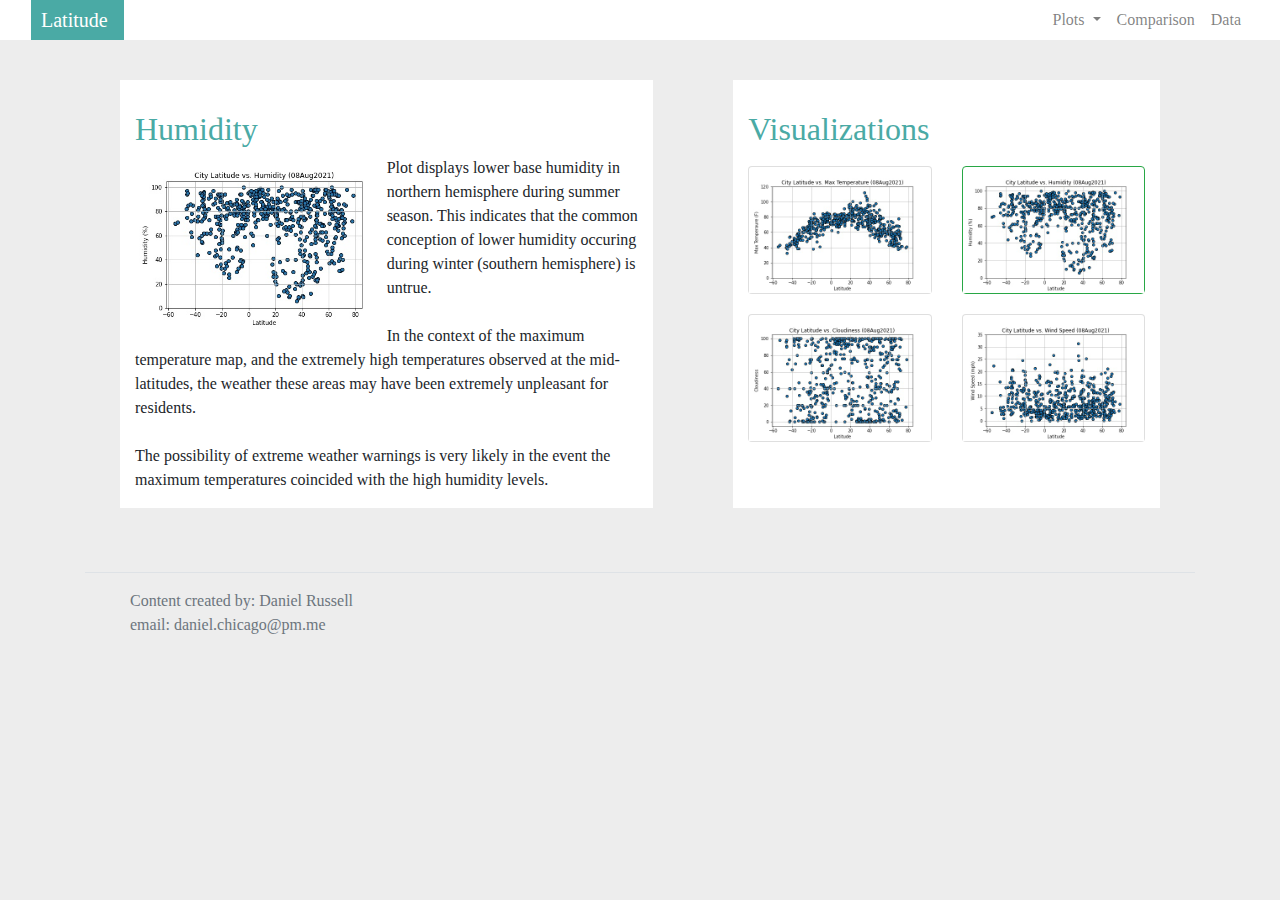
<file: humidity.html>
<!DOCTYPE html>
<html lang='en-us'>

<head>
    <meta charset="UTF-8">
    <title>Bootstrap Components</title>
    <link rel="stylesheet" href="https://stackpath.bootstrapcdn.com/bootstrap/4.3.1/css/bootstrap.min.css" integrity="sha384-ggOyR0iXCbMQv3Xipma34MD+dH/1fQ784/j6cY/iJTQUOhcWr7x9JvoRxT2MZw1T" crossorigin="anonymous">
    <link rel="stylesheet" href="style.css">
</head>

<body class='backgroundg'>
    <nav class="navbar navbar-expand-sm navbar-light backgroundw backgroundwsm nopad">
        <div class="container-fluid">
          <div class="bg-light2">
            <a class="navbar-brand padL" style="color:white" aria-current="page" href="index.html">Latitude</a>
          </div>
            <div class="d-flex flex-row-reverse bd-highlight">
            <div class="collapse navbar-collapse" id="navbarSupportedContent">
                <ul class="navbar-nav me-auto mb-2 mb-lg-0">
                    <li class="nav-item dropdown">
                        <a class="nav-link dropdown-toggle" href="#" id="navbarDropdown" role="button" data-bs-toggle="dropdown" aria-expanded="false"> Plots </a>
                        <ul class="dropdown-menu" aria-labelledby="navbarDropdown">
                            <li><a class="dropdown-item" href="maxtemp.html">Max Temp</a></li>
                            <li><a class="dropdown-item" href="humidity.html">Humidity</a></li>
                            <li><a class="dropdown-item" href="cloudiness.html">Cloudiness</a></li>
                            <li><a class="dropdown-item" href="windspeed.html">Wind Speed</a></li>
                        </ul>
                    </li>
                    <li class="nav-item">
                        <a class="nav-link" href="comparison.html">Comparison</a>
                    </li>
                    <li class="nav-item">
                        <a class="nav-link" href="data.html">Data</a>
                    </li>
                </ul>
            </div>
            <button class="navbar-toggler" type="button" data-bs-toggle="collapse" data-bs-target="#navbarSupportedContent" aria-controls="navbarSupportedContent" aria-expanded="false" aria-label="Toggle navigation">
              <span class="navbar-toggler-icon"></span>
            </button>
            </div>
        </div>
    </nav>
    
  <div class="container-fluid backgroundw">
    <div class="row justify-content-center backgroundg">
      <div class="col-sm-5 backgroundw spacing">

        <header>
          <h2>Humidity</h2>
        </header>
        <div id='icontainer'>  
            <img id='floatingL' src="Resources\assets\images\Fig2.png" alt='Latitude vs. Humidity'>
          </div> 
        <p>
            Plot displays lower base humidity in northern hemisphere during summer season. This indicates that the common conception of lower humidity occuring during winter (southern hemisphere) is untrue. <br><br>In the context of the maximum temperature map, and the extremely high temperatures observed at the mid-latitudes, the weather these areas may have been extremely unpleasant for residents. <br><br> The possibility of extreme weather warnings is very likely in the event the maximum temperatures coincided with the high humidity levels.
        </p>

      </div>

      <div class="col-sm-4 backgroundw spacing">
          <header>
            <h2>Visualizations</h2>
          </header>
          <div class= "row row-cols-2">
            <div class = "col-sm-6">
              <div class= "card img-margin ">
                <a href="maxtemp.html">
                  <img src="Resources\assets\images\Fig1.png" 
                  class="img-fluid" alt='Latitude vs. Max Temp'>
                </a>
              </div>
            </div>

            <div class = "col-sm-6">
              <div class= "card img-margin border-success">
                <a href="humidity.html">
                  <img src="Resources\assets\images\Fig2.png" 
                  class="img-fluid" alt='Latitude vs. Humidity'>
                </a>
              </div>
            </div>

            <div class = "col-sm-6">
              <div class= "card img-margin">
                <a href="cloudiness.html">
                  <img src="Resources\assets\images\Fig3.png" 
                  class="img-fluid" alt='Latitude vs. Cloudiness'>
                </a>
              </div>
            </div>

            <div class = "col-sm-6">
              <div class= "card img-margin">
                <a href="windspeed.html">
                  <img src="Resources\assets\images\Fig4.png" 
                  class="img-fluid" alt='Latitude vs. Wind Speed'>
                </a>
              </div>
            </div>


            
          </div>
      </div>    
      
    </div>
 
</div>
<div class="container">
    <footer class="d-flex flex-wrap justify-content-between align-items-center py-3 my-4 border-top">
      <div class="col-md-4 d-flex align-items-center">
        <a href="https://github.com/Daniel8871?tab=repositories" class="mb-3 me-2 mb-md-0 text-muted text-decoration-none lh-1">
          <svg class="bi" width="30" height="24"><use href="https://github.com/Daniel8871?tab=repositories"></use></svg>
        </a>
        <span class="text-muted">Content created by: Daniel Russell <br> 
          email: daniel.chicago@pm.me</span>
      </div>
    </footer>
  </div>

<script src="https://cdn.jsdelivr.net/npm/@popperjs/core@2.9.3/dist/umd/popper.min.js" integrity="sha384-W8fXfP3gkOKtndU4JGtKDvXbO53Wy8SZCQHczT5FMiiqmQfUpWbYdTil/SxwZgAN" crossorigin="anonymous"></script>
    <script src="https://cdn.jsdelivr.net/npm/bootstrap@5.1.1/dist/js/bootstrap.min.js" integrity="sha384-skAcpIdS7UcVUC05LJ9Dxay8AXcDYfBJqt1CJ85S/CFujBsIzCIv+l9liuYLaMQ/" crossorigin="anonymous"></script>
</body>
</html>
</file>
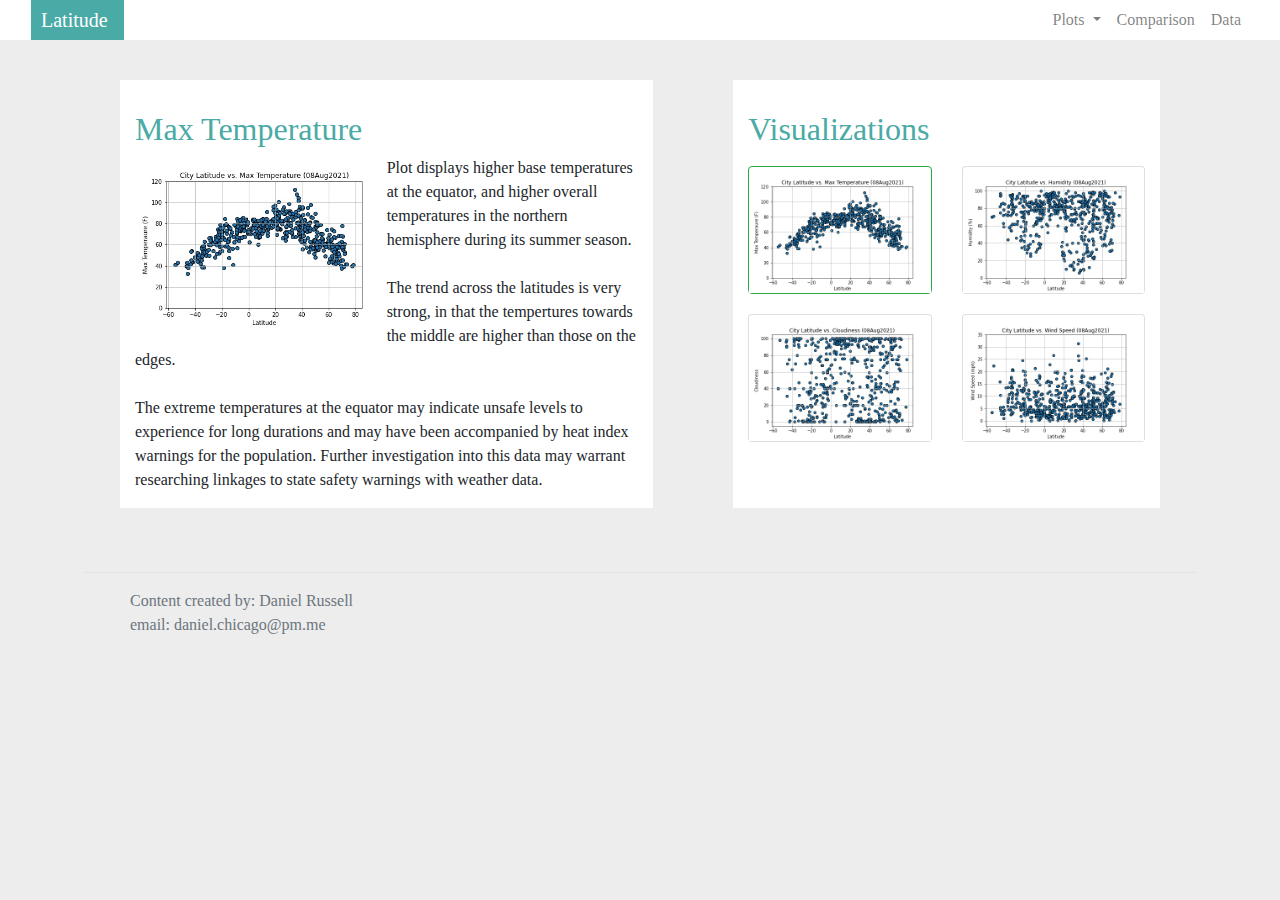
<file: maxtemp.html>
<!DOCTYPE html>
<html lang='en-us'>

<head>
    <meta charset="UTF-8">
    <title>Bootstrap Components</title>
    <link rel="stylesheet" href="https://stackpath.bootstrapcdn.com/bootstrap/4.3.1/css/bootstrap.min.css" integrity="sha384-ggOyR0iXCbMQv3Xipma34MD+dH/1fQ784/j6cY/iJTQUOhcWr7x9JvoRxT2MZw1T" crossorigin="anonymous">
    <link rel="stylesheet" href="style.css">
</head>

<body class='backgroundg'>
    <nav class="navbar navbar-expand-sm navbar-light backgroundw backgroundwsm nopad">
        <div class="container-fluid">
          <div class="bg-light2">
            <a class="navbar-brand padL" style="color:white" aria-current="page" href="index.html">Latitude</a>
          </div>
            <div class="d-flex flex-row-reverse bd-highlight">
            <div class="collapse navbar-collapse" id="navbarSupportedContent">
                <ul class="navbar-nav me-auto mb-2 mb-lg-0">
                    <li class="nav-item dropdown">
                        <a class="nav-link dropdown-toggle" href="#" id="navbarDropdown" role="button" data-bs-toggle="dropdown" aria-expanded="false"> Plots </a>
                        <ul class="dropdown-menu" aria-labelledby="navbarDropdown">
                            <li><a class="dropdown-item" href="maxtemp.html">Max Temp</a></li>
                            <li><a class="dropdown-item" href="humidity.html">Humidity</a></li>
                            <li><a class="dropdown-item" href="cloudiness.html">Cloudiness</a></li>
                            <li><a class="dropdown-item" href="windspeed.html">Wind Speed</a></li>
                        </ul>
                    </li>
                    <li class="nav-item">
                        <a class="nav-link" href="comparison.html">Comparison</a>
                    </li>
                    <li class="nav-item">
                        <a class="nav-link" href="data.html">Data</a>
                    </li>
                </ul>
            </div>
            <button class="navbar-toggler" type="button" data-bs-toggle="collapse" data-bs-target="#navbarSupportedContent" aria-controls="navbarSupportedContent" aria-expanded="false" aria-label="Toggle navigation">
              <span class="navbar-toggler-icon"></span>
            </button>
            </div>
        </div>
    </nav>
    
    <div class="container-fluid backgroundw">
        <div class="row justify-content-center backgroundg">
            <div class="col-sm-5 backgroundw spacing">
                <header>
                    <h2>Max Temperature</h2>
                </header>
                <div id='icontainer'>  
                    <img id='floatingL' src="Resources\assets\images\Fig1.png" alt='Latitude vs. Max Temp'>
                  </div>
                <p> Plot displays higher base temperatures at the equator, and higher overall temperatures in the northern hemisphere during its summer season.<br><br>The trend across the latitudes is very strong, in that the tempertures towards the middle are higher than those on the edges. <br><br>The extreme temperatures at the equator may indicate unsafe levels to experience for long durations and may have been accompanied by heat index warnings for the population. Further investigation into this data may warrant researching linkages to state safety warnings with weather data.    </p>
            </div>
            <div class="col-sm-4 backgroundw spacing">
                <header>
                    <h2>Visualizations</h2>
                </header>
                <div class="row row-cols-2">
                    <div class="col-sm-6">
                        <div class="card img-margin border-success">
                            <a href="maxtemp.html">
                                <img src="Resources\assets\images\Fig1.png" class="img-fluid" alt='Latitude vs. Max Temp'>
                            </a>
                        </div>
                    </div>
                    <div class="col-sm-6">
                        <div class="card img-margin">
                            <a href="humidity.html">
                                <img src="Resources\assets\images\Fig2.png" class="img-fluid" alt='Latitude vs. Humidity'>
                            </a>
                        </div>
                    </div>
                    <div class="col-sm-6">
                        <div class="card img-margin">
                            <a href="cloudiness.html">
                                <img src="Resources\assets\images\Fig3.png" class="img-fluid" alt='Latitude vs. Cloudiness'>
                            </a>
                        </div>
                    </div>
                    <div class="col-sm-6">
                        <div class="card img-margin">
                            <a href="windspeed.html">
                                <img src="Resources\assets\images\Fig4.png" class="img-fluid" alt='Latitude vs. Wind Speed'>
                            </a>
                        </div>
                    </div>
                </div>
            </div>
        </div>
    </div>
    <div class="container">
        <footer class="d-flex flex-wrap justify-content-between align-items-center py-3 my-4 border-top">
          <div class="col-md-4 d-flex align-items-center">
            <a href="https://github.com/Daniel8871?tab=repositories" class="mb-3 me-2 mb-md-0 text-muted text-decoration-none lh-1">
              <svg class="bi" width="30" height="24"><use href="https://github.com/Daniel8871?tab=repositories"></use></svg>
            </a>
            <span class="text-muted">Content created by: Daniel Russell <br> 
              email: daniel.chicago@pm.me</span>
          </div>
        </footer>
      </div>
    <script src="https://cdn.jsdelivr.net/npm/@popperjs/core@2.9.3/dist/umd/popper.min.js" integrity="sha384-W8fXfP3gkOKtndU4JGtKDvXbO53Wy8SZCQHczT5FMiiqmQfUpWbYdTil/SxwZgAN" crossorigin="anonymous"></script>
    <script src="https://cdn.jsdelivr.net/npm/bootstrap@5.1.1/dist/js/bootstrap.min.js" integrity="sha384-skAcpIdS7UcVUC05LJ9Dxay8AXcDYfBJqt1CJ85S/CFujBsIzCIv+l9liuYLaMQ/" crossorigin="anonymous"></script>
</body>

</html>
</file>
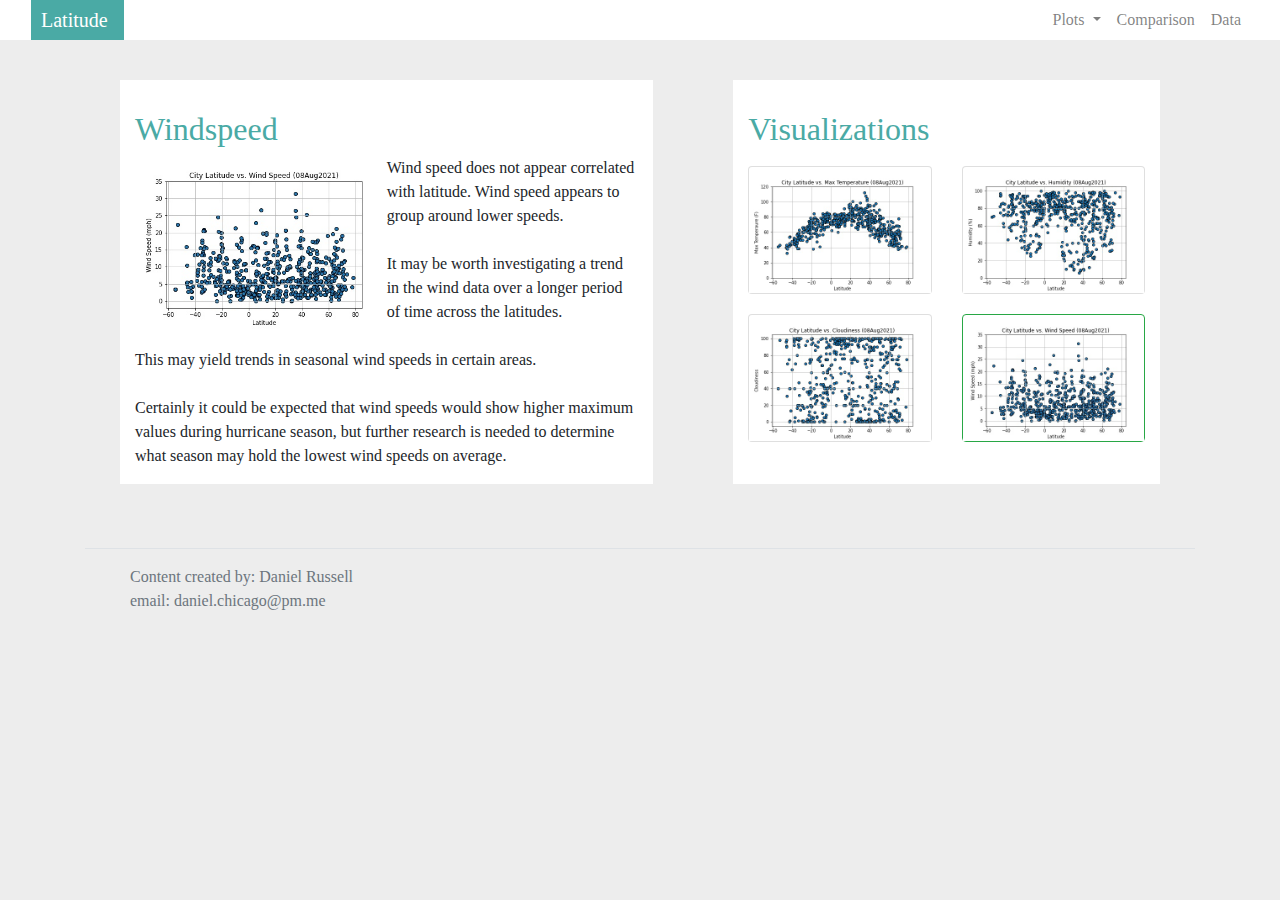
<file: windspeed.html>
<!DOCTYPE html>
<html lang='en-us'>

<head>
    <meta charset="UTF-8">
    <title>Bootstrap Components</title>
    <link rel="stylesheet" href="https://stackpath.bootstrapcdn.com/bootstrap/4.3.1/css/bootstrap.min.css" integrity="sha384-ggOyR0iXCbMQv3Xipma34MD+dH/1fQ784/j6cY/iJTQUOhcWr7x9JvoRxT2MZw1T" crossorigin="anonymous">
    <link rel="stylesheet" href="style.css">
</head>

<body class='backgroundg'>
    <nav class="navbar navbar-expand-sm navbar-light backgroundw backgroundwsm nopad">
        <div class="container-fluid">
          <div class="bg-light2">
            <a class="navbar-brand padL" style="color:white" aria-current="page" href="index.html">Latitude</a>
          </div>
            <div class="d-flex flex-row-reverse bd-highlight">
            <div class="collapse navbar-collapse" id="navbarSupportedContent">
                <ul class="navbar-nav me-auto mb-2 mb-lg-0">
                    <li class="nav-item dropdown">
                        <a class="nav-link dropdown-toggle" href="#" id="navbarDropdown" role="button" data-bs-toggle="dropdown" aria-expanded="false"> Plots </a>
                        <ul class="dropdown-menu" aria-labelledby="navbarDropdown">
                            <li><a class="dropdown-item" href="maxtemp.html">Max Temp</a></li>
                            <li><a class="dropdown-item" href="humidity.html">Humidity</a></li>
                            <li><a class="dropdown-item" href="cloudiness.html">Cloudiness</a></li>
                            <li><a class="dropdown-item" href="windspeed.html">Wind Speed</a></li>
                        </ul>
                    </li>
                    <li class="nav-item">
                        <a class="nav-link" href="comparison.html">Comparison</a>
                    </li>
                    <li class="nav-item">
                        <a class="nav-link" href="data.html">Data</a>
                    </li>
                </ul>
            </div>
            <button class="navbar-toggler" type="button" data-bs-toggle="collapse" data-bs-target="#navbarSupportedContent" aria-controls="navbarSupportedContent" aria-expanded="false" aria-label="Toggle navigation">
              <span class="navbar-toggler-icon"></span>
            </button>
            </div>
        </div>
    </nav>
     
  <div class="container-fluid backgroundw">
    <div class="row justify-content-center backgroundg">
      <div class="col-sm-5 backgroundw spacing">

        <header>
          <h2>Windspeed</h2>
        </header>
        <div id='icontainer'>  
            <img id='floatingL' src="Resources\assets\images\Fig4.png" alt='Latitude vs. Windspeed'>
        </div>
 
        <p>
            Wind speed does not appear correlated with latitude. Wind speed appears to group around lower speeds. <br><br>It may be worth investigating a trend in the wind data over a longer period of time across the latitudes. <br><br> This may yield trends in seasonal wind speeds in certain areas. <br><br> Certainly it could be expected that wind speeds would show higher maximum values during hurricane season, but further research is needed to determine what season may hold the lowest wind speeds on average.

        </p>

      </div>

      <div class="col-sm-4 backgroundw spacing">
          <header>
            <h2>Visualizations</h2>
          </header>
          <div class= "row row-cols-2">
            <div class = "col-sm-6">
              <div class= "card img-margin">
                <a href="maxtemp.html">
                  <img src="Resources\assets\images\Fig1.png" 
                  class="img-fluid" alt='Latitude vs. Max Temp'>
                </a>
              </div>
            </div>

            <div class = "col-sm-6">
              <div class= "card img-margin">
                <a href="humidity.html">
                  <img src="Resources\assets\images\Fig2.png" 
                  class="img-fluid" alt='Latitude vs. Humidity'>
                </a>
              </div>
            </div>

            <div class = "col-sm-6">
              <div class= "card img-margin  ">
                <a href="cloudiness.html">
                  <img src="Resources\assets\images\Fig3.png" 
                  class="img-fluid" alt='Latitude vs. Cloudiness'>
                </a>
              </div>
            </div>

            <div class = "col-sm-6">
              <div class= "card img-margin border-success">
                <a href="windspeed.html">
                  <img src="Resources\assets\images\Fig4.png" 
                  class="img-fluid" alt='Latitude vs. Wind Speed'>
                </a>
              </div>
            </div>


            
          </div>
      </div>    
      
    </div>
</div>
<div class="container">
    <footer class="d-flex flex-wrap justify-content-between align-items-center py-3 my-4 border-top">
      <div class="col-md-4 d-flex align-items-center">
        <a href="https://github.com/Daniel8871?tab=repositories" class="mb-3 me-2 mb-md-0 text-muted text-decoration-none lh-1">
          <svg class="bi" width="30" height="24"><use href="https://github.com/Daniel8871?tab=repositories"></use></svg>
        </a>
        <span class="text-muted">Content created by: Daniel Russell <br> 
          email: daniel.chicago@pm.me</span>
      </div>
    </footer>
  </div>

    <script src="https://cdn.jsdelivr.net/npm/@popperjs/core@2.9.3/dist/umd/popper.min.js" integrity="sha384-W8fXfP3gkOKtndU4JGtKDvXbO53Wy8SZCQHczT5FMiiqmQfUpWbYdTil/SxwZgAN" crossorigin="anonymous"></script>
    <script src="https://cdn.jsdelivr.net/npm/bootstrap@5.1.1/dist/js/bootstrap.min.js" integrity="sha384-skAcpIdS7UcVUC05LJ9Dxay8AXcDYfBJqt1CJ85S/CFujBsIzCIv+l9liuYLaMQ/" crossorigin="anonymous"></script>
</body>

</html>
</file>
<file: style.css>
.backgroundg {background-color: #EDEDED;}

.backgroundw {background-color: white;}

body{font-family: Georgia, 'Times New Roman', Times, serif;}

.spacing {margin:40px;}

.padL{padding-left: 10px;}

.nopad{padding-top: 0px;padding-bottom: 0px;}

header {color:#4AAAA5; display: block;padding-top: 30px;}

img {max-width: 50%; margin-top:5px;}

.img-margin {margin-top:10px; margin-bottom:10px;}

.comparison-img{max-width: 20%;}

.border {border-color: #4AAAA5;border-width: thick;}

#icontainer {width:100%;}

#floatingL {float:left;}

.fds{font-size: 12px;}

.marginL {margin-left: 10px;}

.bg-light2 {background-color: #4AAAA5;}

@media (max-width: 992px) {
  .nopad {
    padding-top: 0px;
    padding-bottom: 0px;
  }
  .navbar{
    max-height: 40px;
  }
}

@media (max-width: 560px) {
  .backgroundwsm {
  background: #4AAAA5;
  }}
</file>
